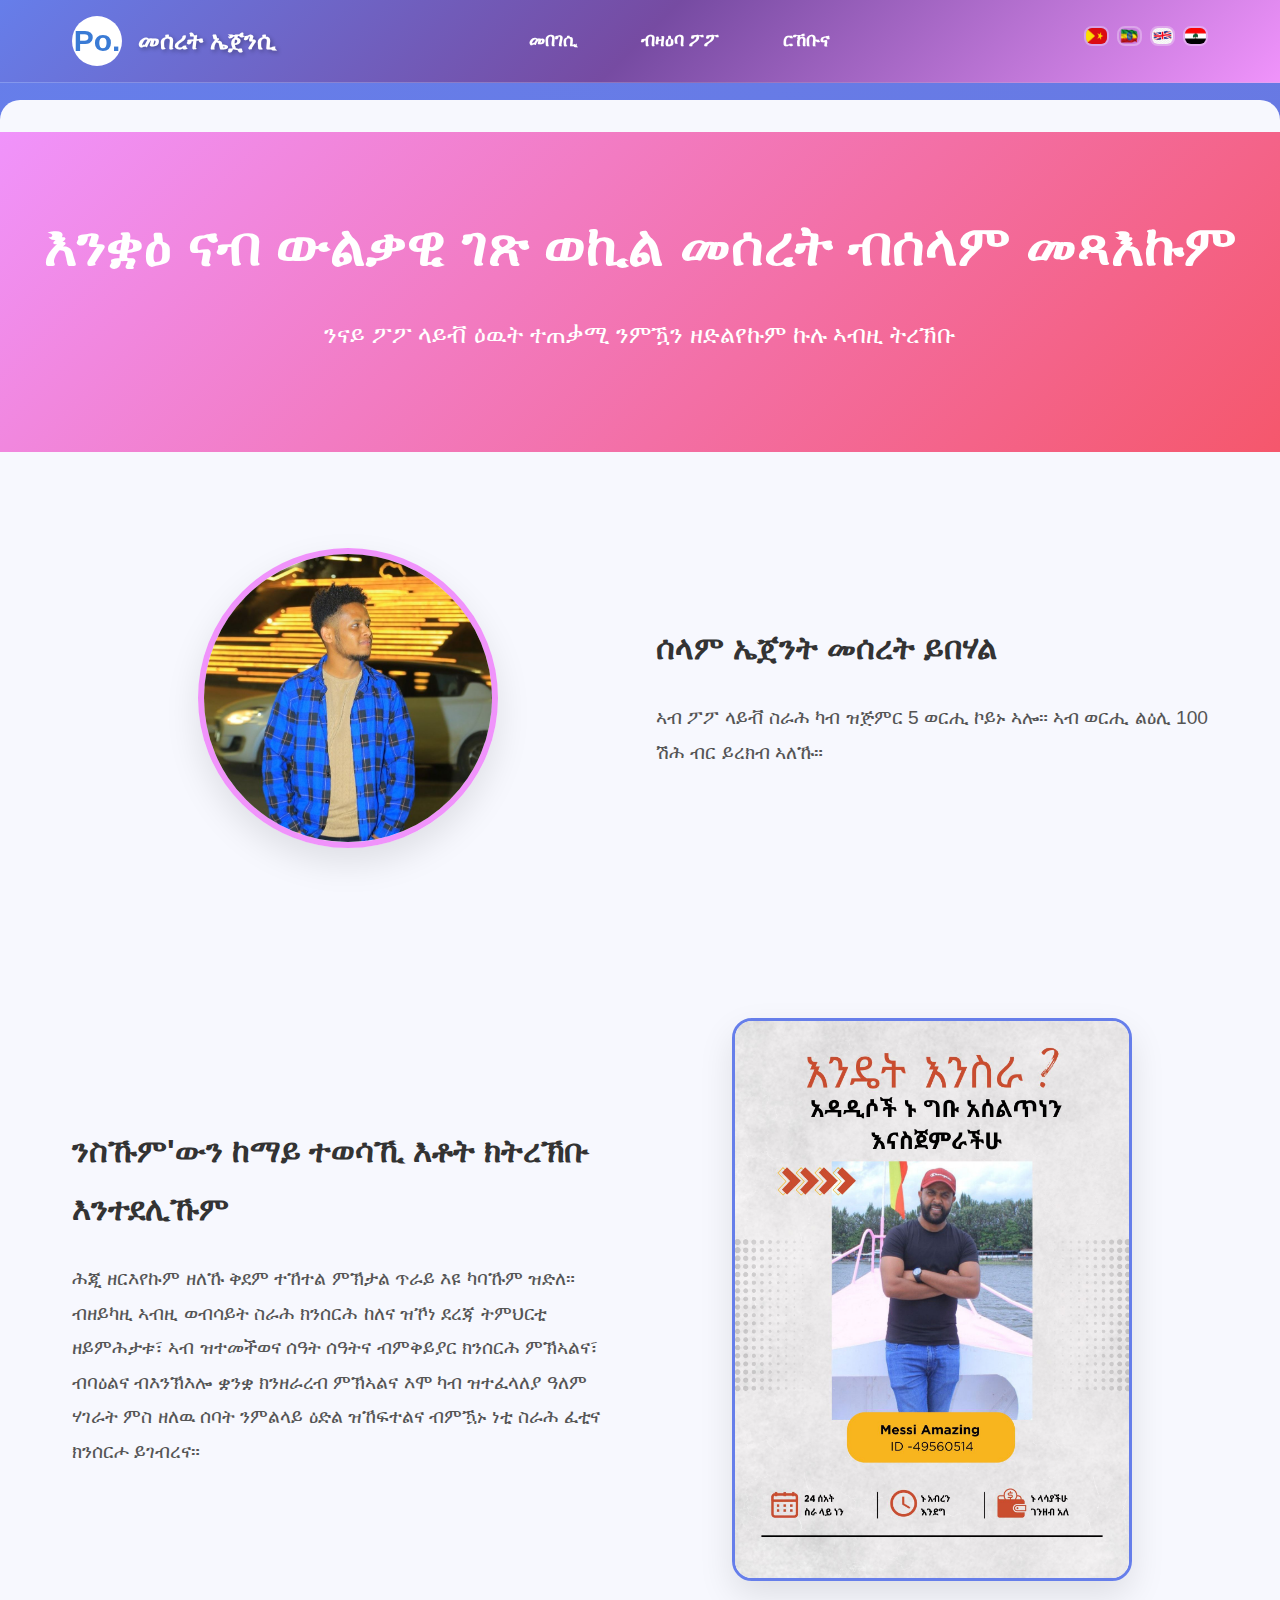
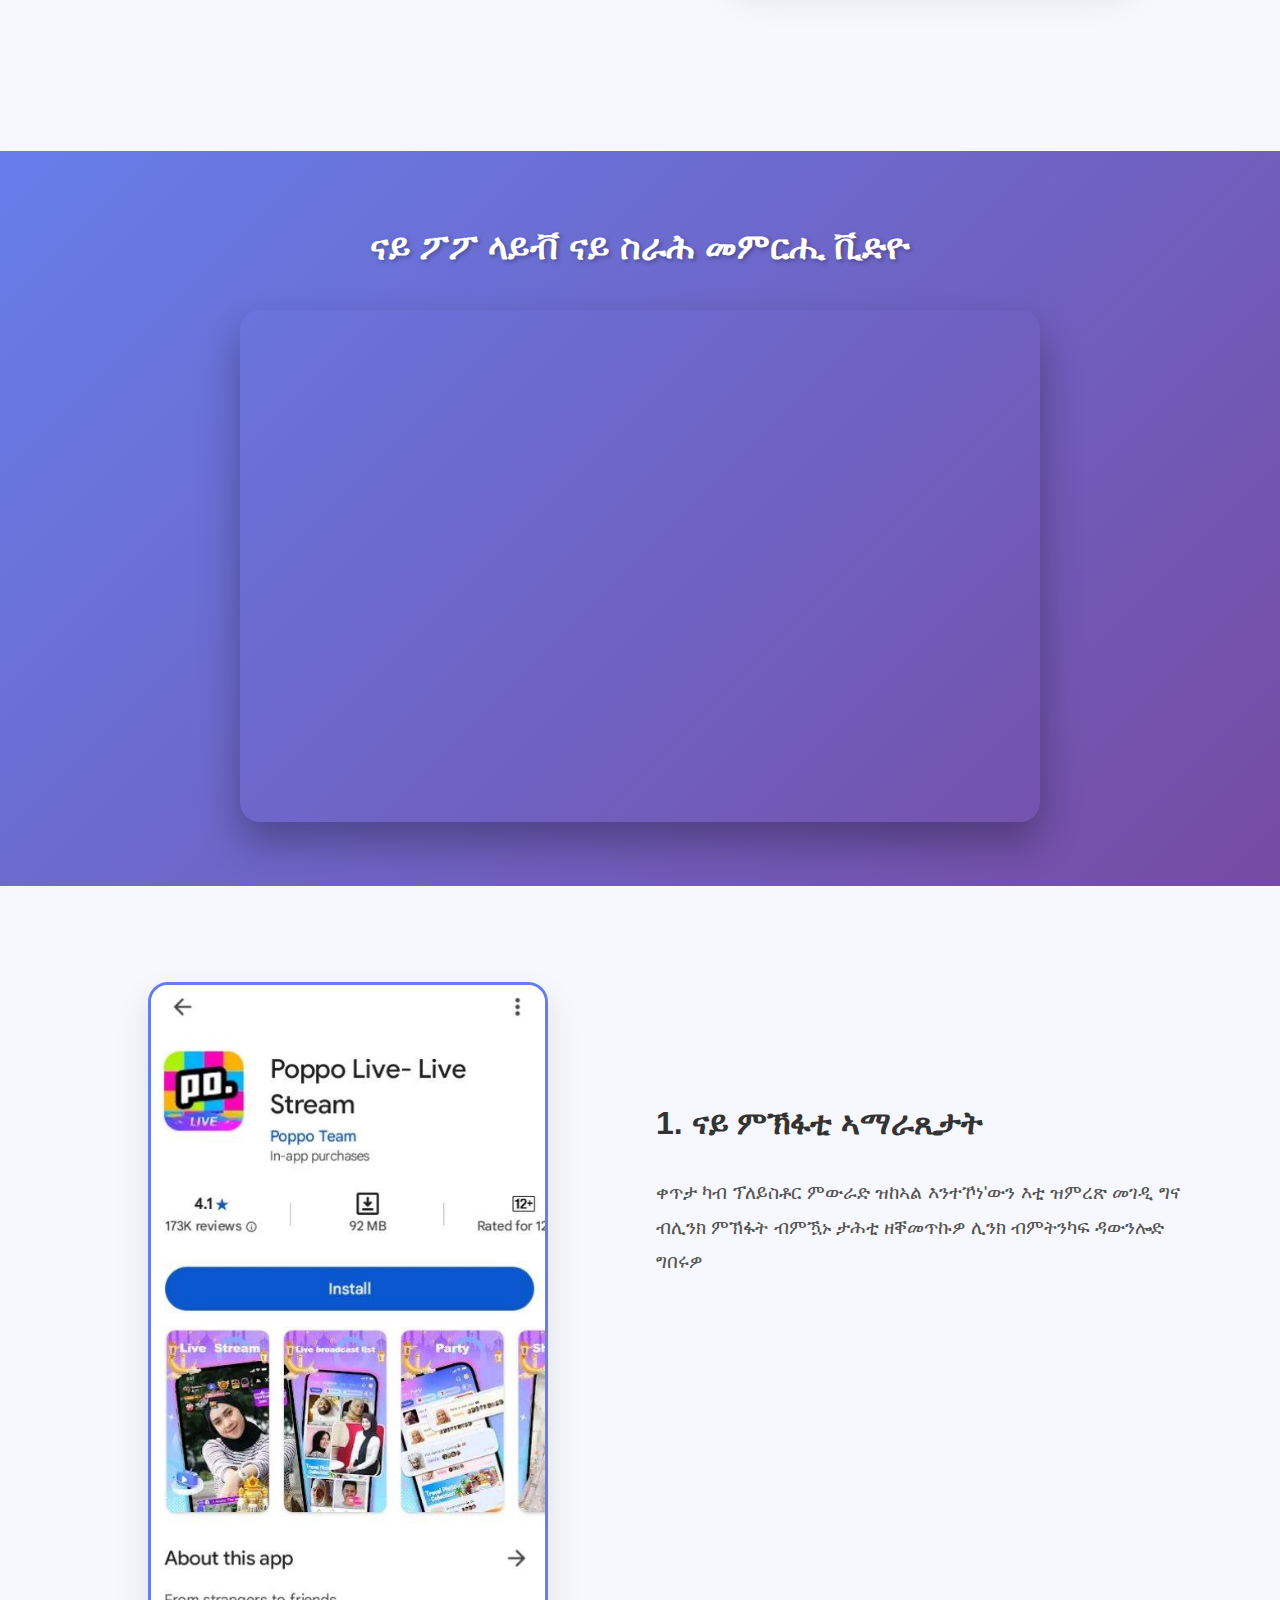
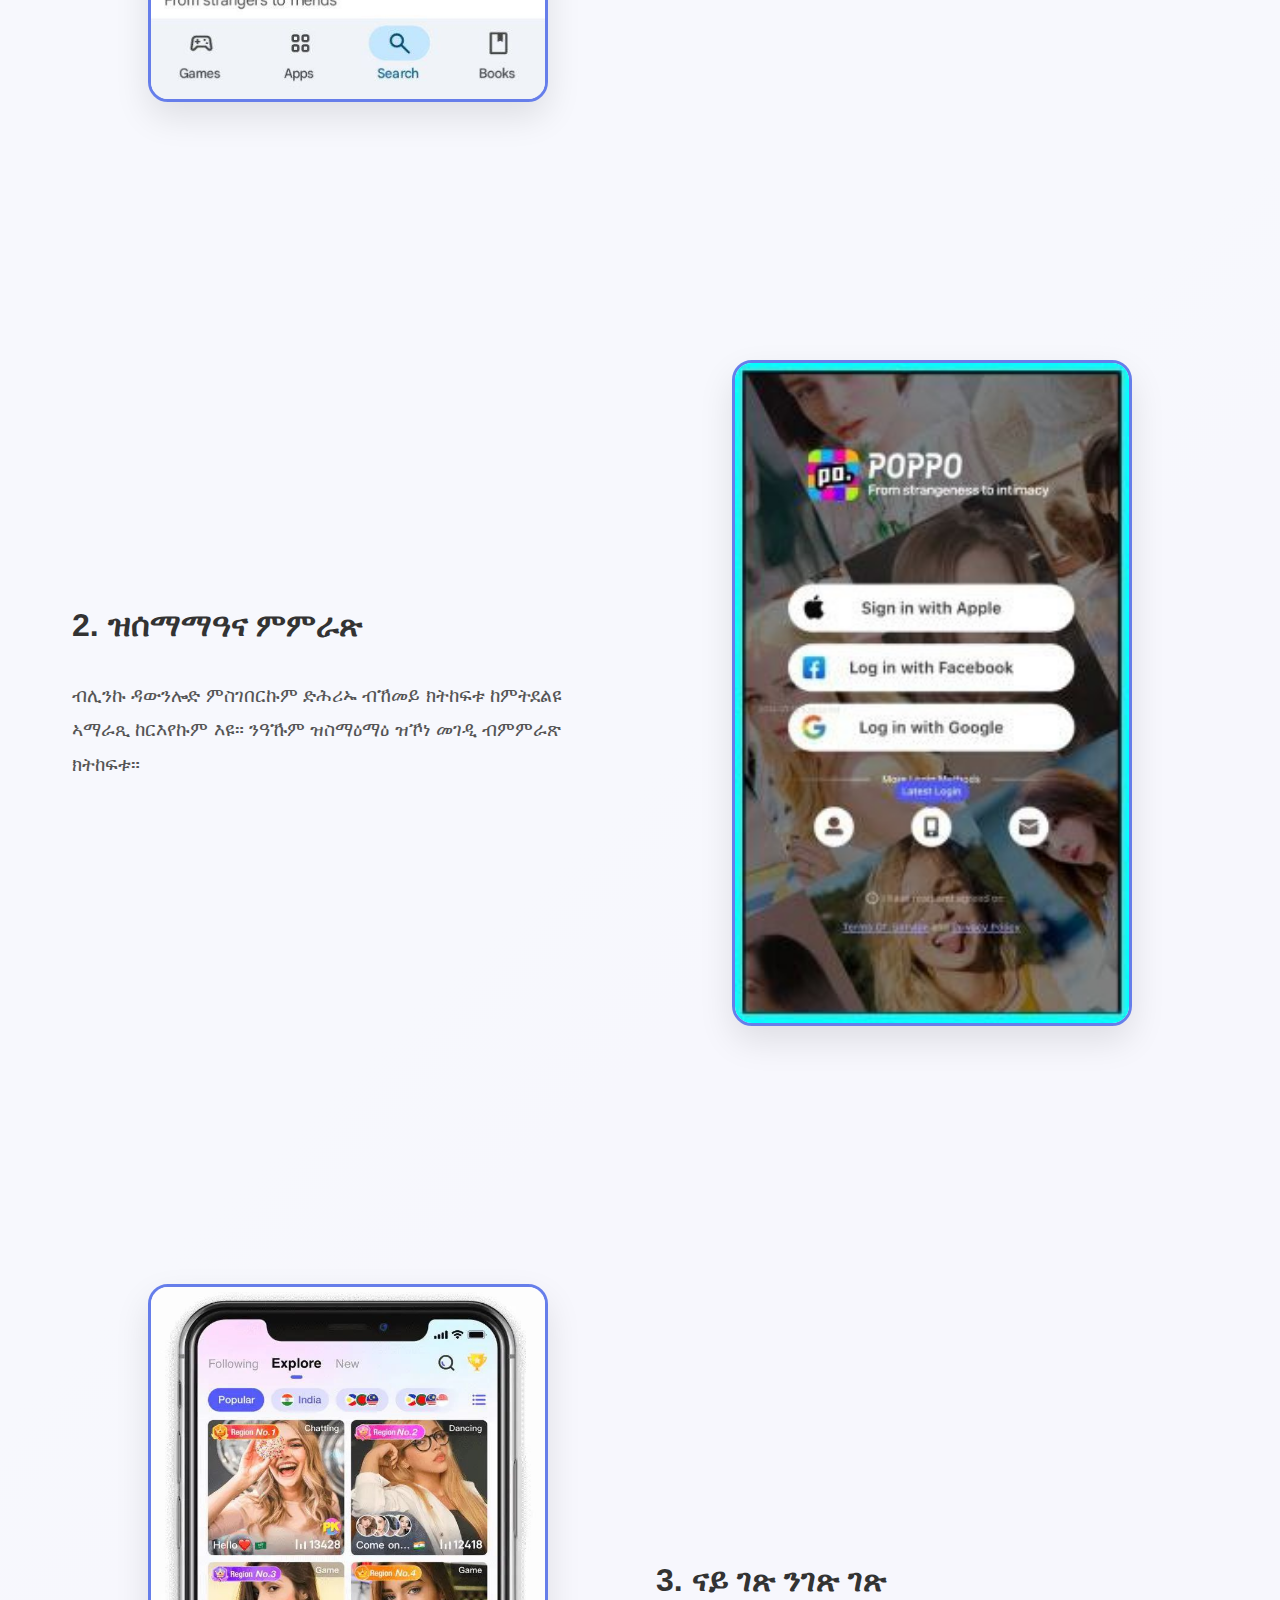
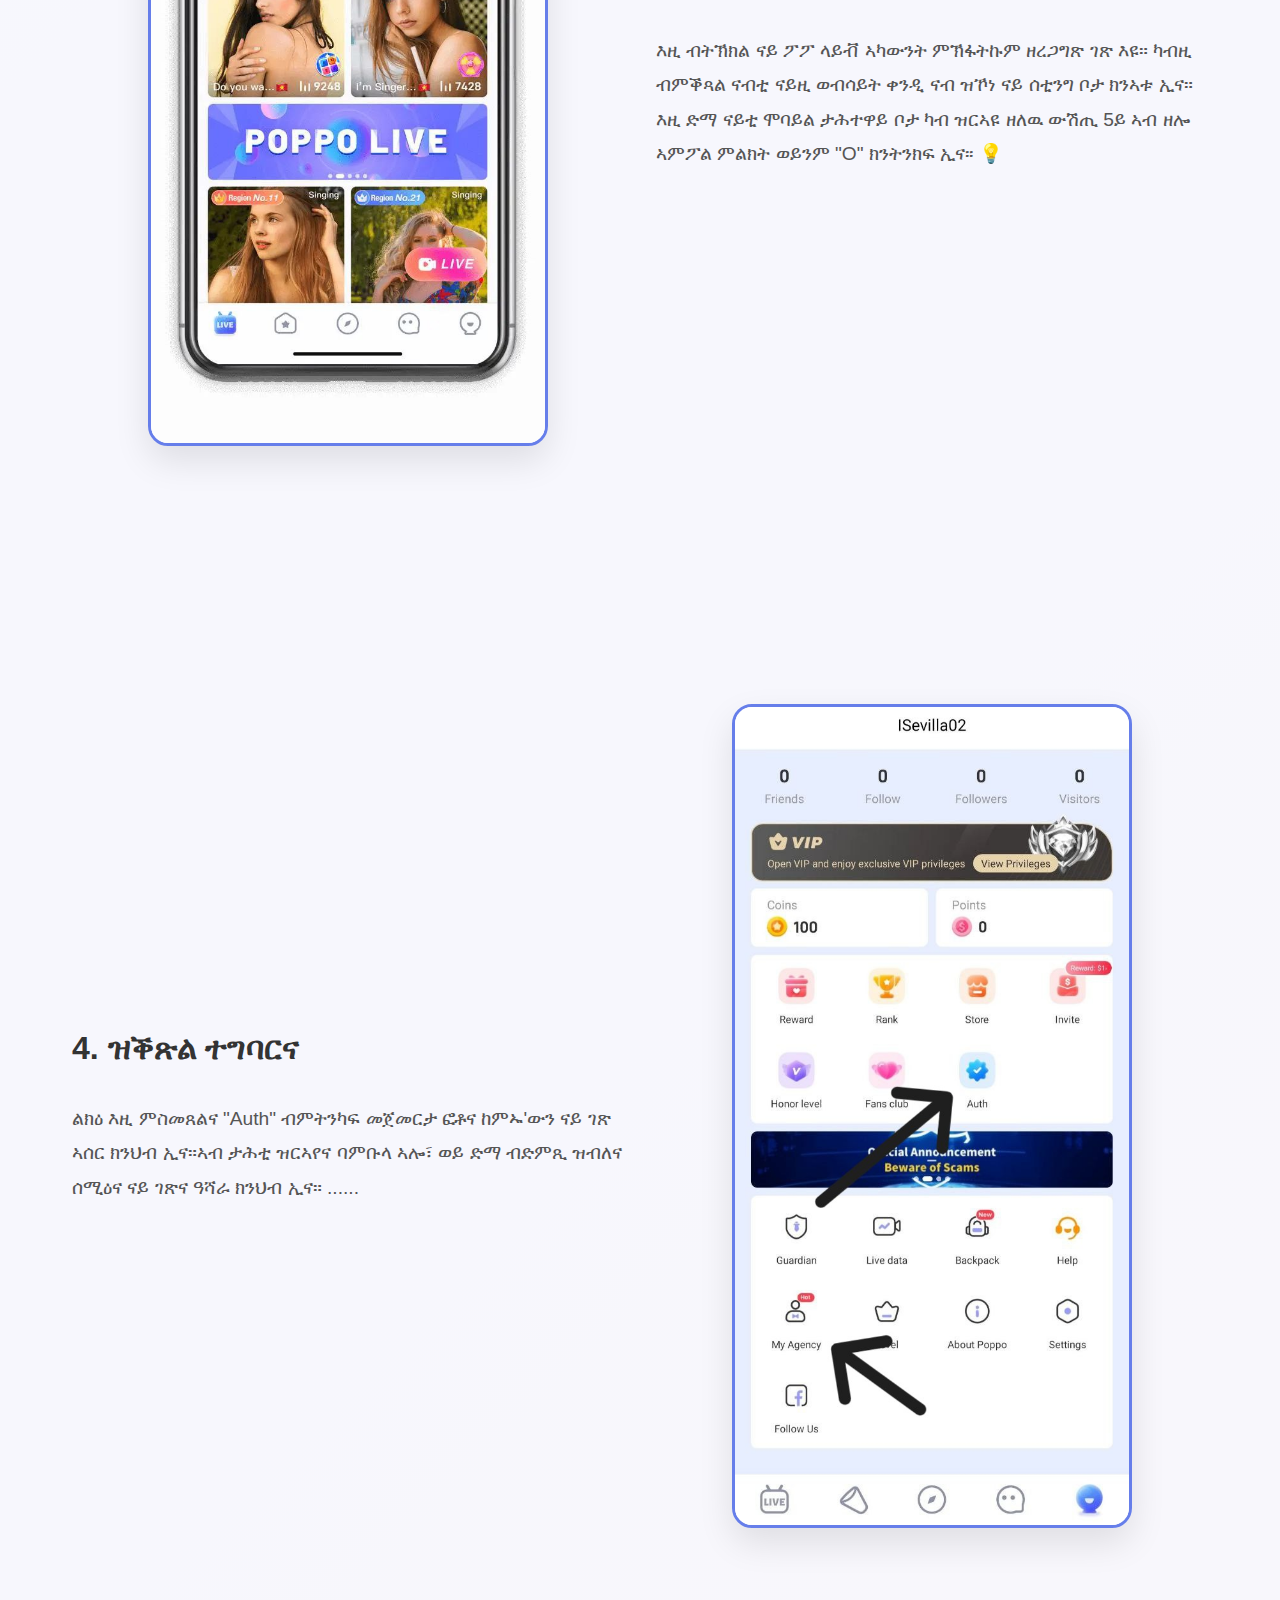
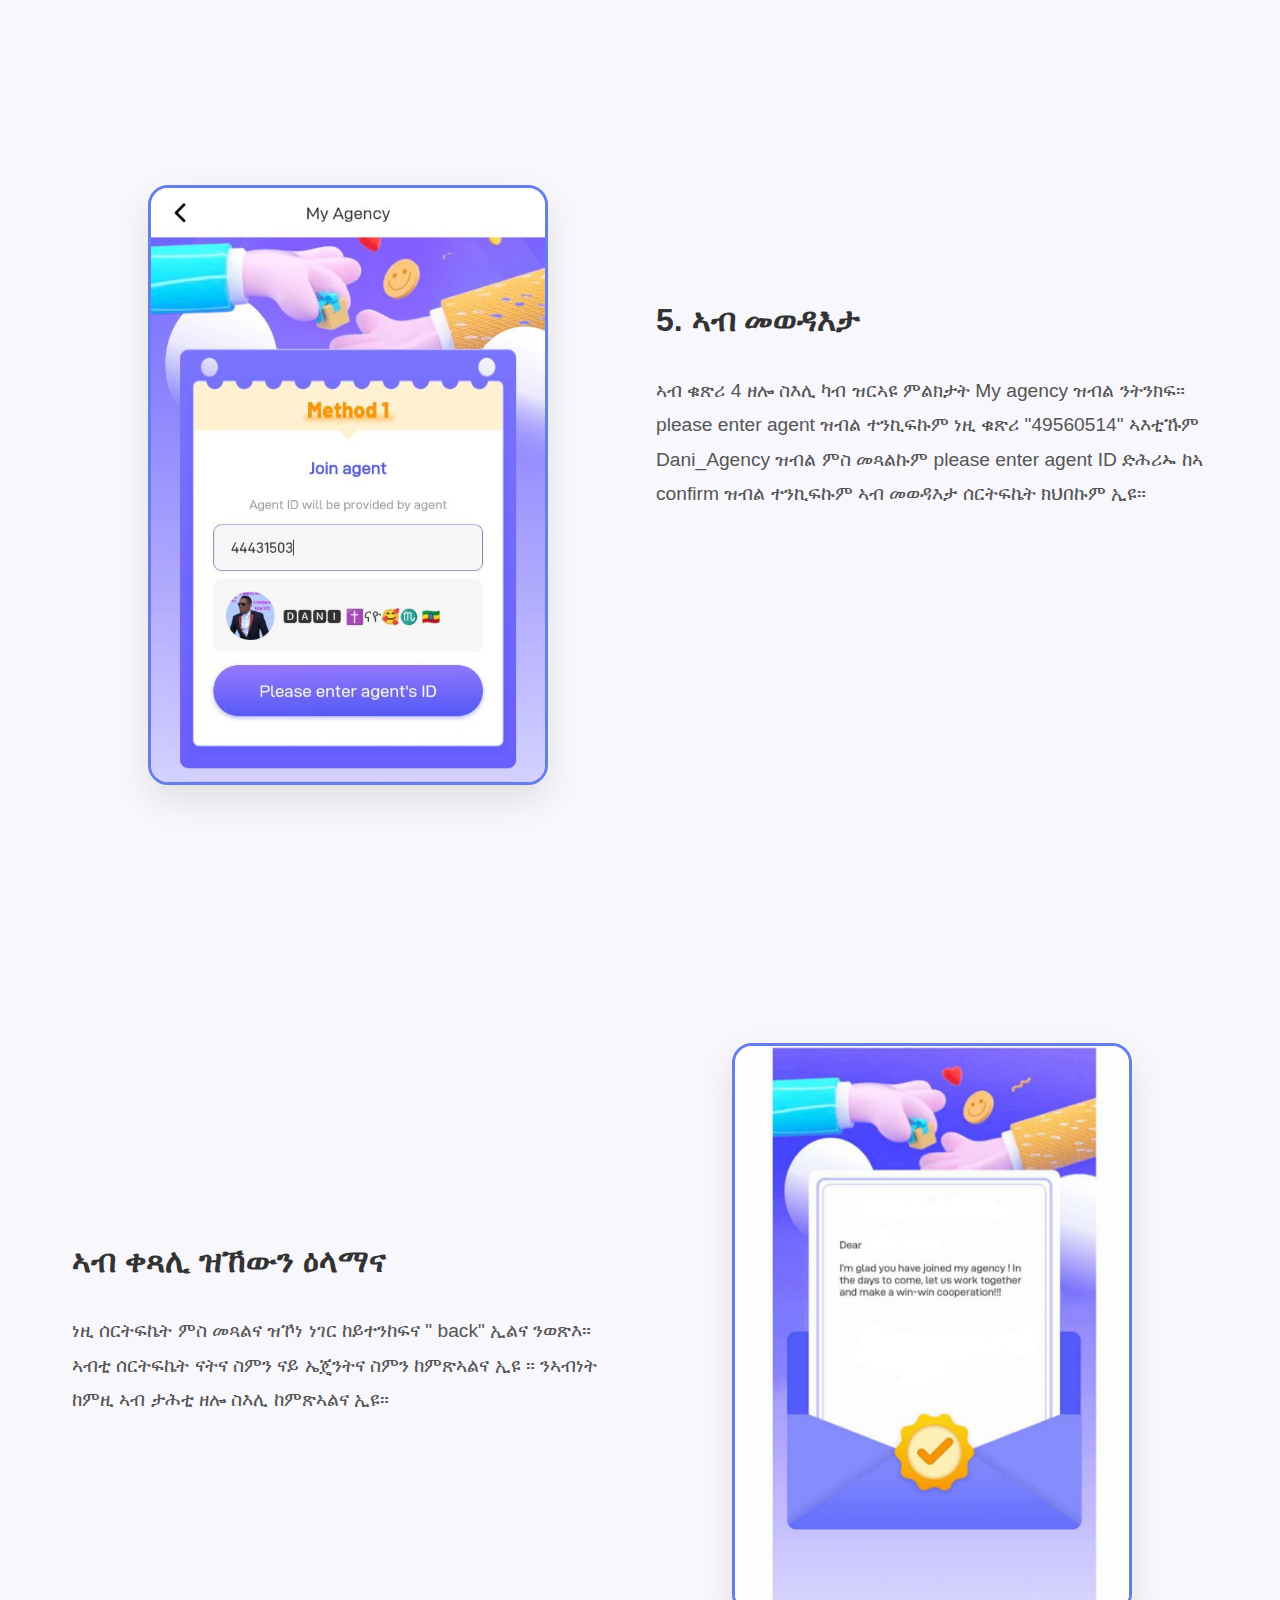
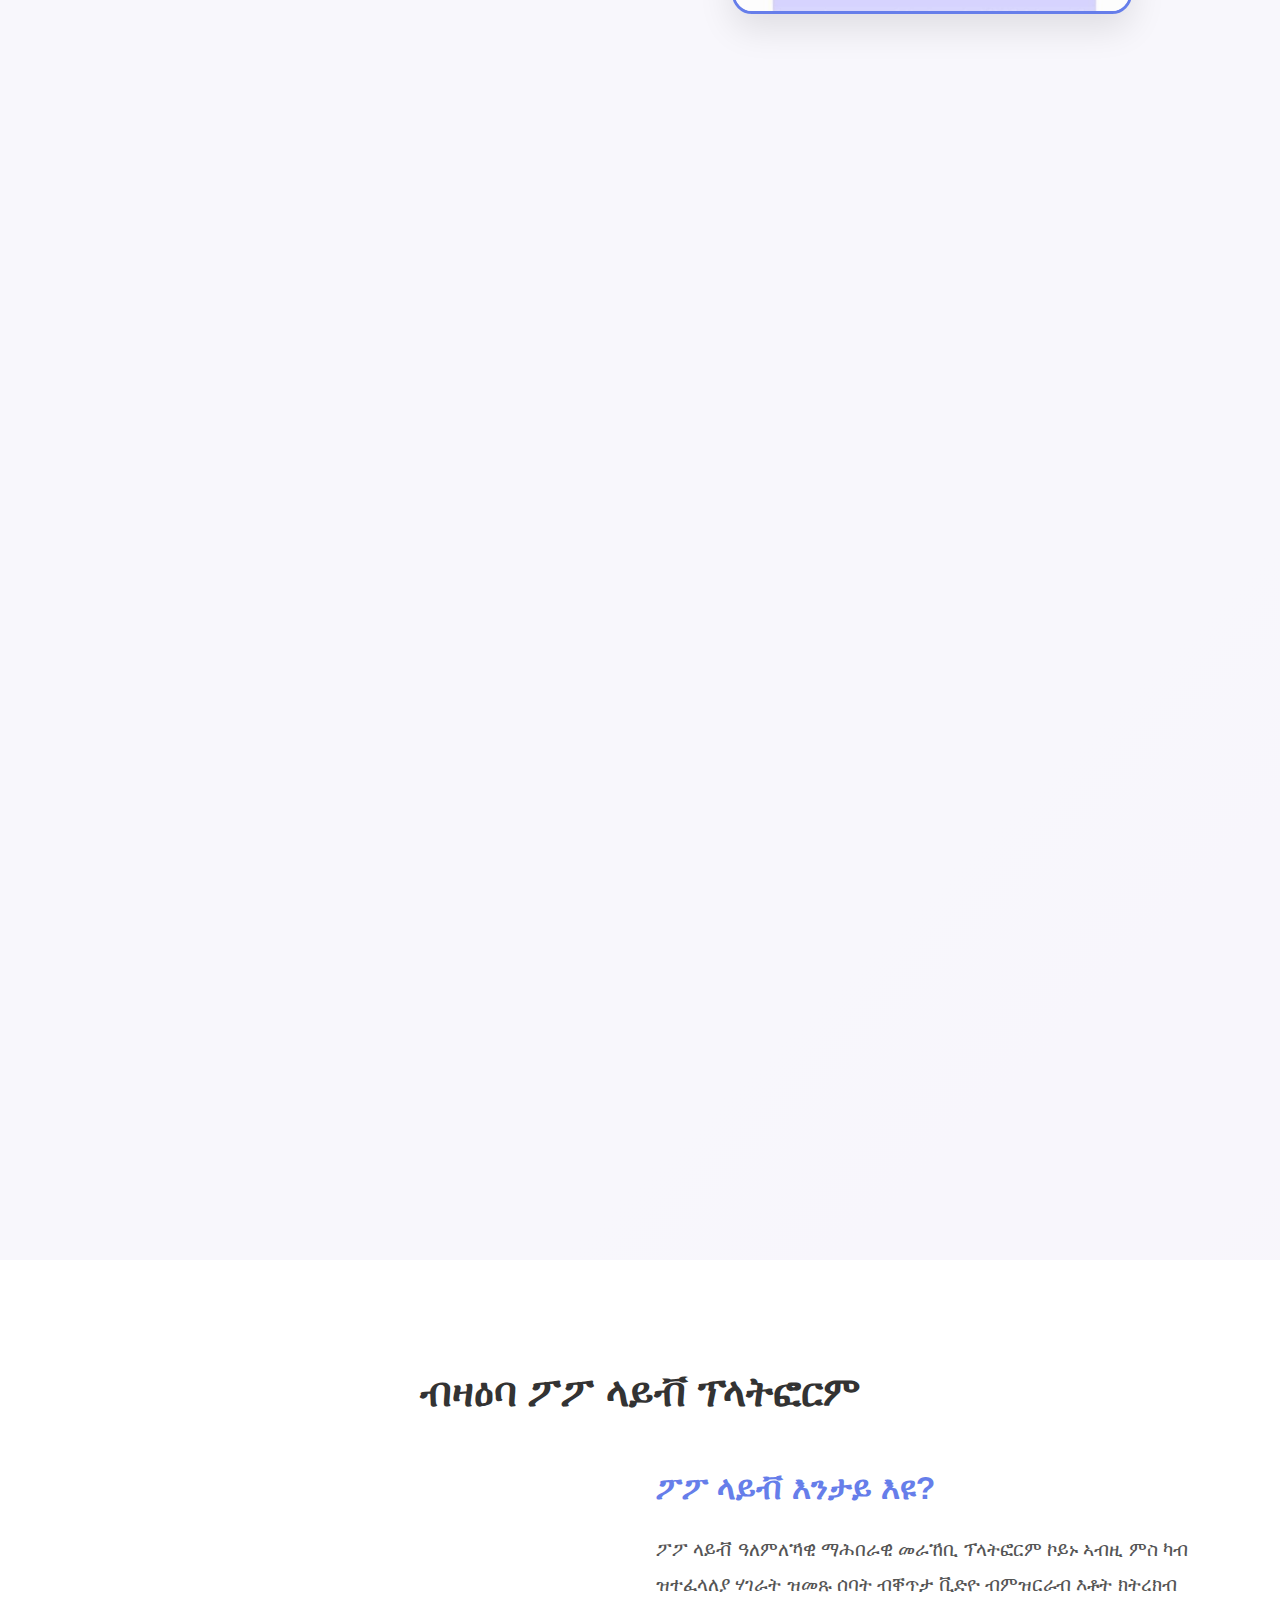
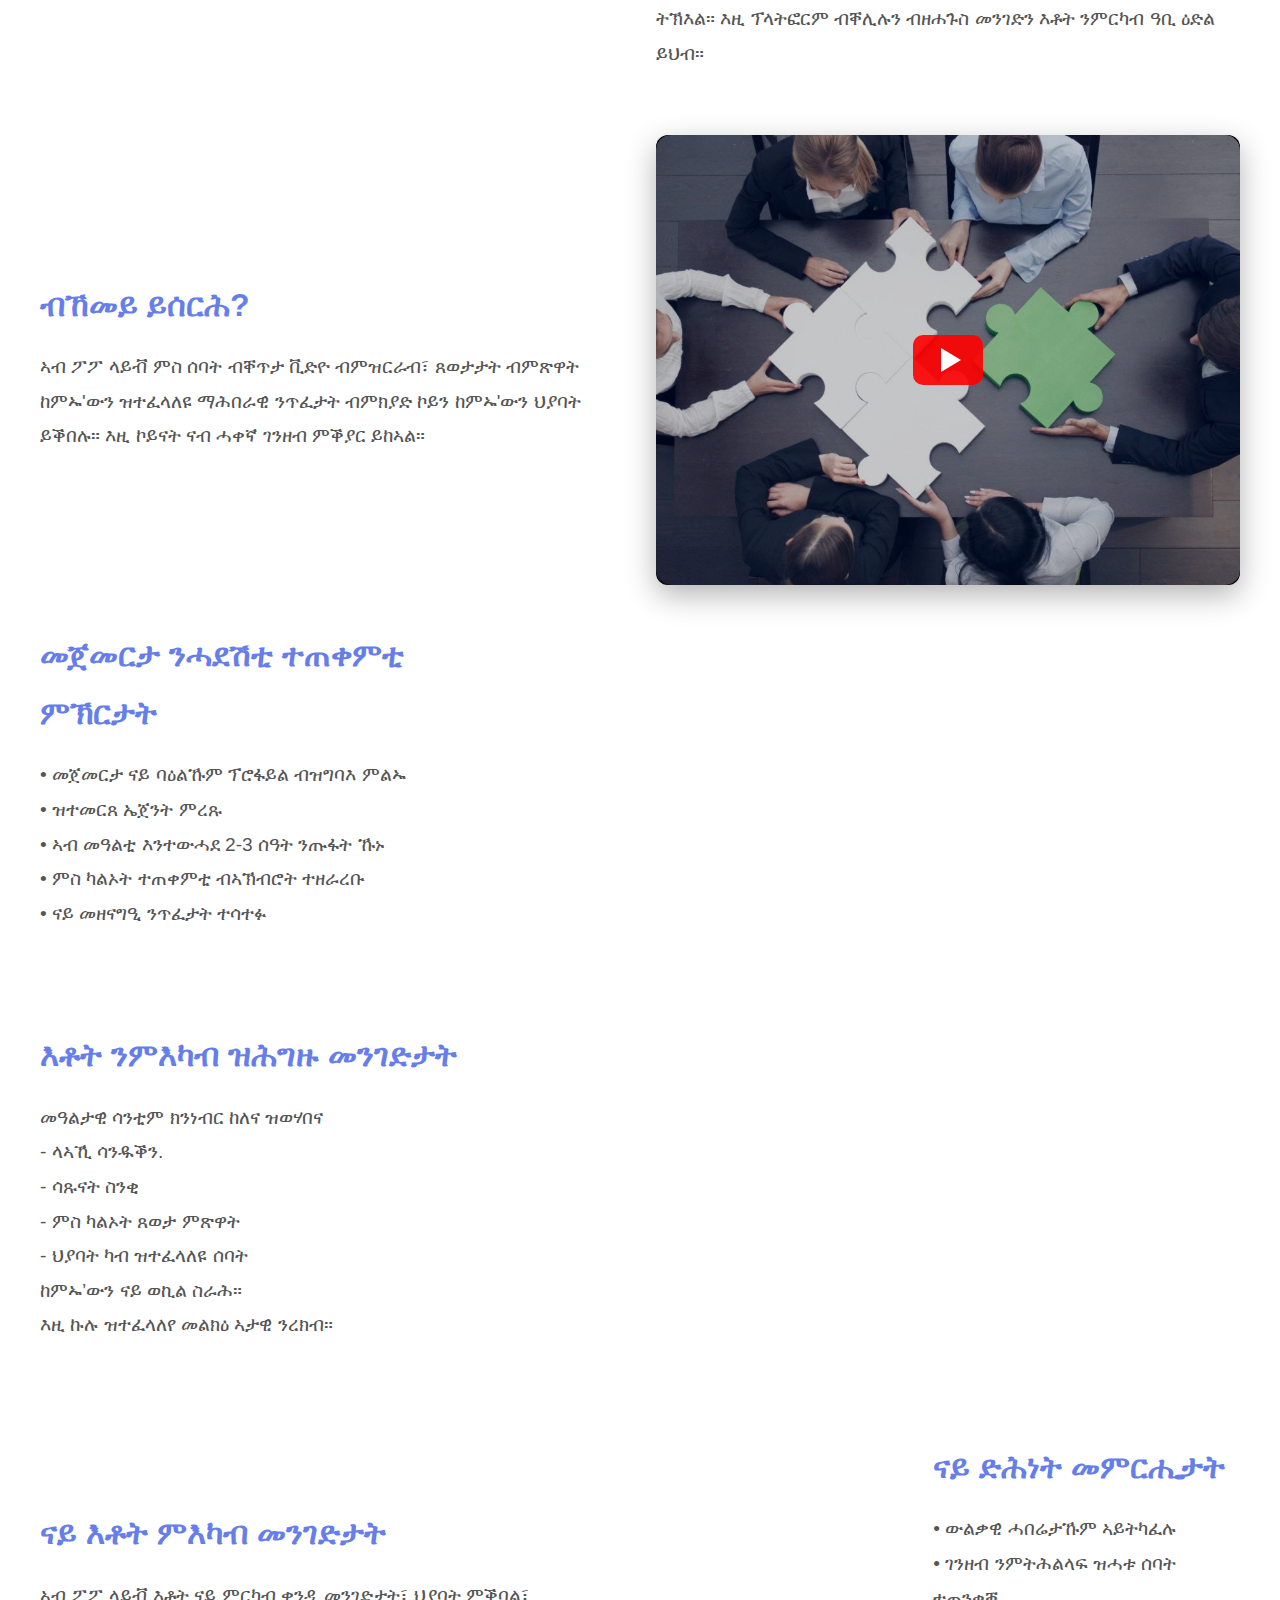
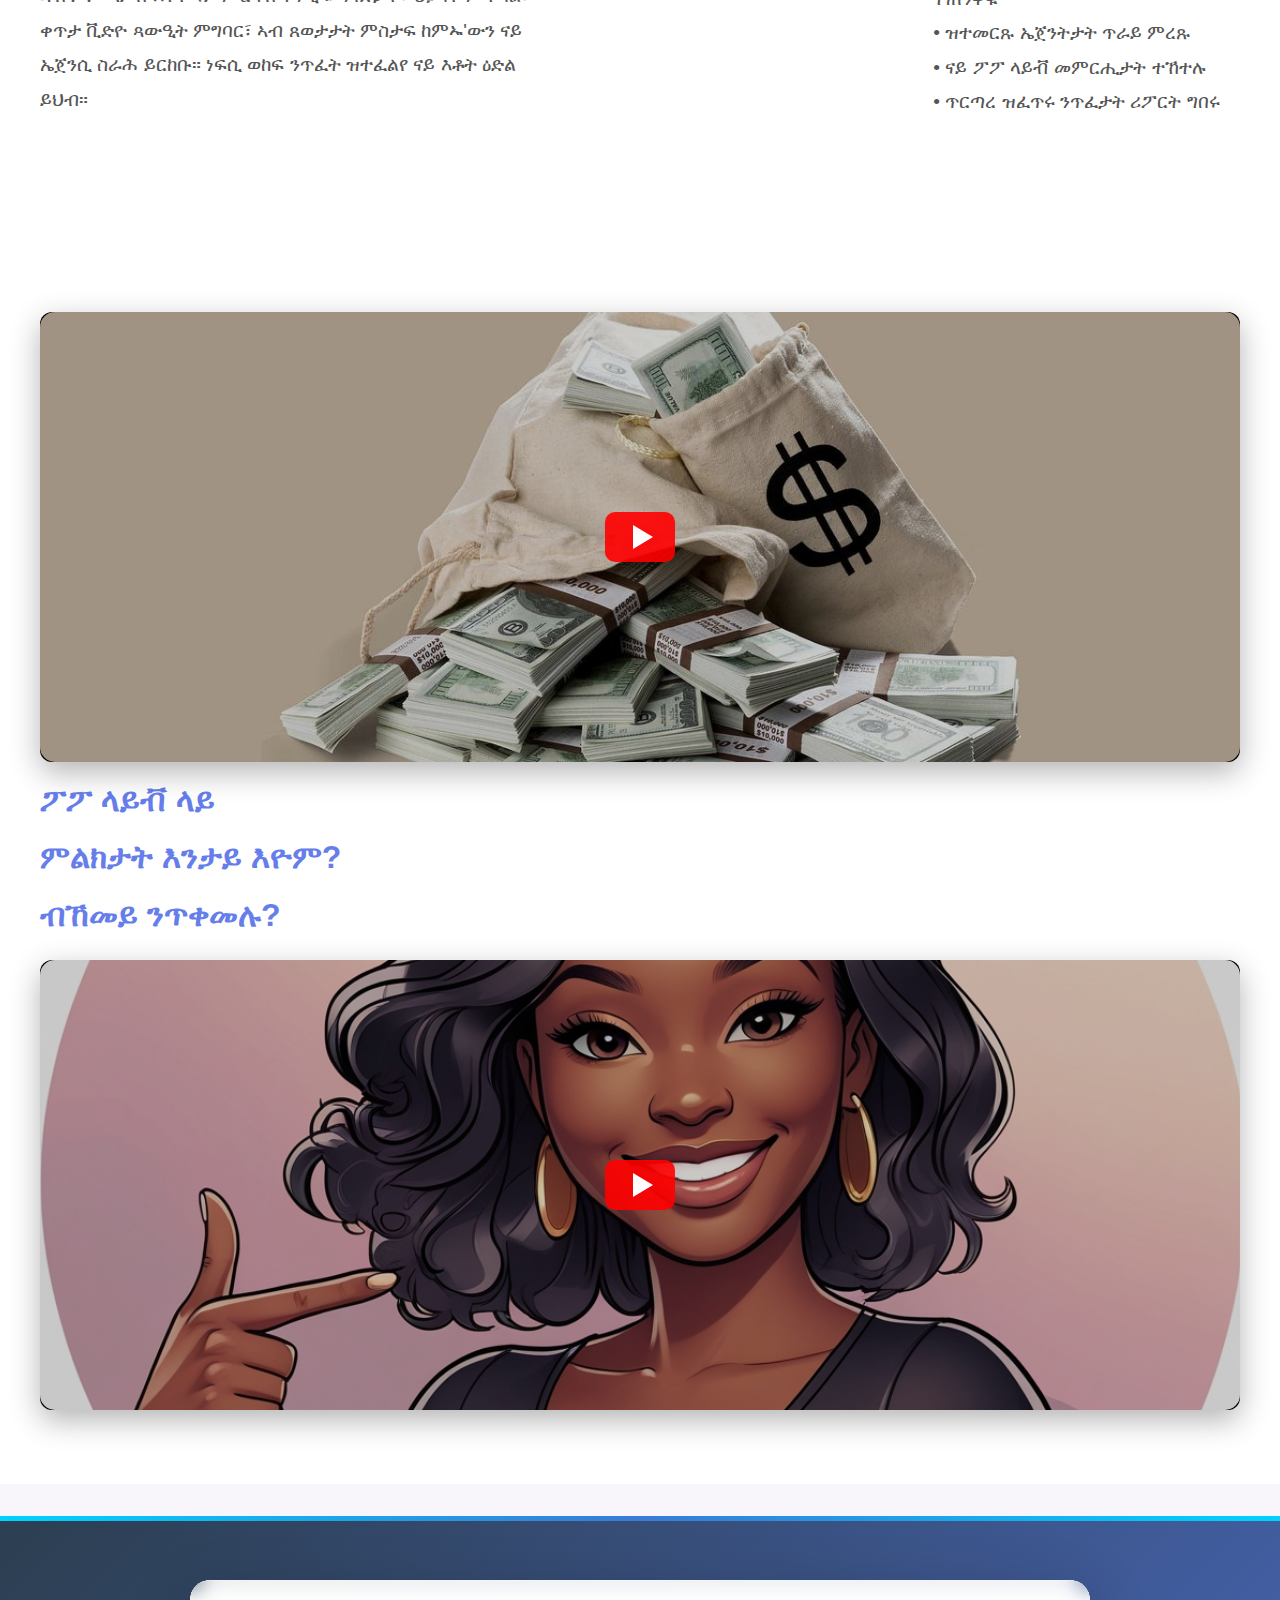
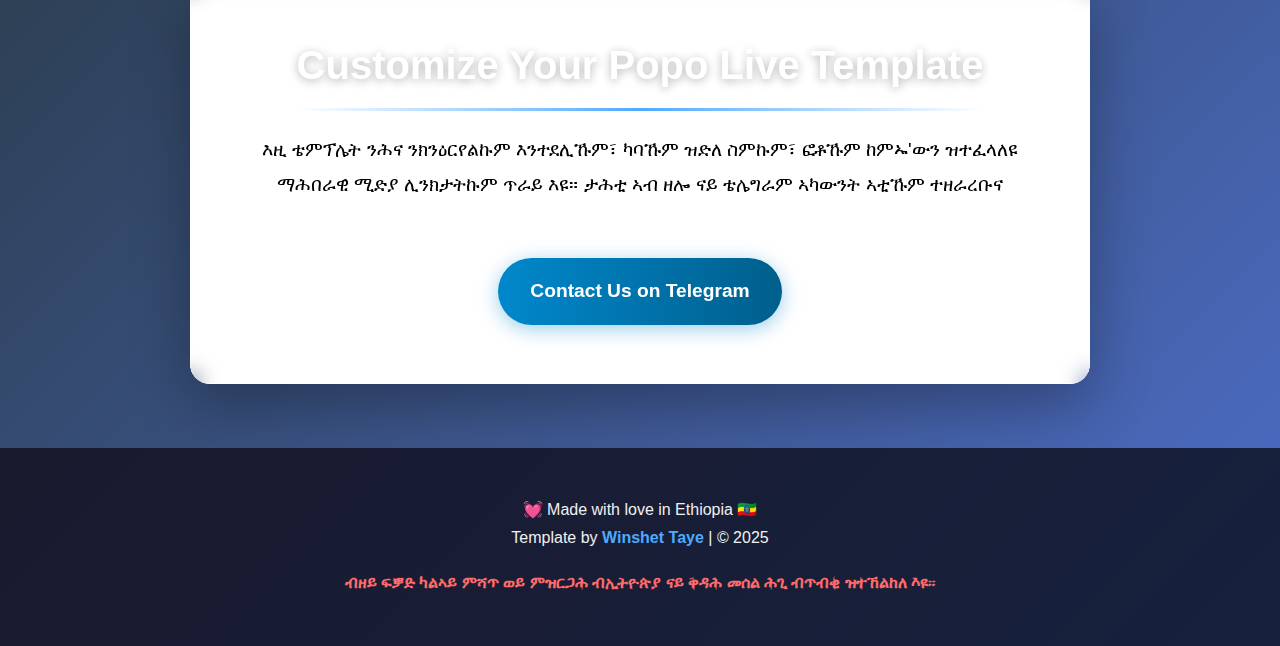
<file: DANI2/index.html>
<!DOCTYPE html>
<html lang="ti">
<head>
    <meta charset="UTF-8">
    <meta name="viewport" content="width=device-width, initial-scale=1.0">
    <meta name="description" content="Professional Popo Live Agent Template. Contact @Betty4win on Telegram to buy or request edits.">
    <meta name="keywords" content="Popo Live, Agent Template, Betty4win, Telegram, Ethiopia, Website Template">
    <meta name="author" content="Winshet Taye - @Betty4win on Telegram">
    <link rel="stylesheet" href="https://cdnjs.cloudflare.com/ajax/libs/font-awesome/6.5.0/css/all.min.css">
    <link href="https://cdn.jsdelivr.net/npm/aos@2.3.4/dist/aos.css" rel="stylesheet">
    <link rel="icon" type="image/png" href="image/icon.png">
    <title>Popo Live Agent Danny Template</title>
    <link rel="stylesheet" href="css/style.css">
</head>
<body>
    <!-- Advanced Header -->
    <header class="header">
        <div class="header-container">
            <div class="logo">
                <div class="logo-icon">
                    <!--<i class="fas fa-star"></i>-->
                    <h3 class="po">Po.</h3>           
                </div>
                <div class="logo-text">መሰረት ኤጀንሲ</div>
            </div>
            
            <nav class="nav-links" id="nav-links">
                <a href="#home" onclick="showHome()">መበገሲ</a>
                <a href="#about-poppo" onclick="showAboutPoppo()">ብዛዕባ ፖፖ</a>
                <a href="#contact" onclick="showContact()">ርኸቡና</a>
            </nav>

            <div class="language-switcher">
                <a href="index.html" title="Tigrinya">
                    <img src="image/flag-tigrinya.png" alt="Tigrinya" />
                </a>
                <a href="ama.html" title="Amharic">
                    <img src="image/flag-ethiopia.png" alt="Amharic" />
                </a>
                
                <a href="english.html" title="English">
                    <img src="image/uk.png" alt="English" />
                </a>
                <a href=".html" title="Oromo">
                    <img src="image/flag-oromo.jpg" alt="Oromo" />
             </a>
            </div>

<div class="mobile-menu-toggle" onclick="toggleMobileMenu()">
    <i class="fas fa-bars"></i>
</div>


            <!--<div class="mobile-menu-toggle" onclick="toggleMobileMenu()">
                <span></span>
                <span></span>
                <span></span>
            </div>
        </div>-->
        
    </header>

    <!-- Main Content -->
    <main class="main-content">
        <!-- Home Page -->
        <div id="home-page" class="fade-in">
            <!-- Hero Section -->
            <section class="hero-section">
                <h1 class="hero-title">እንቋዕ ናብ ውልቃዊ ገጽ ወኪል መሰረት ብሰላም መጻእኩም</h1>
                <p class="hero-subtitle">ንናይ ፖፖ ላይቭ ዕዉት ተጠቃሚ ንምዃን ዘድልየኩም ኩሉ ኣብዚ ትረኽቡ</p>
            </section>

            <!-- Existing Sections -->
            <section class="section slide-in-left">
                <div class="content">
                    <div class="image">
                        <img src="image/photo_2025-06-13_15-42-59.jpg" alt="Agent Kamal" />
                    </div>
                    <div class="text">
                        <h2>ሰላም ኤጀንት መሰረት ይበሃል</h2>
                        <p>ኣብ ፖፖ ላይቭ ስራሕ ካብ ዝጅምር 5 ወርሒ ኮይኑ ኣሎ። ኣብ ወርሒ ልዕሊ 100 ሽሕ ብር ይረክብ ኣለኹ።</p>
                    </div>
                </div>
            </section>

            <section class="section reverse slide-in-right">
                <div class="content">
                    <div class="image">
                        <img src="image/photo_2025-06-13_15-43-10.jpg" alt="Success Story" />
                    </div>
                    <div class="text">
                        <h2>ንስኹም'ውን ከማይ ተወሳኺ እቶት ክትረኽቡ እንተደሊኹም</h2>
                        <p>ሕጂ ዘርእየኩም ዘለኹ ቅደም ተኸተል ምኽታል ጥራይ እዩ ካባኹም ዝድለ። ብዘይካዚ ኣብዚ ወብሳይት ስራሕ ክንሰርሕ ከለና ዝኾነ ደረጃ ትምህርቲ ዘይምሕታቱ፣ ኣብ ዝተመችወና ሰዓት ሰዓትና ብምቅይያር ክንሰርሕ ምኽኣልና፣ ብባዕልና ብእንኽእሎ ቋንቋ ክንዘራረብ ምኽኣልና እሞ ካብ ዝተፈላለያ ዓለም ሃገራት ምስ ዘለዉ ሰባት ንምልላይ ዕድል ዝኸፍተልና ብምዃኑ ነቲ ስራሕ ፈቲና ክንሰርሖ ይገብረና።</p>
                    </div>
                </div>
            </section>

            <!-- Video Section -->
            <section class="video-section">
                <h2 class="video-title">ናይ ፖፖ ላይቭ ናይ ስራሕ መምርሒ ቪድዮ</h2>
                <div class="video-container">
                    <!-- <div class="youtube-thumbnail-placeholder">
                        <img src="image/photo_2025-06-13_15-43-10.jpg" alt="ናይ ፖፖ ላይቭ ናይ ስራሕ መምርሒ ቪድዮ">
                        <div class="youtube-play-button"></div>
                    </div> -->
 <iframe width="560" height="315" 
  src="https://www.youtube.com/embed/jEiHu-OryZg" 
  title="YouTube video player" 
  frameborder="0" 
  allow="accelerometer; autoplay; clipboard-write; encrypted-media; gyroscope; picture-in-picture; web-share" 
  referrerpolicy="strict-origin-when-cross-origin" 
  allowfullscreen>
</iframe>


                </div>
            </section>

            <!-- Continue with existing sections -->
            <section class="section slide-in-left">
                <div class="content">
                    <div class="image">
                        <img src="image/1gaw.jpg" alt="Start Work" />
                    </div>
                    <div class="text">
                        <h2>1. ናይ ምኽፋቲ ኣማራጺታት</h2>
                        <p>ቀጥታ ካብ ፕለይስቶር ምውራድ ዝከኣል እንተኾነ'ውን እቲ ዝምረጽ መገዲ ግና ብሊንክ ምኽፋት ብምዃኑ ታሕቲ ዘቐመጥኩዎ ሊንክ ብምትንካፍ ዳውንሎድ ግበሩዎ</p>
                        <div class="fancy-buttons" data-aos="zoom-in" data-aos-duration="800">
                            <a href="https://h5.vshowapi.com/inviteNew/share/?c=poppo&link_id=6474294&user_id=49560514&temp_type=1&sys_temp_id=0" class="fancy-btn color1" target="_blank">የPoppo Live ሊንክ </a>
                            <a href="https://h5.vshowapi.com/inviteNew/share/?c=poppo&link_id=1863132&user_id=49560514&temp_type=1&sys_temp_id=2" class="fancy-btn color2" target="_blank">የPoppo Live ሊንክ</a>
                            <a href="https://h5.vshowapi.com/inviteNew/share/?c=poppo&link_id=4028759&user_id=49560514&temp_type=1&sys_temp_id=1" class="fancy-btn color3" target="_blank">የPoppo Live ሊንክ</a>
                            <a href="https://h5.vshowapi.com/inviteNew/share/?c=poppo&link_id=2860494&user_id=49560514&temp_type=1&sys_temp_id=4" class="fancy-btn color4" target="_blank">የPoppo Live ሊንክ</a>
                        </div>
                    </div>
                </div>
                <div class="video-link-container" data-aos="fade-up" data-aos-delay="300">
                    <a href="https://youtube.com/shorts/8sjEoYiQiYM?si=BIUlknuluEtBRKzH " class="video-link-btn" target="_blank">
                        <i class="fab fa-youtube"></i> ናይ ተወሳኺ ሓበሬታ ቪድዮ
                    </a>
                </div>
            </section>

            <section class="section reverse slide-in-right">
                <div class="content">
                    <div class="image">
                        <img src="image/login.jpg" alt="Login Options" />
                    </div>
                    <div class="text">
                        <h2>2. ዝሰማማዓና ምምራጽ</h2>
                        <p>ብሊንኩ ዳውንሎድ ምስገበርኩም ድሕሪኡ ብኸመይ ክትከፍቱ ከምትደልዩ ኣማራጺ ከርእየኩም እዩ። ንዓኹም ዝስማዕማዕ ዝኾነ መገዲ ብምምራጽ ክትከፍቱ።</p>
                    </div>
                </div>
                <div class="video-link-container" data-aos="fade-up" data-aos-delay="300">
                    <a href="https://youtube.com/shorts/gF_Q6rmOGqg?si=ALlgGvxceIO7dsKh" class="video-link-btn" target="_blank">
                        <i class="fab fa-youtube"></i> ናይ ሎግኢን ምርጫ ቪድዮ
                    </a>
                </div>
            </section>

            <section class="section slide-in-left reverse-on-mobile">
                <div class="content">
                    <div class="image">
                        <img src="image/sekefte .jpg">
                    </div>
                    <div class="text">
                        <h2>3. ናይ ገጽ ንገጽ ገጽ</h2>
                        <p>እዚ ብትኽክል ናይ ፖፖ ላይቭ ኣካውንት ምኽፋትኩም ዘረጋግጽ ገጽ እዩ። ካብዚ ብምቕጻል ናብቲ ናይዚ ወብሳይት ቀንዲ ናብ ዝኾነ ናይ ሰቲንግ ቦታ ክንኣቱ ኢና። እዚ ድማ ናይቲ ሞባይል ታሕተዋይ ቦታ ካብ ዝርኣዩ ዘለዉ ውሽጢ 5ይ ኣብ ዘሎ ኣምፖል ምልክት ወይንም "O" ክንትንክፍ ኢና፡፡ 💡</p>
                    </div>
                </div>
                <div class="video-link-container" data-aos="fade-up" data-aos-delay="300">
                    <a href="https://youtube.com/shorts/IdT9jSo7Ch0?si=aviIRzYUwG-0HGdP" class="video-link-btn" target="_blank" >
                        <i class="fab fa-youtube"></i> ናይ ገጽ ንገጽ ገጽ ኣጠቓቕማ ቪድዮ
                    </a>
                </div>
            </section>

            <section class="section reverse slide-in-right">
                <div class="content">
                    <div class="image">
                        <img src="image/setting.jpg" alt="Settings" />
                    </div>
                    <div class="text">
                        <h2>4. ዝቕጽል ተግባርና</h2>
                        <p>ልክዕ እዚ ምስመጸልና "Auth" ብምትንካፍ መጀመርታ ፎቶና ከምኡ'ውን ናይ ገጽ ኣሰር ክንህብ ኢና።ኣብ ታሕቲ ዝርኣየና ባምቡላ ኣሎ፣ ወይ ድማ ብድምጺ ዝብለና ሰሚዕና ናይ ገጽና ዓሻራ ክንህብ ኢና። ...... </p>
                    </div>
                </div>
                <div class="video-link-container" data-aos="fade-up" data-aos-delay="300">
                    <a href="https://youtube.com/shorts/I2cn1sibNLM?si=-gvctUmn_GtxgPSq" class="video-link-btn" target="_blank">
                        <i class="fab fa-youtube"></i> ናይ ገጽ ንገጽ ዓሻራ
                    </a>
                </div>
            </section>

            <section class="section slide-in-left">
                <div class="content">
                    <div class="image">
                        <img src="image/photo_2025-06-24_23-49-40.jpg" alt="Final Step" />
                    </div>
                    <div class="text">
                        <h2>5. ኣብ መወዳእታ</h2>
                        <p>ኣብ ቁጽሪ 4 ዘሎ ስእሊ ካብ ዝርኣዩ ምልክታት My agency ዝብል ንትንክፍ። please enter agent  ዝብል ተንኪፍኩም ነዚ ቁጽሪ "49560514" ኣእቲኹም Dani_Agency ዝብል ምስ መጻልኩም please enter agent ID ድሕሪኡ ከኣ confirm ዝብል ተንኪፍኩም ኣብ መወዳእታ ሰርትፍኬት ክህበኩም ኢዩ።
                           </p>
                        </p>
                        <div class="info-cards">
                            <div class="info-card copy-card" data-aos="fade-right" data-aos-delay="600">
                                <i class="fas fa-id-badge"></i>
                                <!--<h3>ናይ Poppo Live ID</h3>-->
                                <p class="live-id">49560514</p>
                            </div>
                            <!-- <div class="info-card" data-aos="fade-left" data-aos-delay="800">
                                <i class="fas fa-link"></i>
                                <h3>Invitation Link</h3>
                                <p><a href="https://joinluvlive.com/yAsDSZ" class="invitation-link" target="_blank">https://joinluvlive.com/yAsDSZ</a></p>
                            </div> -->
                        </div>
                    </div>
                </div>
                <div class="video-link-container" data-aos="fade-up" data-aos-delay="300">
                    <a href="https://www.youtube.com/shorts/yO-T1UW6MF8" class="video-link-btn" target="_blank">
                        <i class="fab fa-youtube"></i> ምሉእ ናይ ምዝገባ ከይዲ ቪድዮ
                    </a>
                </div>
            </section>

             <section class="section reverse slide-in-right">
                <div class="content">
                    <div class="image">
                        <img src="image/new.jpg" alt="Settings" />
                    </div>
                    <div class="text">
                        <h2>ኣብ ቀጻሊ ዝኸውን ዕላማና</h2>
<p> ነዚ ሰርትፍኬት ምስ መጻልና ዝኾነ ነገር ከይተንከፍና  " back" ኢልና ንወጽእ። ኣብቲ ሰርትፍኬት ናትና ስምን ናይ ኤጄንትና ስምን ከምጽኣልና ኢዩ ። ንኣብነት ከምዚ ኣብ ታሕቲ ዘሎ ስእሊ ከምጽኣልና ኢዩ።   
    </p>

                    </div>
                </div>
               
            </section>

            
            <!-- Agency Registration Section -->
            <section class="edit-offer upgraded-offer" data-aos="fade-up" data-aos-duration="1000">
  <div class="offer-content">
    <div class="offer-header" data-aos="fade-down">
      <h2>ቀጥታ ኤጀንት ንምዃን ተግባራዊ መምርሒታት</h2>
      <p>እዚ መምርሒታት ተኸቲልኩም ብቐሊሉ ወኪል ኹኑ።</p>
    </div>
    <div class="offer-body">
      <div class="offer-steps-grid">
        <div class="step-card" data-aos="zoom-in" data-aos-delay="100">
          <div class="step-number">1</div>
          <div class="icon-wrapper"><i class="fas fa-copy"></i></div>
          <p>ናይ ፖፖ ኣይዲኹም ካብ ፕሮፋይል ቅዳሕ ግበሩ</p>
        </div>
        <div class="step-card" data-aos="zoom-in" data-aos-delay="200">
          <div class="step-number">2</div>
          <div class="icon-wrapper"><i class="fas fa-link"></i></div>
          <p>"Agency Registration" Link ጠውቑ</p>
        </div>
        <div class="step-card" data-aos="zoom-in" data-aos-delay="300">
          <div class="step-number">3</div>
          <div class="icon-wrapper"><i class="fas fa-key"></i></div>
          <p>መለለዪኹም ኣእትዉ ከምኡ'ውን "Get" ጠውቑ</p>
        </div>
        <div class="step-card" data-aos="zoom-in" data-aos-delay="400">
          <div class="step-number">4</div>
          <div class="icon-wrapper"><i class="fas fa-paper-plane"></i></div>
          <p>Verification Code ኣእትዉ ከምኡ'ውን "Submit" በሉ</p>
        </div>
      </div>
     <div class="offer-image" data-aos="fade-left" data-aos-delay="600">
       <img src="image/ali-yemegbalet-photo.jpg" alt="Screenshot">
     </div>
   </div>

<div class="offer-cta" data-aos="fade-up" data-aos-delay="500" style="text-align: center;">
      <a href="https://h5.vshowapi.com/guild/agency_invite/register?inviter_id=49560514&c=poppo" class="fancy-btn gradient-btn" target="_blank"style="display: inline-block; text-align: center; padding: 12px 24px; background: linear-gradient(to right, #f72585, #7209b7); color: white; border-radius: 8px; font-weight: bold; text-decoration: none;"> Agency Registration  Link </a> </div>
    
<div class="video-link-container" data-aos="fade-up" data-aos-delay="700" style="margin-top: 1.5rem;">
      <a href=" https://www.youtube.com/watch?v=1aeM523VELU " class="video-link-btn" target="_blank">
          <i class="fab fa-youtube"> ኤጀንት ንምዃን </i> 
      </a>
    </div>

    </div>
  </div>
</section>
        </div>

      

        <!-- About Poppo Page -->
        <div id="about-poppo-page" class="about-poppo active">
            <div class="zigzag-container">
                <h1 style="text-align: center; font-size: 2.5rem; margin: 2rem 0; color: #333;">ብዛዕባ ፖፖ ላይቭ ፕላትፎርም</h1>
                
                <div class="zigzag-item slide-in-left">
                    <div class="zigzag-content">
                        <h2>ፖፖ ላይቭ እንታይ እዩ?</h2>
                        <p style="font-size: 1.2rem; line-height: 1.8;">ፖፖ ላይቭ ዓለምለኻዊ ማሕበራዊ መራኸቢ ፕላትፎርም ኮይኑ ኣብዚ ምስ ካብ ዝተፈላለያ ሃገራት ዝመጹ ሰባት ብቐጥታ ቪድዮ ብምዝርራብ እቶት ክትረክብ ትኽእል። እዚ ፕላትፎርም ብቐሊሉን ብዘሐጉስ መንገድን እቶት ንምርካብ ዓቢ ዕድል ይህብ።</p>
                    </div>
                    <div class="zigzag-media">
                       <!-- <img src="image/poppo-intro.jpg" alt="Poppo Live Introduction" />-->
                    </div>
                </div>

                <div class="zigzag-item slide-in-right">
                    <div class="zigzag-content">
                        <h2>ብኸመይ ይሰርሕ?</h2>
                        <p style="font-size: 1.2rem; line-height: 1.8;">ኣብ ፖፖ ላይቭ ምስ ሰባት ብቐጥታ ቪድዮ ብምዝርራብ፣ ጸወታታት ብምጽዋት ከምኡ'ውን ዝተፈላለዩ ማሕበራዊ ንጥፈታት ብምክያድ ኮይን ከምኡ'ውን ህያባት ይቕበሉ። እዚ ኮይናት ናብ ሓቀኛ ገንዘብ ምቕያር ይከኣል።</p>
                    </div>
                    <div class="zigzag-media">
                        <div class="youtube-thumbnail-placeholder">
                            <img src="image/how-we-work.jpg" alt="ብኸመይ ይሰርሕ">
                            <a href="https://www.youtube.com/watch?v=GbS8dlPQu-c " target="_blank"> 
                            <div class="youtube-play-button"></div>
                            </a>
                        </div>
                    </div>
                



                <div class="zigzag-item slide-in-left">
                    <div class="zigzag-content">
                        <h2>መጀመርታ ንሓደሽቲ ተጠቀምቲ ምኽርታት</h2>
                        <p style="font-size: 1.2rem; line-height: 1.8;">• መጀመርታ ናይ ባዕልኹም ፕሮፋይል ብዝግባእ ምልኡ<br>
                        • ዝተመርጸ ኤጀንት ምረጹ<br>
                        • ኣብ መዓልቲ እንተውሓደ 2-3 ሰዓት ንጡፋት ኹኑ<br>
                        • ምስ ካልኦት ተጠቀምቲ ብኣኽብሮት ተዘራረቡ<br>
                        • ናይ መዘናግዒ ንጥፈታት ተሳተፉ</p>
                    </div>
                    <div class="zigzag-media">
                       <!-- <img src="image/tips-beginners.jpg" alt="Tips for Beginners" />-->
                    </div>
                </div>

                <div class="zigzag-item slide-in-right">
                    <div class="zigzag-content">
                        <h2 >እቶት ንምእካብ ዝሕግዙ መንገድታት  </h2>
                        <p style="font-size: 1.2rem; line-height: 1.8;">
                            መዓልታዊ ሳንቲም ክንነብር ከለና ዝወሃበና  <br>
                            - ላኣኺ ሳንዱቕን. <br>
                            - ሳጹናት ስንቂ <br>
                          - ምስ ካልኦት ጸወታ ምጽዋት <br>
                        - ህያባት ካብ ዝተፈላለዩ ሰባት  <br>
                        ከምኡ’ውን ናይ ወኪል ስራሕ። <br>
                        እዚ ኩሉ ዝተፈላለየ መልክዕ ኣታዊ ንረክብ።
                        </p>
                    </div>
                    
                    
                    </div>
                 
                <div class="zigzag-item slide-in-right">
                    <div class="zigzag-content">
                        <h2>ናይ እቶት ምእካብ መንገድታት</h2>
                        <p style="font-size: 1.2rem; line-height: 1.8;">ኣብ ፖፖ ላይቭ እቶት ናይ ምርካብ ቀንዲ መንገድታት፣ ህያባት ምቕባል፣ ቀጥታ ቪድዮ ጻውዒት ምግባር፣ ኣብ ጸወታታት ምስታፍ ከምኡ'ውን ናይ ኤጀንሲ ስራሕ ይርከቡ። ነፍሲ ወከፍ ንጥፈት ዝተፈልየ ናይ እቶት ዕድል ይህብ።</p>
                    </div>
                    

                <div class="zigzag-item slide-in-left">
                    <div class="zigzag-content">
                        <h2>ናይ ድሕነት መምርሒታት</h2>
                        <p style="font-size: 1.2rem; line-height: 1.8;">• ውልቃዊ ሓበሬታኹም ኣይትካፈሉ<br>
                        • ገንዘብ ንምትሕልላፍ ዝሓቱ ሰባት ተጠንቀቑ<br>
                        • ዝተመርጹ ኤጀንትታት ጥራይ ምረጹ<br>
                        • ናይ ፖፖ ላይቭ መምርሒታት ተኸተሉ<br>
                        • ጥርጣረ ዝፈጥሩ ንጥፈታት ሪፖርት ግበሩ</p>
                    </div>
                    

                    <div class="zigzag-media">
                        <!--<img src="image/safety-guidelines.jpg" alt="Safety Guidelines" />-->
                    </div>

                </div>
            </div> <!-- end zigzag-container -->
        </div> <!-- end about-poppo -->
        <div class="zigzag-media">
  <div class="zigzag-media">
                  <div class="youtube-thumbnail-placeholder">
                    <a href="https://www.youtube.com/watch?v=M8MztMI83Tc" target="_blank" >
                      <img src="image/dollar.jpg" >
                      <div class="youtube-play-button"></div>
                      </a> </div>
                      </div>
              
              <div class="zigzag-content">
                <h2>ፖፖ ላይቭ ላይ <br>ምልክታት እንታይ እዮም? <br> ብኸመይ ንጥቀመሉ? </h2>
                  </div>

                  <div class="zigzag-media">
                      <div class="youtube-thumbnail-placeholder">
                        <a href="https://www.youtube.com/watch?v=KH6WHGP7JkM" target="_blank">
                          <img src="image/pro1.jpg" alt="የገቢ አሰባሰብ መንገዶች">
                          <div class="youtube-play-button"></div>
                  <div class="zigzag-media">
                     <!-- <img src="image/pro1.jpg" alt="Safety Guidelines" />-->
                  </div>
                  </div>
              </div>
          </div> <!-- end zigzag-container -->
      </div> <!-- end about-poppo -->
     

        <!-- FAQ Section -->
        <section class="faq-section" data-aos="fade-up">
            <h2>ብተደጋጋሚ ዝሕተቱ ሕቶታት (FAQ)</h2>
            <div class="accordion">
                <details>
                    <summary>ፖፖ ላይቭ እንታይ እዩ?</summary>
                    <p>ፖፖ ላይቭ ዓለምለኻዊ ቀጥታ ቪድዮ መራኸቢ ፕላትፎርም እዩ፤ ኣብዚ ብቐጥታ ቪድዮ ብምስማር ገንዘብ ምርካብ ይከኣል።</p>
                </details>
                
                <details>
                    <summary>ገንዘብ ብኸመይ ይመሓላለፍ?</summary>
                    <p>ፖፖ ላይቭ ኣብ ሓቀኛ ትካላት ዝለኣኾ ኮይን ናብ ብር ምቅያር ይከኣል፣ ዝተላእከ ገንዘብ ብቐጥታ የረጋግጹ።</p>
                </details>
                <details>
                    <summary>ናይ ሓደሽቲ ተጠቀምቲ ምኽርታት?</summary>
                    <p>ፕሮፋይልኩም ብዝግባእ ምልኡ፣ ዝተመርጸ ኤጀንት ምረጹ፣ ናብራኹም ቁጽጽር ይግበር።</p>
                </details>
            </div>
            
        </section>
        <!-- Important Info Section -->
        <!--<section class="faq-section" data-aos="fade-up">
            <h2>ኣገዳሲ ሓበሬታ</h2>
            <div class="content">
                <ul style="list-style: disc; margin-left: 2rem; color: white;">
                    <li>እዚ ፕላትፎርም ኣብ ኢትዮጵያ ተቐባልነት ዘለዎም ሞያውያን ይጥቀም።</li>
                    <li>ውልቃዊ ሓበሬታኹም ብምርካብ ይመሃሩ።</li>
                    <li>ቀጥታ ቪድዮ ብምስባኽ ብትኽክል ይርድኣኩም።</li>
                </ul>
            </div>
        </section>-->
        </div>





        <!-- Contact Page -->
        <div id="contact-page" class="contact-page contact-section">
            <div class="contact-container" data-aos="fade-in">
                <div class="contact-header" data-aos="fade-down">
                    <img src="image/photo_2025-06-13_15-42-59.jpg" alt="Agent Kamal" class="contact-avatar" data-aos="zoom-in" />
                    <div class="contact-title">
                        <h4 data-aos="fade-right">ንኽትረኽቡኒ</h3>
                        <p data-aos="fade-left">ኤጀንት መሰረት - ናይ ፖፖ ላይቭ ሞያዊ</p>
                    </div>
                </div>

                
                <div class="contact-info">
                    <h2 style="text-align: center; margin-bottom: 2rem; color: #333;" data-aos="fade-up">ናይ ርክብ መስመራት</h2>
                    
                    <div class="contact-grid">
                        <div class="contact-item" data-aos="fade-up" data-aos-delay="100">
                            <span class="icon-circle"><i class="fas fa-phone"></i></span>
                            <h3>ስልኪ</h3>
                            <p>+251777350911</p>
                        </div>
                        
                        <div class="contact-item" data-aos="fade-up" data-aos-delay="200">
                            <span class="icon-circle"><i class="fab fa-telegram"></i></span>
                            <h3>ቴሌግራም</h3>
                            <a href="https://t.me/dani9340" target="_blank">Dani Telegram</a>
                        </div>
                        
                        <div class="contact-item" data-aos="fade-up" data-aos-delay="300">
                            <span class="icon-circle"><i class="fab fa-youtube"></i></span>
                            <h3>ዩቲዩብ</h3>
                            <a href="https://youtube.com/@danimultimedia93?si=B6S5UTY2zQfekq_o" target="_blank">Dani YouTube</a>
                        </div>
                        
                        <div class="contact-item" data-aos="fade-up" data-aos-delay="400">
                            <span class="icon-circle"><i class="fab fa-tiktok"></i></span>
                            <h3>ቲክቶክ</h3>
                            <a href="https://www.tiktok.com/@messi.amazing0?_t=ZM-8xrs24HLVDk&_r=1" target="_blank">Meseret Tiktok</a>
                        </div>

                          <div class="contact-item" data-aos="fade-up" data-aos-delay="400">
                            <span class="icon-circle"><i class="fab fa-tiktok"></i></span>
                            <h3>ቲክቶክ</h3>
                            <a href="https://www.tiktok.com/@messi.amazing0?_t=ZM-8xrs24HLVDk&_r=1" target="_blank">meseret Tiktok</a>
                        </div>
                        
                        <div class="contact-item" data-aos="fade-up" data-aos-delay="500">
                            <span class="icon-circle"><i class="fab fa-facebook"></i></span>
                            <h3>ፌስቡክ</h3>
                            <a href="https://www.facebook.com/share/16VzAtMJdQ/" target="_blank">Meseret Facebook</a>
                        </div>

                      <div class="contact-item" data-aos="fade-up" data-aos-delay="600">
                            <span class="icon-circle"><i class="icon fas fa-envelope"></i></span>
                            <h3>ኢሜል</h3>
                            <a href="mailto:abdigonfa27@gmail.com" target="_blank">Dani Gmail</a>
                        </div>
                    
                        <div class="contact-item" data-aos="fade-up" data-aos-delay="600">
                            <span class="icon-circle"><i class="fab fa-whatsapp"></i></span>
                            <h3>ዋትሳፕ</h3>
                            <a href="https://wa.me/+251777350911" target="_blank">Dani Whatsapp</a>
                        </div>
                    
                </div>
            </div>
        </div>
    </main>

                
              
    <!-- Template Owner Contact Section -->
    <section class="template-contact-section">
        <div class="contact-container">
            <div class="contact-content">
                <h2 class="contact-title">Customize Your Popo Live Template</h2>
                <p class="amharic-text">እዚ ቴምፕሌት ንሕና ንክንዕርየልኩም እንተደሊኹም፣ ካባኹም ዝድለ ስምኩም፣ ፎቶኹም ከምኡ'ውን ዝተፈላለዩ ማሕበራዊ ሚድያ ሊንክታትኩም ጥራይ እዩ። ታሕቲ ኣብ ዘሎ ናይ ቴሌግራም ኣካውንት ኣቲኹም ተዘራረቡና</p>
                <a href="https://t.me/dani9340" class="telegram-contact-btn">Contact Us on Telegram</a>
            </div>
        </div>
    </section>

    <!-- Footer -->
    <footer class="site-footer">
        <p><span style="animation: beat 1s infinite;">💓</span> Made with love in Ethiopia 🇪🇹</p>
        <p>Template by <a href="https://t.me/ethi0W0rk" target="_blank">Winshet Taye</a> | © 2025</p>
        <div style="margin-top: 1rem; color: #ff6b6b; font-weight: bold;">
            ብዘይ ፍቓድ ካልኣይ ምሻጥ ወይ ምዝርጋሕ ብኢትዮጵያ ናይ ቅዳሕ መሰል ሕጊ ብጥብቂ ዝተኸልከለ እዩ።
        </div>
    </footer>

    <script src="https://cdn.jsdelivr.net/npm/aos@2.3.4/dist/aos.js"></script>
    <script>
        // Initialize AOS
        AOS.init({
            duration: 1000,
            once: true
        });

        // Mobile menu toggle
        function toggleMobileMenu() {
            const navLinks = document.getElementById('nav-links');
            navLinks.classList.toggle('active');
        }

        // Page navigation
        function showHome() {
            document.getElementById('home-page').style.display = 'block';
            document.getElementById('about-poppo-page').classList.remove('active');
            document.getElementById('contact-page').classList.remove('active');
            
            // Close mobile menu
            document.getElementById('nav-links').classList.remove('active');
            
            // Scroll to top
            window.scrollTo({ top: 0, behavior: 'smooth' });
        }

        function showAboutPoppo() {
            document.getElementById('home-page').style.display = 'none';
            document.getElementById('about-poppo-page').classList.add('active');
            document.getElementById('contact-page').classList.remove('active');
            
            // Close mobile menu
            document.getElementById('nav-links').classList.remove('active');
            
            // Scroll to top
            window.scrollTo({ top: 0, behavior: 'smooth' });
        }

        function showContact() {
            document.getElementById('home-page').style.display = 'none';
            document.getElementById('about-poppo-page').classList.remove('active');
            document.getElementById('contact-page').classList.add('active');
            
            // Close mobile menu
            document.getElementById('nav-links').classList.remove('active');
            
            // Scroll to top
            window.scrollTo({ top: 0, behavior: 'smooth' });
        }

        // Smooth scroll for anchor links
        document.querySelectorAll('a[href^="#"]').forEach(anchor => {
            anchor.addEventListener('click', function (e) {
                e.preventDefault();
                const target = document.querySelector(this.getAttribute('href'));
                if (target) {
                    target.scrollIntoView({
                        behavior: 'smooth',
                        block: 'start'
                    });
                }
            });
        });

        // Disable right-click and keyboard shortcuts
        document.addEventListener('contextmenu', function(e) {
            e.preventDefault();
        });

        document.addEventListener('keydown', function(e) {
            if (e.key === 'F12' || 
                (e.ctrlKey && e.shiftKey && (e.key === 'I' || e.key === 'J')) ||
                (e.ctrlKey && e.key === 'U')) {
                e.preventDefault();
            }
        });

        // Add scroll animations
        window.addEventListener('scroll', function() {
            const elements = document.querySelectorAll('.slide-in-left, .slide-in-right');
            elements.forEach(element => {
                const elementTop = element.getBoundingClientRect().top;
                const elementVisible = 150;
                
                if (elementTop < window.innerHeight - elementVisible) {
                    element.style.opacity = '1';
                    element.style.transform = 'translateX(0)';
                }
            });
        });

        // Copy Poppo Live ID on card click
        document.querySelectorAll('.copy-card').forEach(card => {
            card.addEventListener('click', () => {
                const idText = card.querySelector('.live-id').textContent.trim();
                navigator.clipboard.writeText(idText).then(() => {
                    card.classList.add('copied');
                    setTimeout(() => card.classList.remove('copied'), 1500);
                });
            });
        });
    </script>
</body>
</html>
</file>
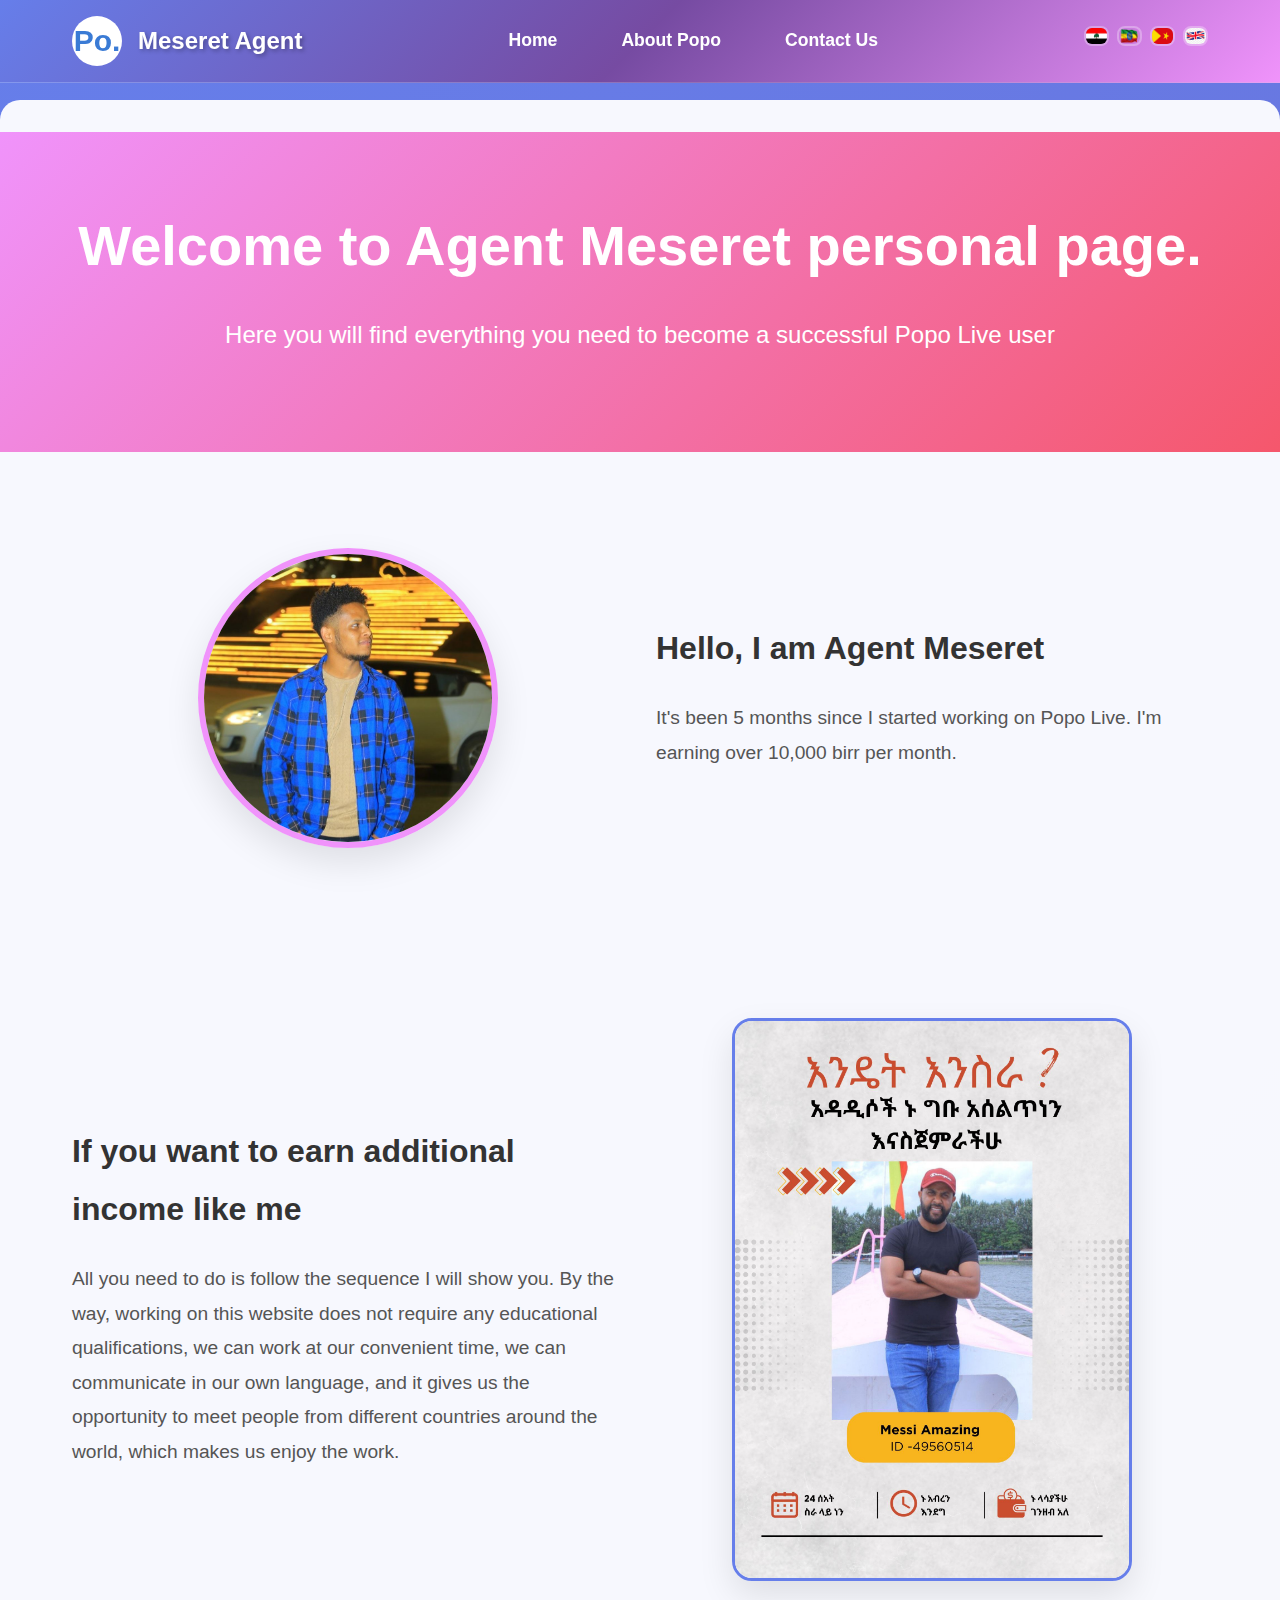
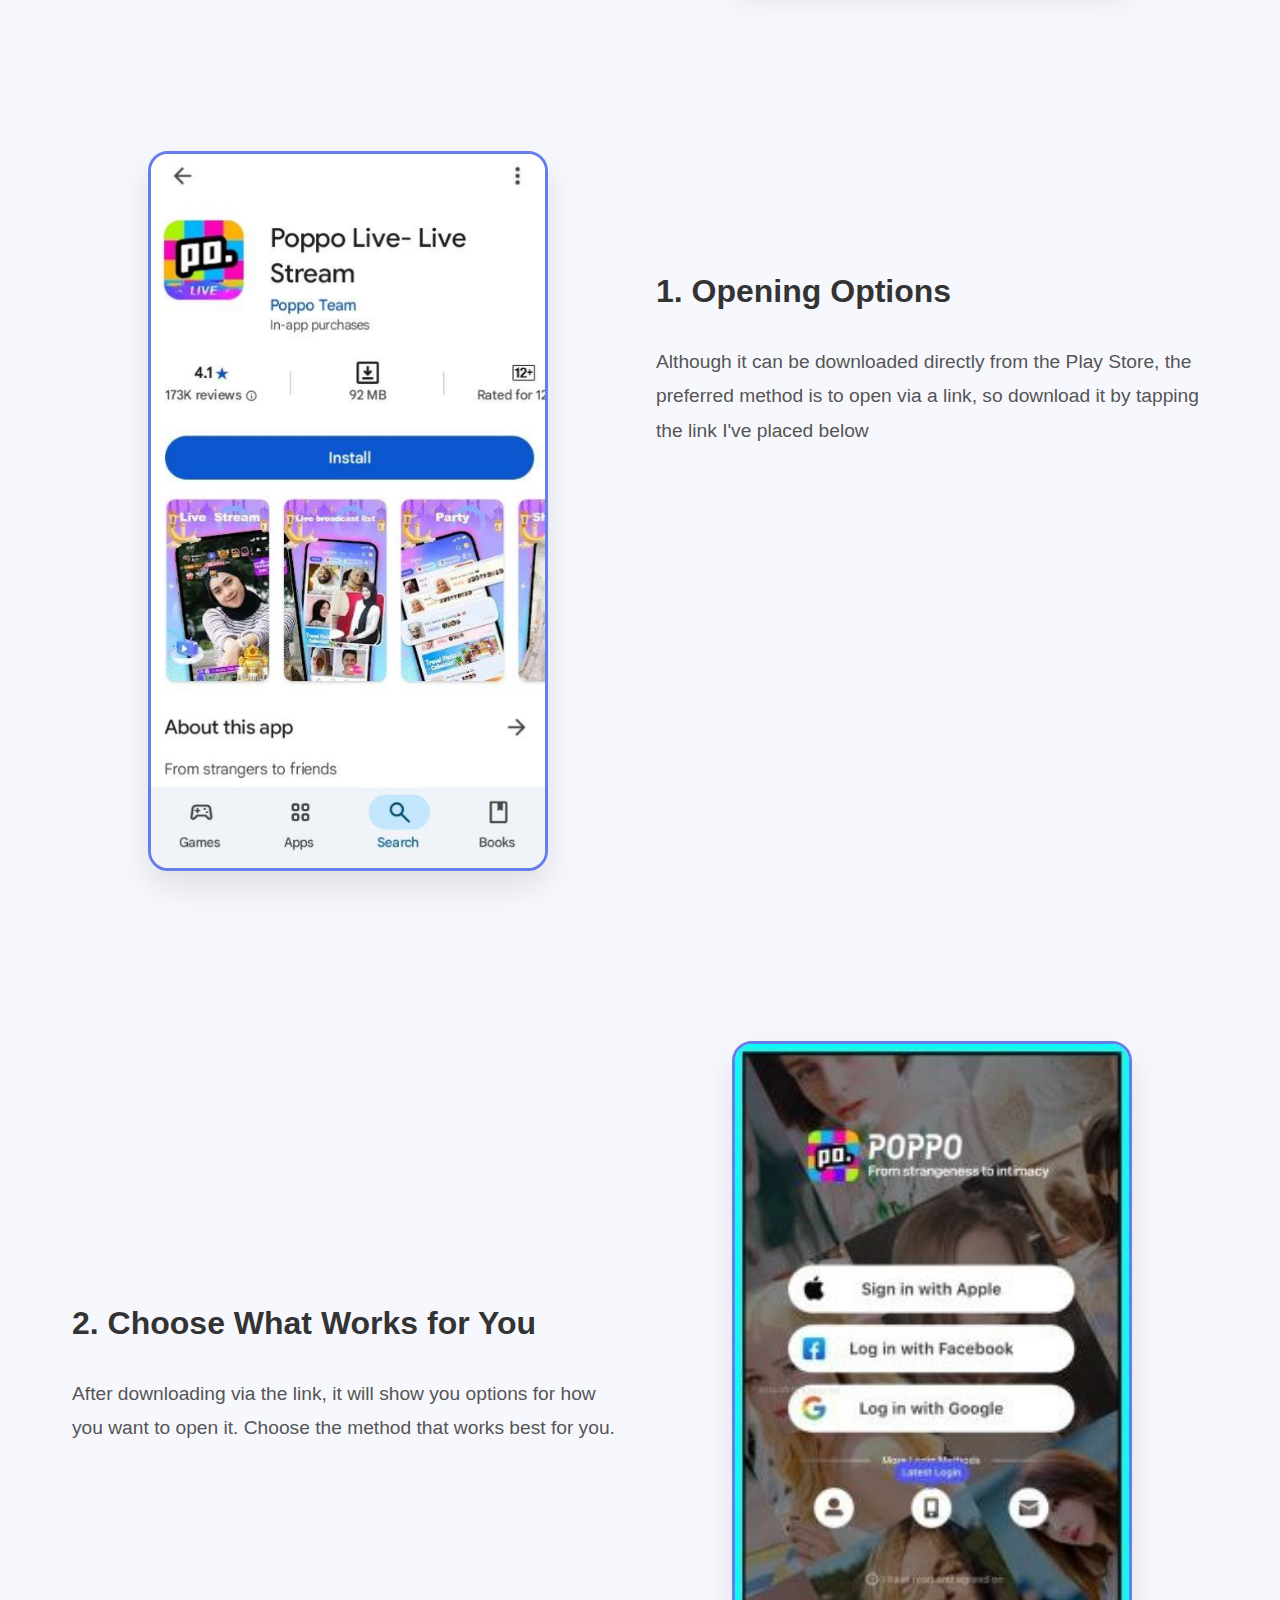
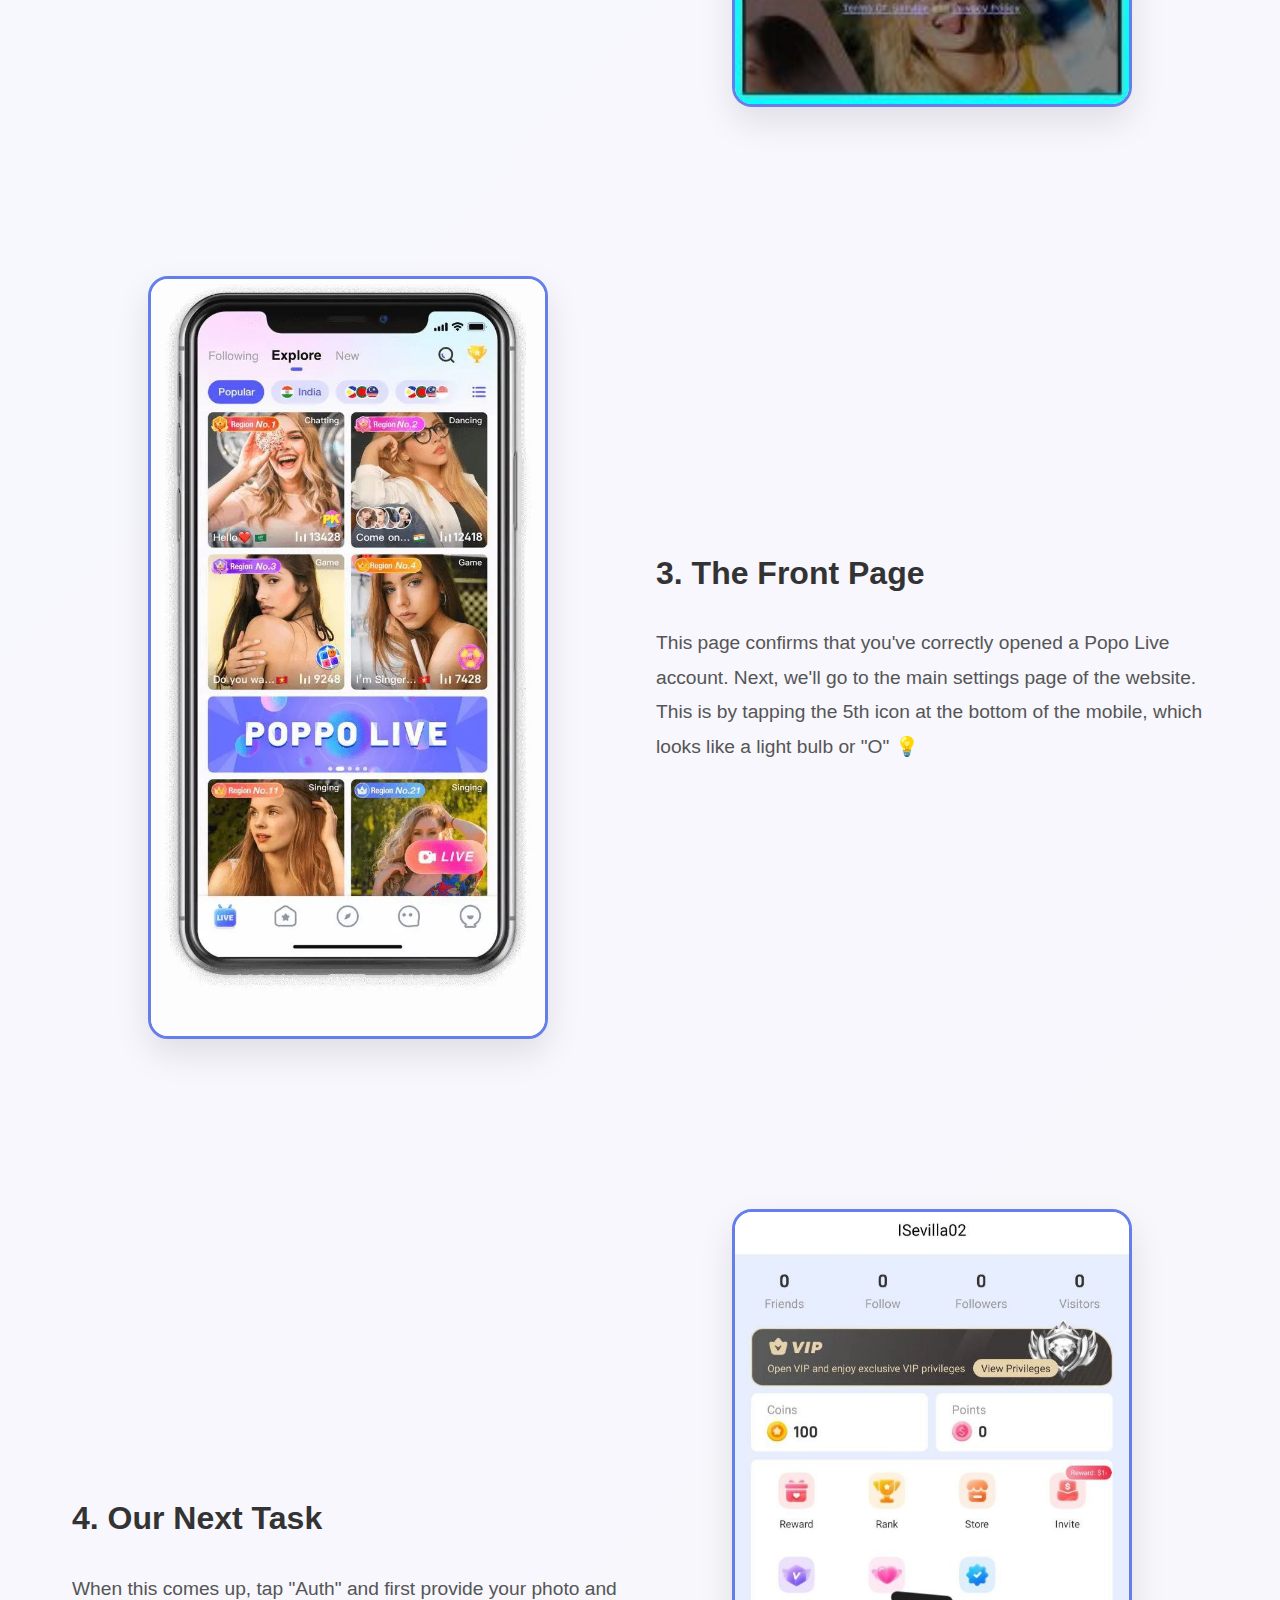
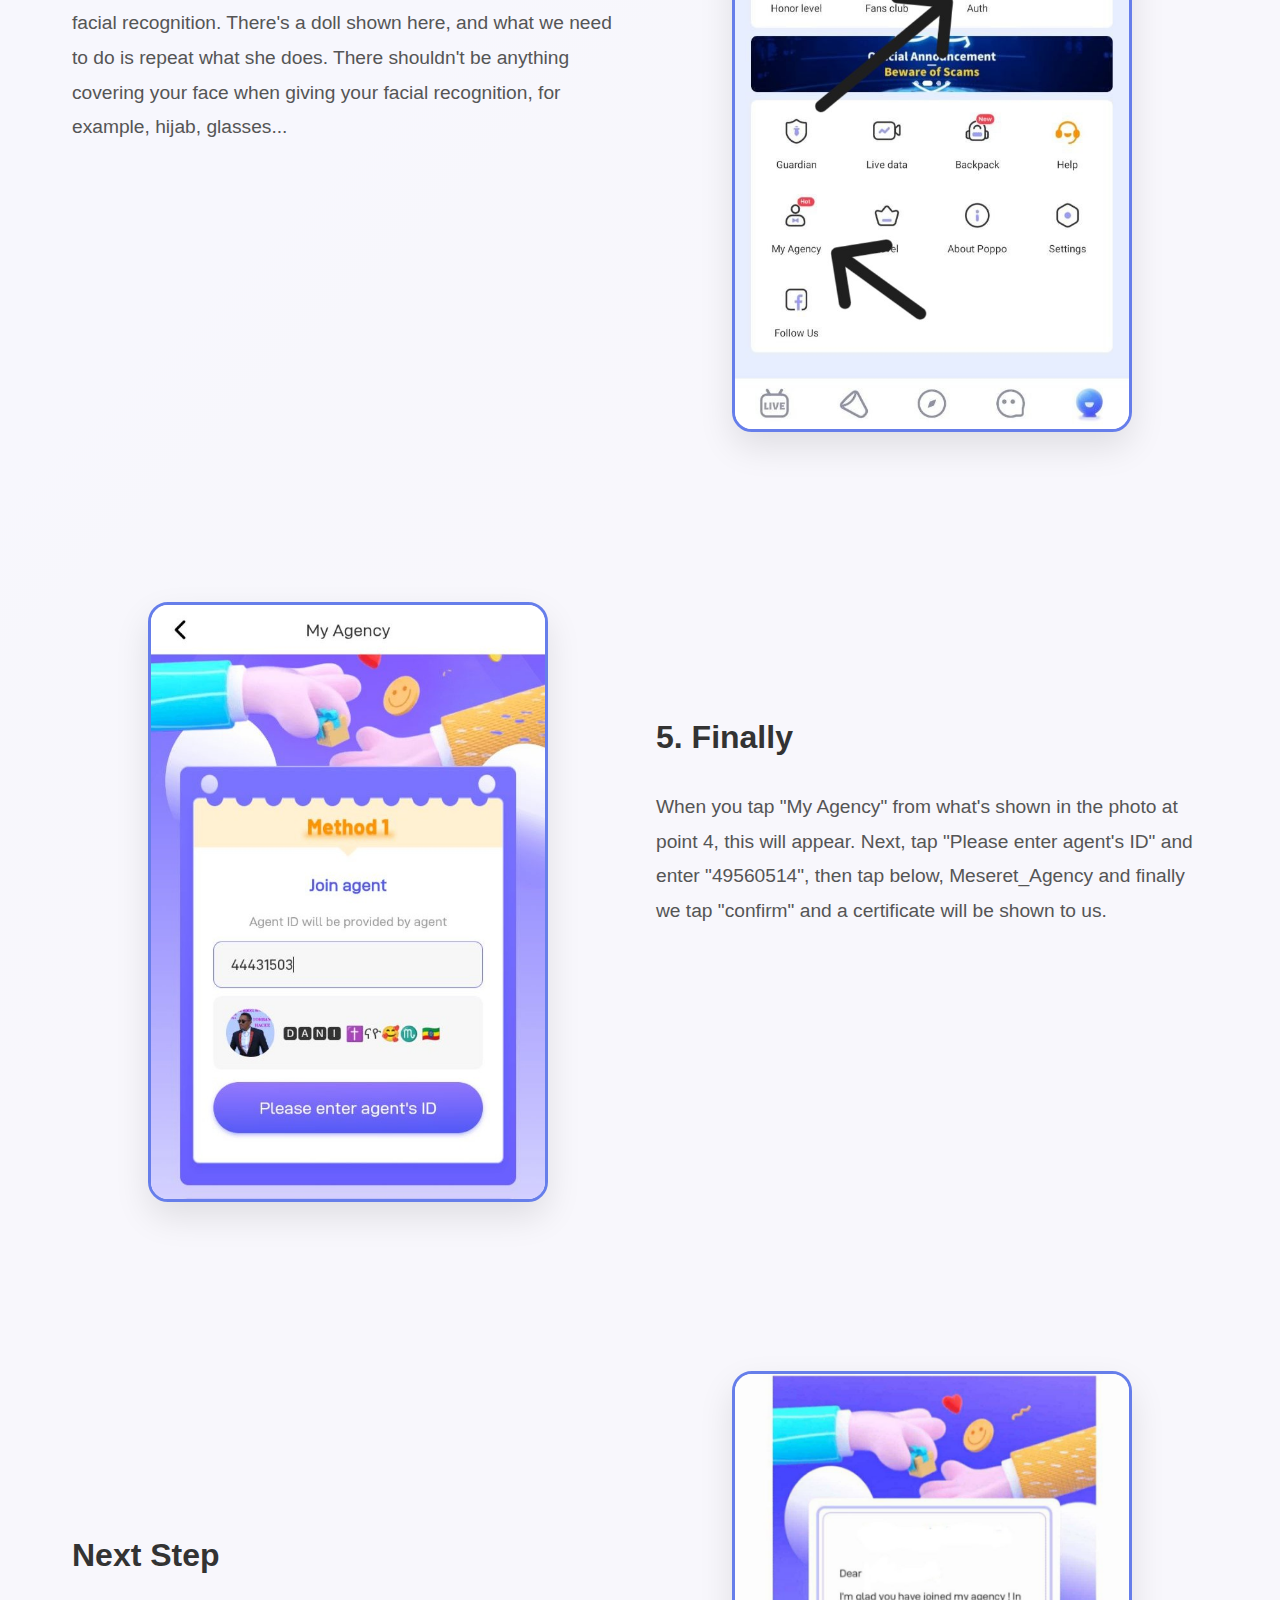
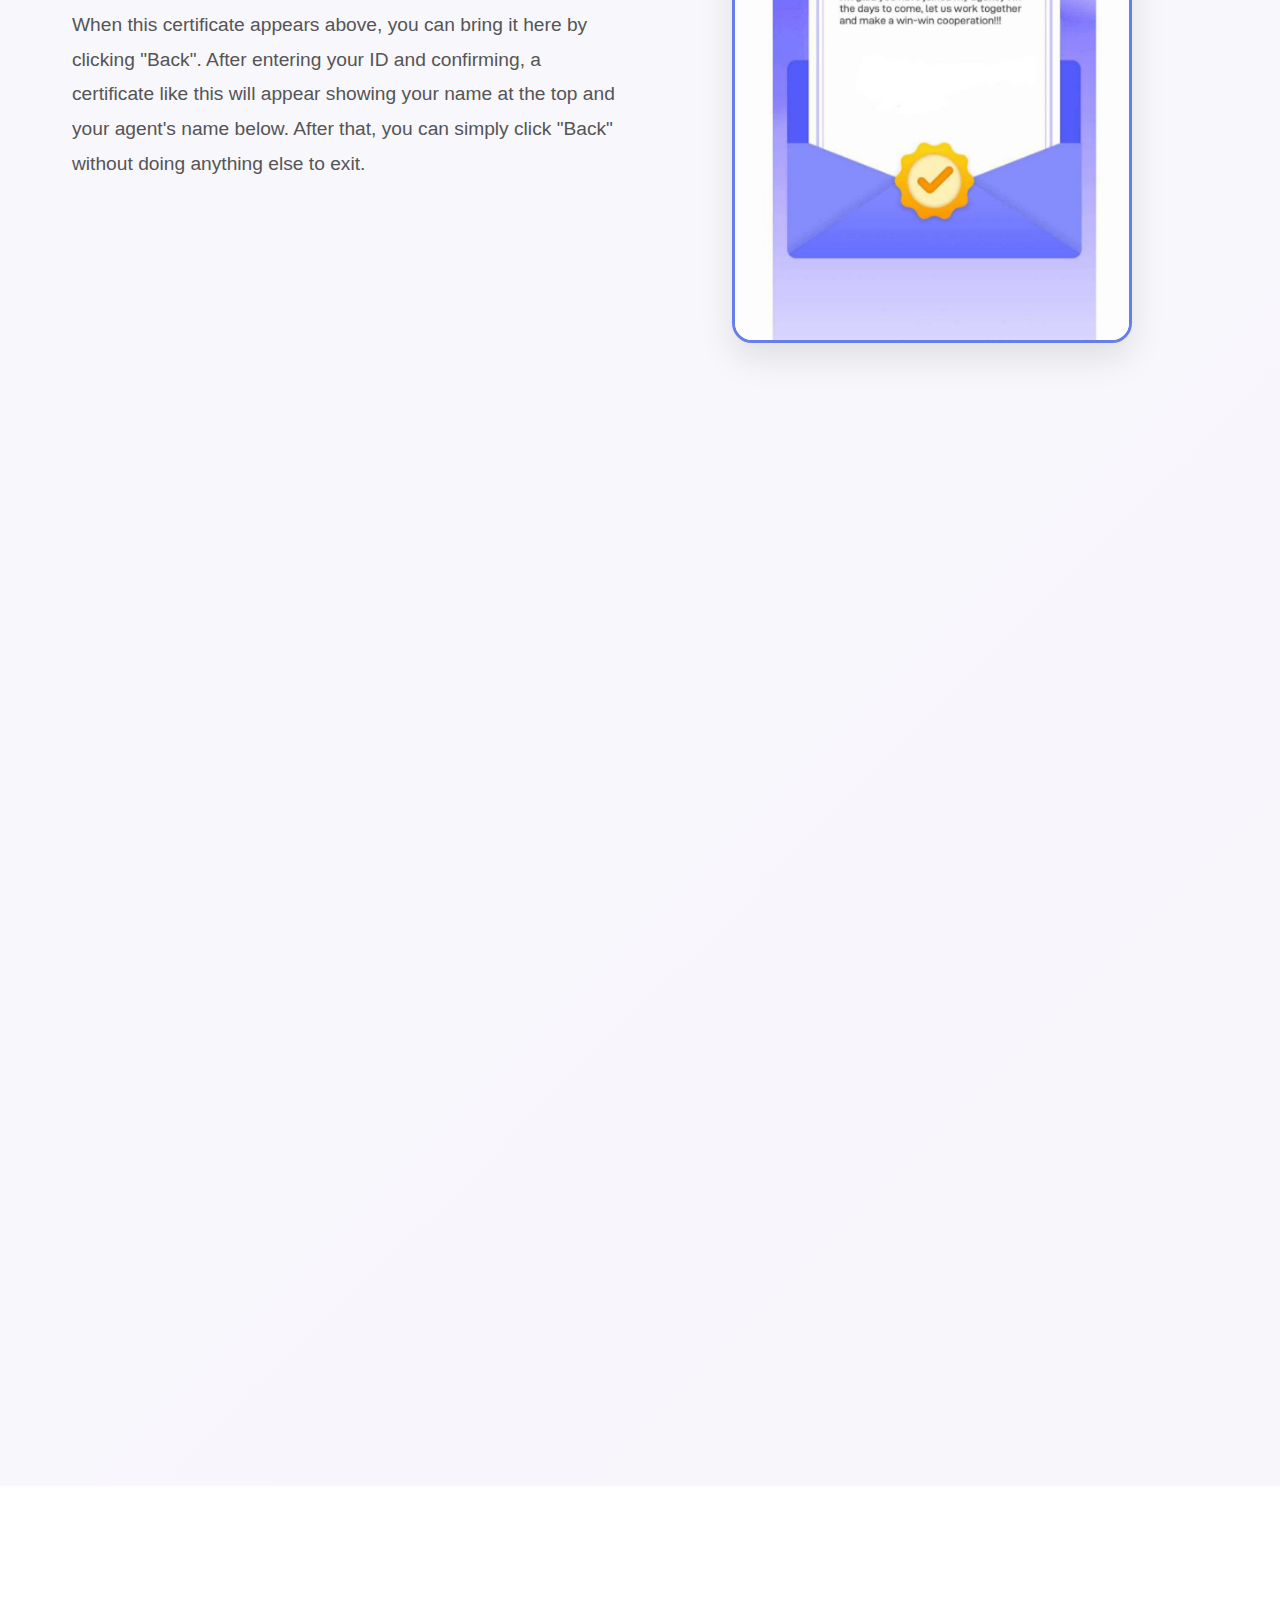
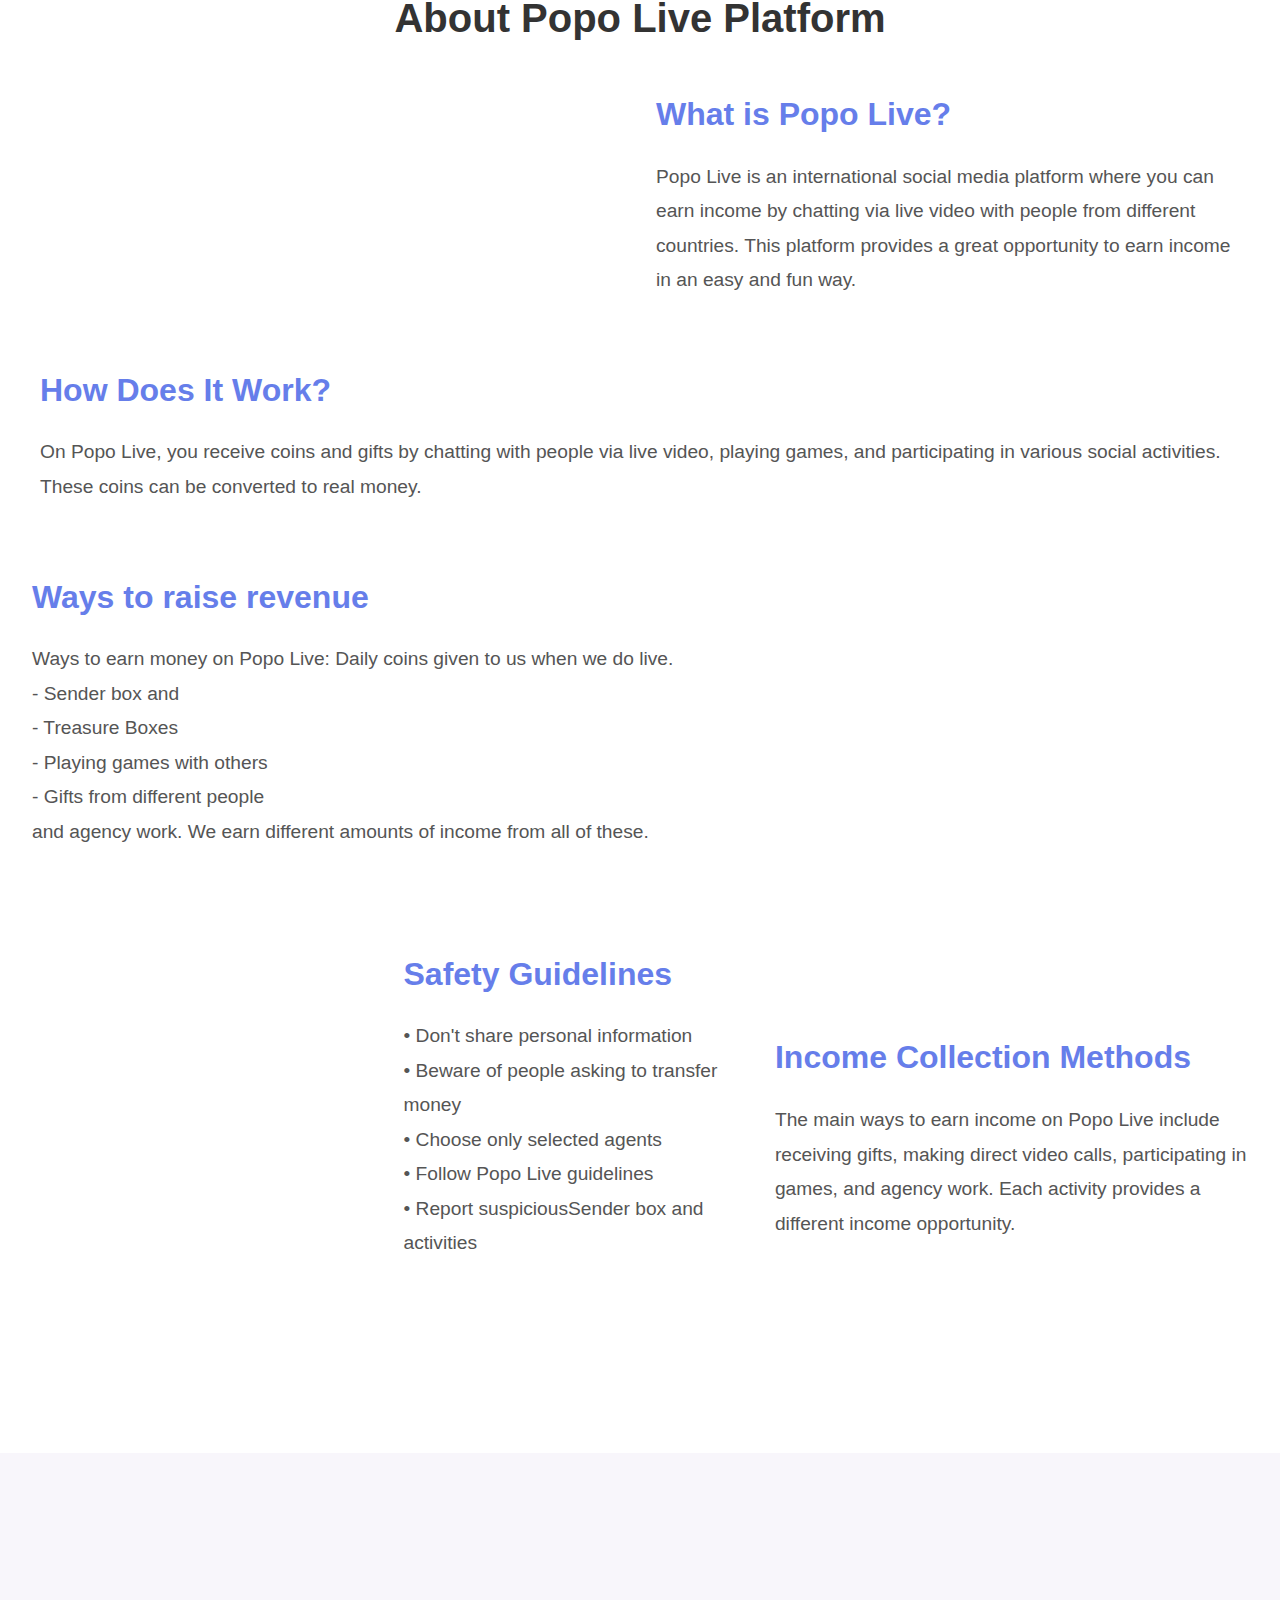
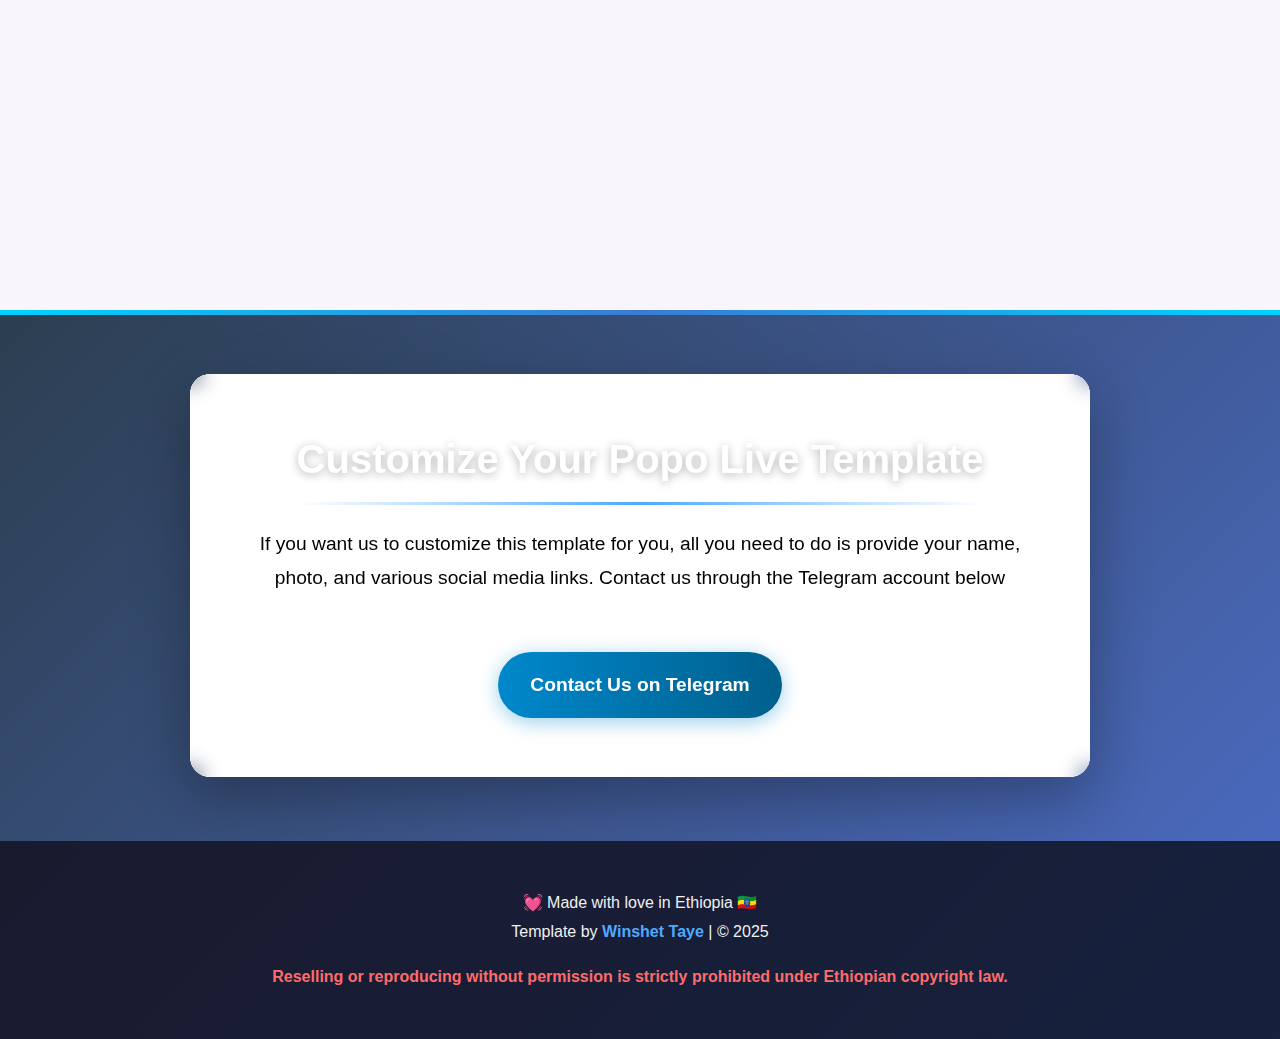
<file: DANI2/english.html>
<!DOCTYPE html>

<html lang="en">

<head>

<meta charset="UTF-8">

<meta name="viewport" content="width=device-width, initial-scale=1.0">

<meta name="description" content="Professional Popo Live Agent Template. Contact @Betty4win on Telegram to buy or request edits.">

<meta name="keywords" content="Popo Live, Agent Template, Betty4win, Telegram, Ethiopia, Website Template">

<meta name="author" content="Winshet Taye - @Betty4win on Telegram">

<link rel="stylesheet" href="https://cdnjs.cloudflare.com/ajax/libs/font-awesome/6.5.0/css/all.min.css">

<link href="https://cdn.jsdelivr.net/npm/aos@2.3.4/dist/aos.css" rel="stylesheet">

<link rel="icon" type="image/png" href="image/icon.png">

<title>Popo Live Agent Meseret Template</title>

<link rel="stylesheet" href="css/style.css">

</head>

<body>

<!-- Advanced Header -->

<header class="header">

<div class="header-container">

<div class="logo">

<div class="logo-icon">

<!--<i class="fas fa-star"></i>-->
<h3 class="po">Po.</h3>

</div>

<div class="logo-text">Meseret Agent</div>

</div>

        <nav class="nav-links" id="nav-links">
            <a href="#home" onclick="showHome()">Home</a>
            <a href="#about-poppo" onclick="showAboutPoppo()">About Popo</a>
            <a href="#contact" onclick="showContact()">Contact Us</a>
        </nav>

        <div class="language-switcher">
         <a href="index.html" title="Oromo">
                <img src="image/flag-oromo.jpg" alt="Oromo" />
            </a>

            <a href="ama.html" title="Amharic">
                <img src="image/flag-ethiopia.png" alt="Amharic" />
            </a>
            <a href="tigrigna.html" title="Tigrinya">
                <img src="image/flag-tigrinya.png" alt="Tigrinya" />
            </a>
           
            <a href="english.html" title="English">
                    <img src="image/uk.png" alt="English" />
                </a>
        </div>

    <div class="mobile-menu-toggle" onclick="toggleMobileMenu()">
    <i class="fas fa-bars"></i>
</div>
    
        <!--<div class="mobile-menu-toggle" onclick="toggleMobileMenu()">
            <span></span>
            <span></span>
            <span></span>
        </div>
    </div>-->
</header>

<!-- Main Content -->
<main class="main-content">
    <!-- Home Page -->
    <div id="home-page" class="fade-in">
        <!-- Hero Section -->
        <section class="hero-section">
            <h1 class="hero-title">Welcome to Agent Meseret personal page.</h1>
            <p class="hero-subtitle">Here you will find everything you need to become a successful Popo Live user</p>
        </section>

        <!-- Existing Sections -->
        <section class="section slide-in-left">
            <div class="content">
                <div class="image">
                    <img src="image/photo_2025-06-13_15-42-59.jpg" alt="Agent Kamal" />
                </div>
                <div class="text">
                    <h2>Hello, I am Agent Meseret</h2>
                    <p>It's been 5 months since I started working on Popo Live. I'm earning over 10,000 birr per month.</p>
                </div>
            </div>
        </section>

        <section class="section reverse slide-in-right">
            <div class="content">
                <div class="image">
                    <img src="image/photo_2025-06-13_15-43-10.jpg" alt="Success Story" />
                </div>
                <div class="text">
                    <h2>If you want to earn additional income like me</h2>
                    <p>All you need to do is follow the sequence I will show you. By the way, working on this website does not require any educational qualifications, we can work at our convenient time, we can communicate in our own language, and it gives us the opportunity to meet people from different countries around the world, which makes us enjoy the work.</p>
                </div>
            </div>
        </section>

        <!-- Video Section -->
        <!--<section class="video-section">
            <h2 class="video-title">Popo Live Work Guide Video</h2>
            <div class="video-container">
                <div class="youtube-thumbnail-placeholder">
                    <img src="image/photo_2025-06-13_15-43-10.jpg" alt="Popo Live Work Guide Video">
                    <div class="youtube-play-button"></div>
                </div>
            </div>
        </section>-->

        <!-- Continue with existing sections -->
        <section class="section slide-in-left">
            <div class="content">
                <div class="image">
                    <img src="image/1gaw.jpg" alt="Start Work" />
                </div>
                <div class="text">
                    <h2>1. Opening Options</h2>
                    <p>Although it can be downloaded directly from the Play Store, the preferred method is to open via a link, so download it by tapping the link I've placed below</p>
                     <div class="fancy-buttons" data-aos="zoom-in" data-aos-duration="800">
                            <a href="https://h5.vshowapi.com/inviteNew/share/?c=poppo&link_id=6474294&user_id=49560514&temp_type=1&sys_temp_id=0" class="fancy-btn color1" target="_blank">Poppo Live Link </a>
                            <a href="https://h5.vshowapi.com/inviteNew/share/?c=poppo&link_id=1863132&user_id=49560514&temp_type=1&sys_temp_id=2" class="fancy-btn color2" target="_blank">Poppo Live Link</a>
                            <a href="https://h5.vshowapi.com/inviteNew/share/?c=poppo&link_id=4028759&user_id=49560514&temp_type=1&sys_temp_id=1" class="fancy-btn color3" target="_blank">Poppo Live Link</a>
                            <a href="https://h5.vshowapi.com/inviteNew/share/?c=poppo&link_id=2860494&user_id=49560514&temp_type=1&sys_temp_id=4" class="fancy-btn color4" target="_blank">Poppo Live Link</a>
                        </div>
                </div>
            </div>
           <!-- <div class="video-link-container" data-aos="fade-up" data-aos-delay="300">
                <a href="javascript:void(0)" class="video-link-btn" onclick="alert('Video coming soon, please wait')">
                    <i class="fab fa-youtube"></i> Additional Information Video
                </a>
            </div>-->
        </section>

        <section class="section reverse slide-in-right">
            <div class="content">
                <div class="image">
                    <img src="image/login.jpg" alt="Login Options" />
                </div>
                <div class="text">
                    <h2>2. Choose What Works for You</h2>
                    <p>After downloading via the link, it will show you options for how you want to open it. Choose the method that works best for you.</p>
                </div>
            </div>
            <!--<div class="video-link-container" data-aos="fade-up" data-aos-delay="300">
                <a href="javascript:void(0)" class="video-link-btn" onclick="alert('Video coming soon, please wait')">
                    <i class="fab fa-youtube"></i> Login Options Video
                </a>
            </div>-->
        </section>

        <section class="section slide-in-left reverse-on-mobile">
            <div class="content">
                <div class="image">
                    <img src="image/sekefte .jpg">
                </div>
                <div class="text">
                    <h2>3. The Front Page</h2>
                    <p>This page confirms that you've correctly opened a Popo Live account. Next, we'll go to the main settings page of the website. This is by tapping the 5th icon at the bottom of the mobile, which looks like a light bulb or "O"  💡</p>
                </div>
            </div>
            <!--<div class="video-link-container" data-aos="fade-up" data-aos-delay="300">
                <a href="javascript:void(0)" class="video-link-btn" onclick="alert('Video coming soon, please wait')">
                    <i class="fab fa-youtube"></i> Front Page Usage Video
                </a>
            </div>-->
        </section>

        <section class="section reverse slide-in-right">
            <div class="content">
                <div class="image">
                    <img src="image/setting.jpg" alt="Settings" />
                </div>
                <div class="text">
                    <h2>4. Our Next Task</h2>
                    <p>When this comes up, tap "Auth" and first provide your photo and facial recognition. There's a doll shown here, and what we need to do is repeat what she does. There shouldn't be anything covering your face when giving your facial recognition, for example, hijab, glasses...</p>
                </div>
            </div>
            <!--<div class="video-link-container" data-aos="fade-up" data-aos-delay="300">
                <a href="javascript:void(0)" class="video-link-btn" onclick="alert('Video coming soon, please wait')">
                    <i class="fab fa-youtube"></i> Facial Recognition Registration Video
                </a>
            </div>-->
        </section>

        <section class="section slide-in-left">
            <div class="content">
                <div class="image">
                    <img src="image/photo_2025-06-24_23-49-40.jpg" alt="Final Step" />
                </div>
                <div class="text">
                    <h2>5. Finally</h2>
                    <p>When you tap "My Agency" from what's shown in the photo at point 4, this will appear. Next, tap "Please enter agent's 
                        ID" and enter "49560514",  then tap  below,  Meseret_Agency  and finally we tap "confirm" and a certificate will be shown to us.</p>
                    </p>
                    <div class="info-cards">
                        <div class="info-card copy-card" data-aos="fade-right" data-aos-delay="600">
                            <i class="fas fa-id-badge"></i>
                            <!--<h3>Poppo Live ID</h3>-->
                            <p class="live-id">49560514</p>
                        </div>
                        <!-- <div class="info-card" data-aos="fade-left" data-aos-delay="800">
                            <i class="fas fa-link"></i>
                            <h3>Invitation Link</h3>
                            <p><a href="https://joinluvlive.com/yAsDSZ" class="invitation-link" target="_blank">https://joinluvlive.com/yAsDSZ</a></p>
                        </div> -->
                    </div>
                </div>
            </div>
            <!--<div class="video-link-container" data-aos="fade-up" data-aos-delay="300">
                <a href="javascript:void(0)" class="video-link-btn" onclick="alert('Video coming soon, please wait')">
                    <i class="fab fa-youtube"></i> Full Registration Process Video
                </a>
            </div>-->
        </section>

 </section>
        <section class="section reverse slide-in-right">
            <div class="content">
                <div class="image">
                    <img src="image/new.jpg" alt="Settings" />
                </div>
                <div class="text">
                    <h2>Next Step</h2>
<p>When this certificate appears above, you can bring it here by clicking "Back". After entering your ID and confirming, a certificate like this will appear showing your name at the top and your agent's name below. After that, you can simply click "Back" without doing anything else to exit.</p>

                </div>
            </div>
            <!--<div class="video-link-container" data-aos="fade-up" data-aos-delay="300">
                <a href="javascript:void(0)" class="video-link-btn" onclick="alert('Video coming soon, please wait')">
                    <i class="fab fa-youtube"></i> Facial Recognition Registration Video
                </a>
            </div>-->
        </section>


        <!-- Agency Registration Section -->
        <section class="edit-offer upgraded-offer" data-aos="fade-up" data-aos-duration="1000">
<div class="offer-content">

<div class="offer-header" data-aos="fade-down">

<h2>Practical Guidelines to Become a Direct Agent</h2>

<p>Follow these guidelines to easily become an agent.</p>

</div>

<div class="offer-body">

<div class="offer-steps-grid">

<div class="step-card" data-aos="zoom-in" data-aos-delay="100">

<div class="step-number">1</div>

<div class="icon-wrapper"><i class="fas fa-copy"></i></div>

<p>Copy your Popo ID from your profile</p>

</div>

<div class="step-card" data-aos="zoom-in" data-aos-delay="200">

<div class="step-number">2</div>

<div class="icon-wrapper"><i class="fas fa-link"></i></div>

<p>Click the "Agency Registration" Link</p>

</div>

<div class="step-card" data-aos="zoom-in" data-aos-delay="300">

<div class="step-number">3</div>

<div class="icon-wrapper"><i class="fas fa-key"></i></div>

<p>Enter your ID and click "Get"</p>

</div>

<div class="step-card" data-aos="zoom-in" data-aos-delay="400">

<div class="step-number">4</div>

<div class="icon-wrapper"><i class="fas fa-paper-plane"></i></div>

<p>Enter the Verification Code and click "Submit"</p>

</div>

</div>

<div class="offer-image" data-aos="fade-left" data-aos-delay="600">

<img src="image/ali-yemegbalet-photo.jpg" alt="Screenshot">

</div>

</div>

<div class="offer-cta" data-aos="fade-up" data-aos-delay="500" style="text-align: center;">
      <a href="https://h5.vshowapi.com/guild/agency_invite/register?inviter_id=49560514&c=poppo" class="fancy-btn gradient-btn" target="_blank"style="display: inline-block; text-align: center; padding: 12px 24px; background: linear-gradient(to right, #f72585, #7209b7); color: white; border-radius: 8px; font-weight: bold; text-decoration: none;"> Agency Registration  Link </a> </div>

<!--<div class="video-link-container" data-aos="fade-up" data-aos-delay="700" style="margin-top: 1.5rem;">

<a href="javascript:void(0)" class="video-link-btn" onclick="alert('Video coming soon, please wait')">

<i class="fab fa-youtube"></i> Full Agent Registration Video

</a>

</div>-->

</div>

</section>

</div>

     <!-- About Poppo Page -->
    <div id="about-poppo-page" class="about-poppo active">
        <div class="zigzag-container">
            <h1 style="text-align: center; font-size: 2.5rem; margin: 2rem 0; color: #333;">About Popo Live Platform</h1>
            
            <div class="zigzag-item slide-in-left">
                <div class="zigzag-content">
                    <h2>What is Popo Live?</h2>
                    <p style="font-size: 1.2rem; line-height: 1.8;">Popo Live is an international social media platform where you can earn income by chatting via live video with people from different countries. This platform provides a great opportunity to earn income in an easy and fun way.</p>
                </div>
                <div class="zigzag-media">
                    <!--<img src="image/poppo-intro.jpg" alt="Poppo Live Introduction" />-->
                </div>
            </div>

            <div class="zigzag-item slide-in-right">
                <div class="zigzag-content">
                    <h2>How Does It Work?</h2>
                    <p style="font-size: 1.2rem; line-height: 1.8;">On Popo Live, you receive coins and gifts by chatting with people via live video, playing games, and participating in various social activities. These coins can be converted to real money.</p>
                </div>
               <!--<div class="zigzag-media">
                    <div class="youtube-thumbnail-placeholder">
                        <img src="image/1.jpg" alt="How It Works">
                        <div class="youtube-play-button"></div>
                    </div>
                </div>-->
            
</div>
</div>


           
            <div class="zigzag-item slide-in-right">
                <div class="zigzag-content">
                    <h2>Income Collection Methods</h2>
                    <p style="font-size: 1.2rem; line-height: 1.8;">The main ways to earn income on Popo Live include receiving gifts, making direct video calls, participating in games, and agency work. Each activity provides a different income opportunity.</p>
                </div>

                <div class="zigzag-item slide-in-right">
                    <div class="zigzag-content">
                        <h2>Ways to raise revenue</h2>
                        <p style="font-size: 1.2rem; line-height: 1.8;">
                           Ways to earn money on Popo Live: Daily coins given to us when we do live. <br>
                            - Sender box and <br>
                            - Treasure Boxes <br>
                          - Playing games with others <br>
                        - Gifts from different people <br>
and agency work. We earn different amounts of income from all of these.
                        </p>
                    </div>
                    
                    
                    </div>
                

            <div class="zigzag-item slide-in-left">
                <div class="zigzag-content">
                    <h2>Safety Guidelines</h2>
                    <p style="font-size: 1.2rem; line-height: 1.8;">• Don't share personal information<br>
                    • Beware of people asking to transfer money<br>
                    • Choose only selected agents<br>
                    • Follow Popo Live guidelines<br>
                    • Report suspiciousSender box and activities</p>
                </div>

               <!-- <div class="zigzag-media">
                    <div class="youtube-thumbnail-placeholder">
                        <img src="image/new1.jpg" alt="Income Collection Methods">
                        <div class="youtube-play-button"></div>
                    </div>
                </div>
            </div>-->

                <div class="zigzag-media">
                    <!--<img src="image/safety-guidelines.jpg" alt="Safety Guidelines" /> -->
                </div>
            </div>
        </div> <!-- end zigzag-container -->
    </div> <!-- end about-poppo -->
    <!--<div class="video-link-container" data-aos="fade-up" data-aos-delay="700" style="margin-top: 1.5rem;">
        <a href="javascript:void(0)" class="video-link-btn" onclick="alert('ቪድዮው በቅርብ ይመጣል፤ እባክዎ ይጠብቁ')">
            <i class="fab fa-youtube"> Useful ideas </i> 
        </a>
      </div> -->
      
      
      <!--<div class="zigzag-content">
        <h2>Popo Live <br> What are the symptoms? <br> How do we use it? </h2>
          </div>

          <div class="zigzag-media">
              <div class="youtube-thumbnail-placeholder">
                  <img src="image/new1.jpg" alt="የገቢ አሰባሰብ መንገዶች">
                  <div class="youtube-play-button"></div>
          <div class="zigzag-media">
              <img src="image/safety-guidelines.jpg" alt="Safety Guidelines"/>
          </div>
      </div>
      </div>-->
      </div>
  </div> <!-- end zigzag-container -->
</div> <!-- end about-poppo-->           



    <!-- FAQ Section -->
    <section class="faq-section" data-aos="fade-up">
        <h2>Frequently Asked Questions (FAQ)</h2>
        <div class="accordion">
            <details>
                <summary>What is Popo Live?</summary>
                <p>Popo Live is an international live video streaming platform where you can earn money by broadcasting live video.</p>
            </details>
            
            <details>
                <summary>How is money transferred?</summary>
                <p>Popo Live can convert coins sent by real institutions into birr; directly confirm the sent money.</p>
            </details>
            <details>
                <summary>Tips for new users?</summary>
                <p>Fill in your profile properly, choose a selected agent, let the controller reach your life.</p>
            </details>
        </div>
    </section>
    <!-- Important Info Section -->
    <!--<section class="faq-section" data-aos="fade-up">
        <h2>Important Information</h2>
        <div class="content">
            <ul style="list-style: disc; margin-left: 2rem; color: white;">
                <li>This platform uses professionals accepted in Ethiopia.</li>
                <li>Study by obtaining your personal information.</li>
                <li>You can properly enter by preaching live video.</li>
            </ul>
        </div>
    </section>-->
    </div>



    <!-- Contact Page -->
    <div id="contact-page" class="contact-page contact-section">
        <div class="contact-container" data-aos="fade-in">
            <div class="contact-header" data-aos="fade-down">
                <img src="image/photo_2025-06-13_15-42-59.jpg" alt="Agent Kamal" class="contact-avatar" data-aos="zoom-in" />
                <div class="contact-title">
                    <h3 data-aos="fade-right">Contact Me</h3>
                    <p data-aos="fade-left">Agent Meseret - Popo Live Professional</p>
                </div>
            </div>
            
            <div class="contact-info">
                <h2 style="text-align: center; margin-bottom: 2rem; color: #333;" data-aos="fade-up">Contact Methods</h2>
                
                       <div class="contact-grid">
                        <div class="contact-item" data-aos="fade-up" data-aos-delay="100">
                            <span class="icon-circle"><i class="fas fa-phone"></i></span>
                            <h3>Phone</h3>
                            <p>+251777350911</p>
                        </div>
                        
                        <div class="contact-item" data-aos="fade-up" data-aos-delay="200">
                            <span class="icon-circle"><i class="fab fa-telegram"></i></span>
                            <h3>Telegram</h3>
                            <a href="https://t.me/dani9340" target="_blank">Meseret Telegram</a>
                        </div>
                        
                        <div class="contact-item" data-aos="fade-up" data-aos-delay="300">
                            <span class="icon-circle"><i class="fab fa-youtube"></i></span>
                            <h3>YouTube</h3>
                            <a href="https://youtube.com/@danimultimedia93?si=B6S5UTY2zQfekq_o" target="_blank">Meseret Whatsapp</a>
                        </div>
                        
                        <div class="contact-item" data-aos="fade-up" data-aos-delay="400">
                            <span class="icon-circle"><i class="fab fa-tiktok"></i></span>
                            <h3>Tiktok</h3>
                            <a href="https://www.tiktok.com/@dani11995?_t=ZM-8xZ42vRfS00&_r=1" target="_blank">Meseret Tiktok</a>
                        </div>

                          <div class="contact-item" data-aos="fade-up" data-aos-delay="400">
                            <span class="icon-circle"><i class="fab fa-tiktok"></i></span>
                            <h3>Tiktok</h3>
                            <a href="https://www.tiktok.com/@danimultimedia?_t=ZM-8xZ44pUG8KE&_r=1" target="_blank">Meseret Tiktok</a>
                        </div>
                        
                        <div class="contact-item" data-aos="fade-up" data-aos-delay="500">
                            <span class="icon-circle"><i class="fab fa-facebook"></i></span>
                            <h3>Facebook</h3>
                            <a href="https://facebook.com/profile.php?id=61556378225440" target="_blank">Meseret Facebook</a>
                        </div>

                      <div class="contact-item" data-aos="fade-up" data-aos-delay="600">
                            <span class="icon-circle"><i class="icon fas fa-envelope"></i></span>
                            <h3>Gmail</h3>
                            <a href="mailto:abdigonfa27@gmail.com" target="_blank">Meseret Gmail</a>
                        </div>
                    
                        <div class="contact-item" data-aos="fade-up" data-aos-delay="600">
                            <span class="icon-circle"><i class="fab fa-whatsapp"></i></span>
                            <h3>Whatsapp</h3>
                            <a href="https://wa.me/+251777350911" target="_blank">Meseret Whatsapp</a>
                        </div>
                    
                </div>
            </div>
        </div>
    </main>

<!-- Template Owner Contact Section -->
<section class="template-contact-section">
    <div class="contact-container">
        <div class="contact-content">
            <h2 class="contact-title">Customize Your Popo Live Template</h2>
            <p class="amharic-text">If you want us to customize this template for you, all you need to do is provide your name, photo, and various social media links. Contact us through the Telegram account below</p>
            <a href="https://t.me/dani9340" class="telegram-contact-btn">Contact Us on Telegram</a>
        </div>
    </div>
</section>

<!-- Footer -->
<footer class="site-footer">
    <p><span style="animation: beat 1s infinite;">💓</span> Made with love in Ethiopia 🇪🇹</p>
    <p>Template by <a href="https://t.me/ethi0W0rk" target="_blank">Winshet Taye</a> | © 2025</p>
    <div style="margin-top: 1rem; color: #ff6b6b; font-weight: bold;">
        Reselling or reproducing without permission is strictly prohibited under Ethiopian copyright law.
    </div>
</footer>

<script src="https://cdn.jsdelivr.net/npm/aos@2.3.4/dist/aos.js"></script>
<script>
    // Initialize AOS
    AOS.init({
        duration: 1000,
        once: true
    });

    // Mobile menu toggle
    function toggleMobileMenu() {
        const navLinks = document.getElementById('nav-links');
        navLinks.classList.toggle('active');
    }

    // Page navigation
    function showHome() {
        document.getElementById('home-page').style.display = 'block';
        document.getElementById('about-poppo-page').classList.remove('active');
        document.getElementById('contact-page').classList.remove('active');
        
        // Close mobile menu
        document.getElementById('nav-links').classList.remove('active');
        
        // Scroll to top
        window.scrollTo({ top: 0, behavior: 'smooth' });
    }

    function showAboutPoppo() {
        document.getElementById('home-page').style.display = 'none';
        document.getElementById('about-poppo-page').classList.add('active');
        document.getElementById('contact-page').classList.remove('active');
        
        // Close mobile menu
        document.getElementById('nav-links').classList.remove('active');
        
        // Scroll to top
        window.scrollTo({ top: 0, behavior: 'smooth' });
    }

    function showContact() {
        document.getElementById('home-page').style.display = 'none';
        document.getElementById('about-poppo-page').classList.remove('active');
        document.getElementById('contact-page').classList.add('active');
        
        // Close mobile menu
        document.getElementById('nav-links').classList.remove('active');
        
        // Scroll to top
        window.scrollTo({ top: 0, behavior: 'smooth' });
    }

    // Smooth scroll for anchor links
    document.querySelectorAll('a[href^="#"]').forEach(anchor => {
        anchor.addEventListener('click', function (e) {
            e.preventDefault();
            const target = document.querySelector(this.getAttribute('href'));
            if (target) {
                target.scrollIntoView({
                    behavior: 'smooth',
                    block: 'start'
                });
            }
        });
    });

    // Disable right-click and keyboard shortcuts
    document.addEventListener('contextmenu', function(e) {
        e.preventDefault();
    });

    document.addEventListener('keydown', function(e) {
        if (e.key === 'F12' || 
            (e.ctrlKey && e.shiftKey && (e.key === 'I' || e.key === 'J')) ||
            (e.ctrlKey && e.key === 'U')) {
            e.preventDefault();
        }
    });

    // Add scroll animations
    window.addEventListener('scroll', function() {
        const elements = document.querySelectorAll('.slide-in-left, .slide-in-right');
        elements.forEach(element => {
            const elementTop = element.getBoundingClientRect().top;
            const elementVisible = 150;
            
            if (elementTop < window.innerHeight - elementVisible) {
                element.style.opacity = '1';
                element.style.transform = 'translateX(0)';
            }
        });
    });

    // Copy Poppo Live ID on card click
    document.querySelectorAll('.copy-card').forEach(card => {
        card.addEventListener('click', () => {
            const idText = card.querySelector('.live-id').textContent.trim();
            navigator.clipboard.writeText(idText).then(() => {
                card.classList.add('copied');
                setTimeout(() => card.classList.remove('copied'), 1500);
            });
        });
    });
</script>
</body>

</html>
</file>
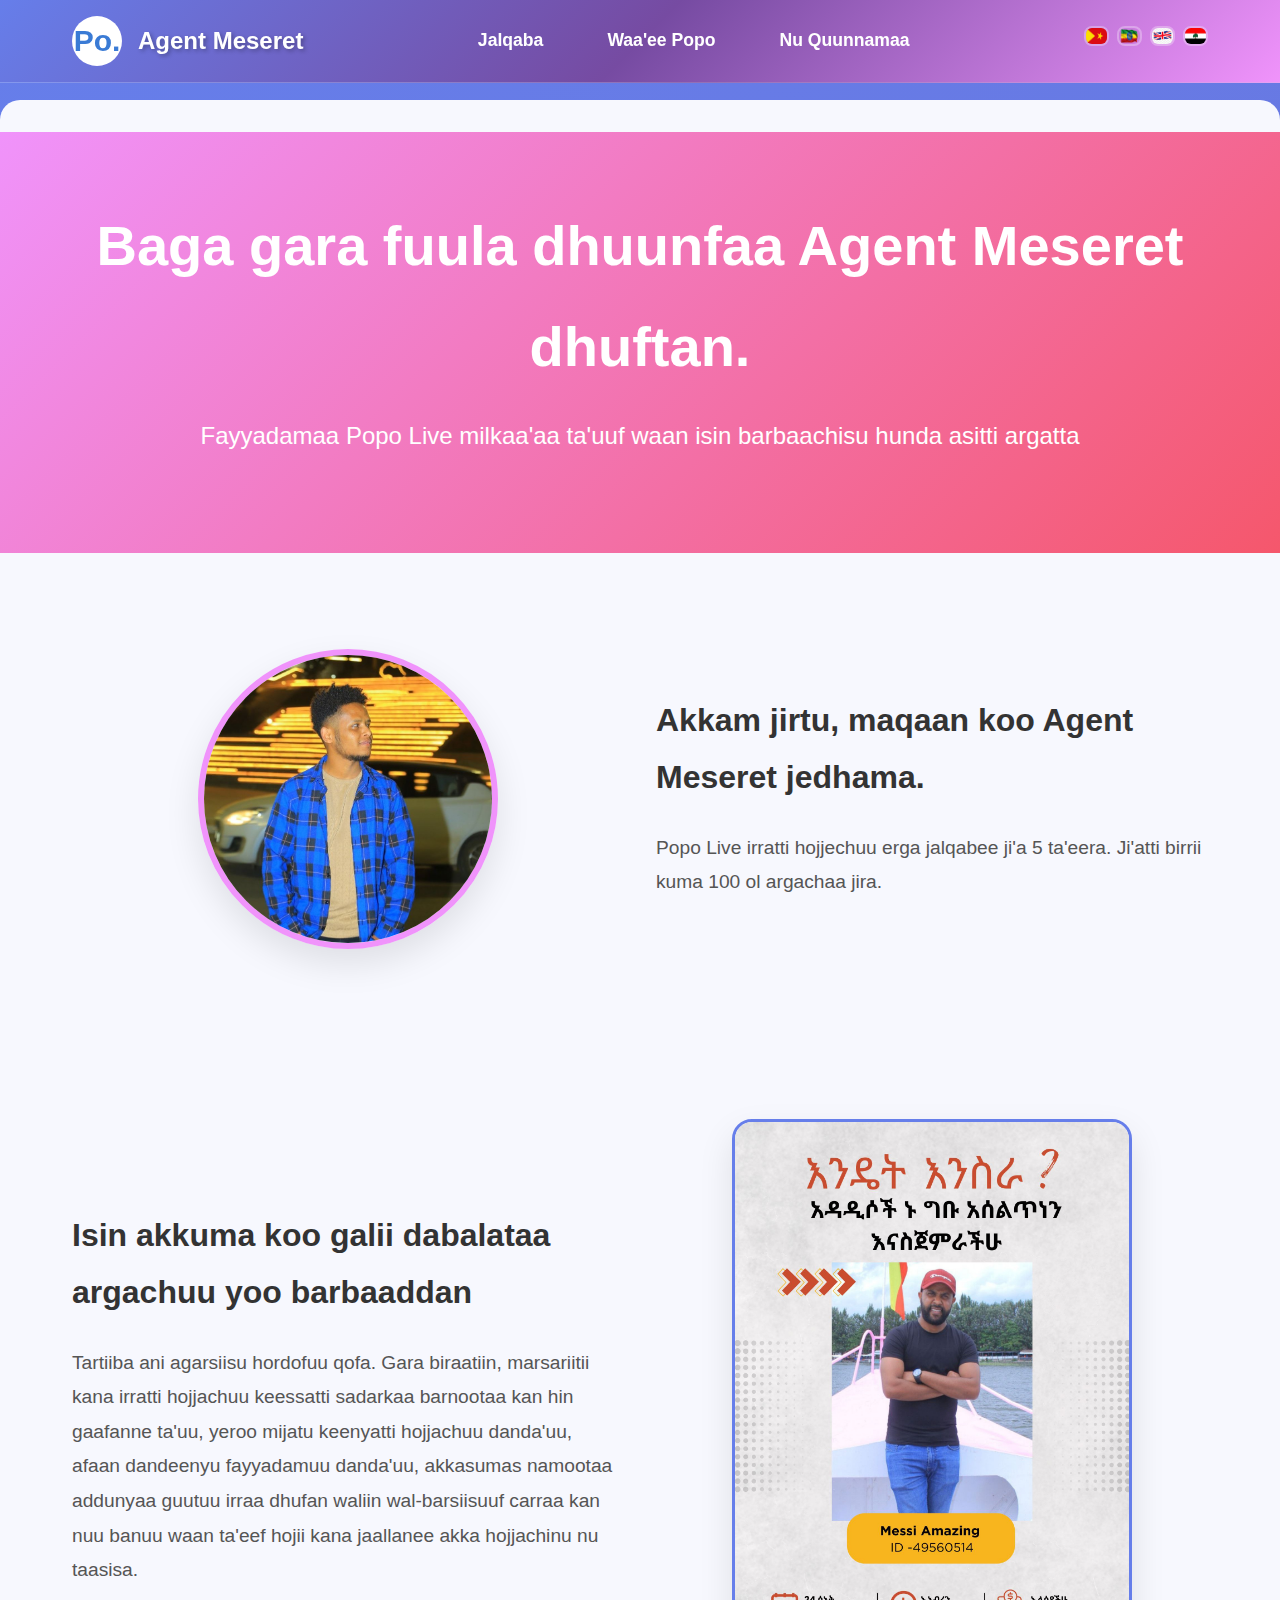
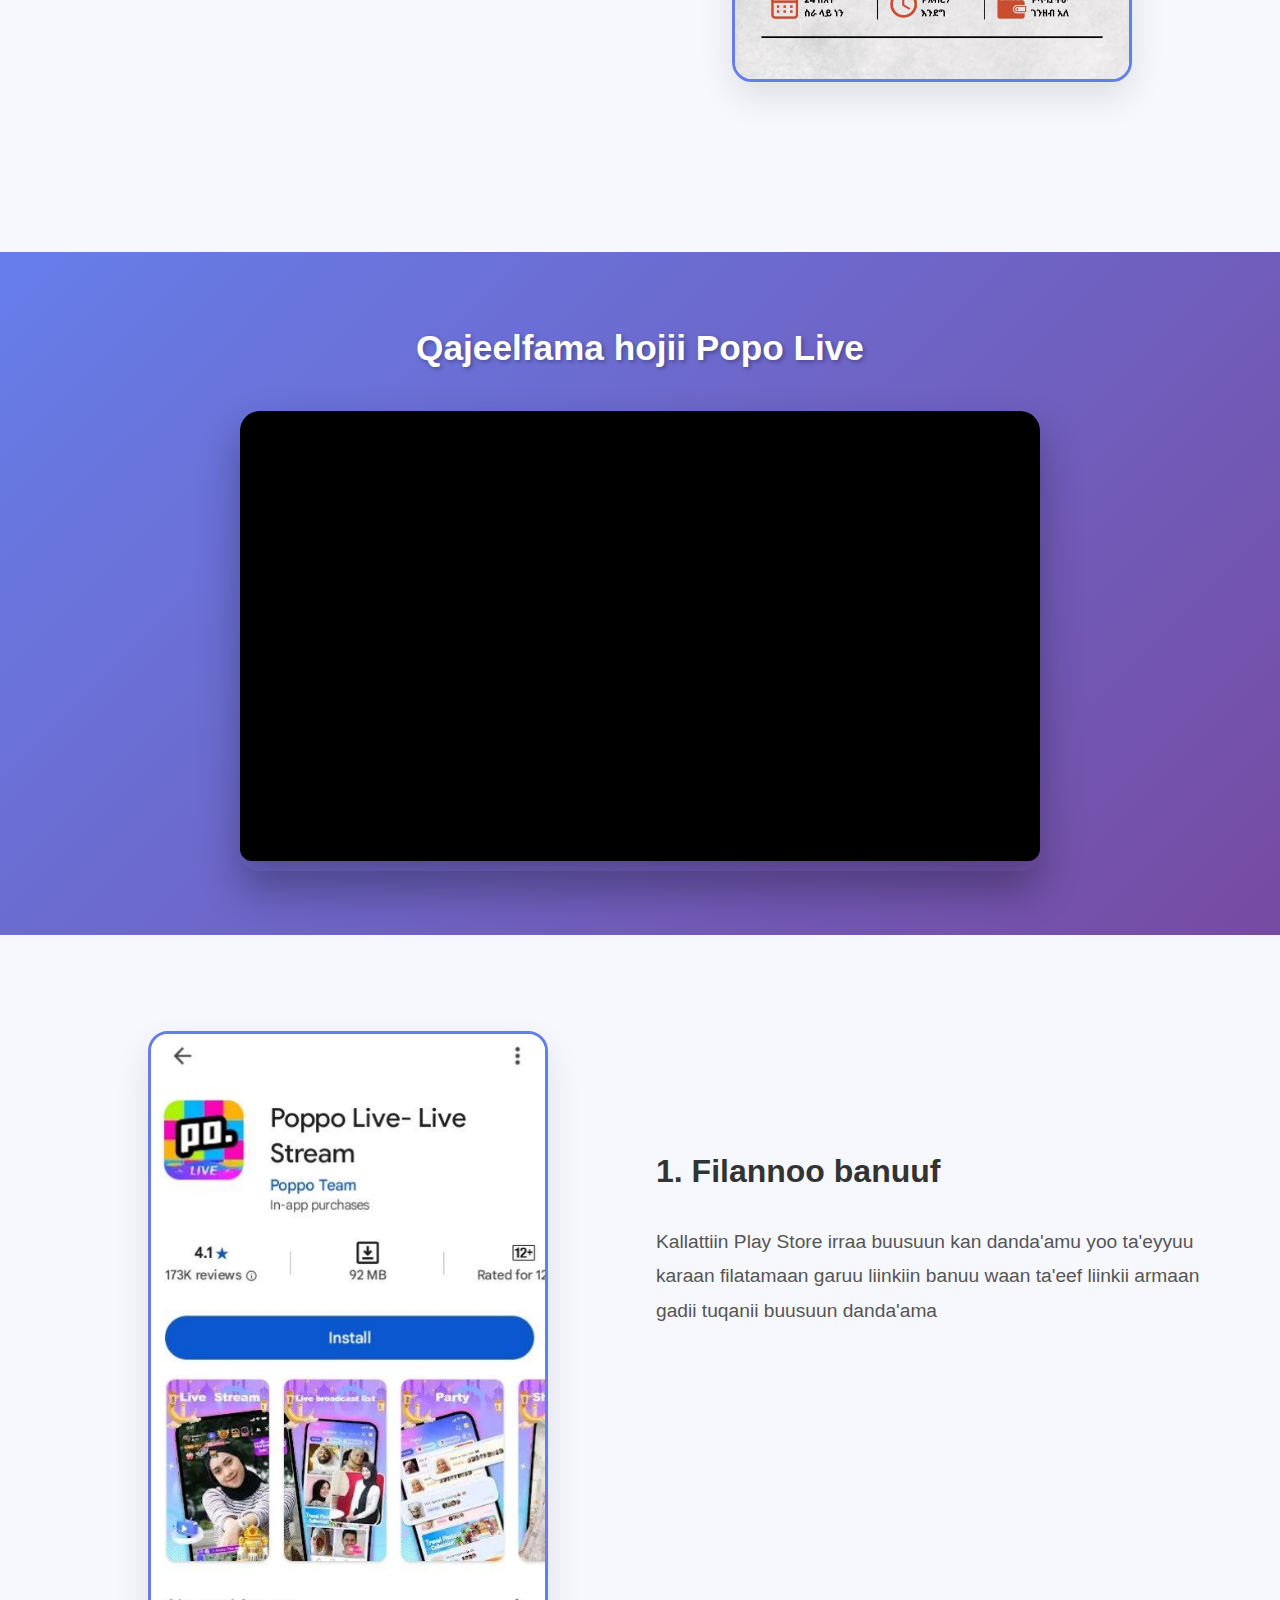
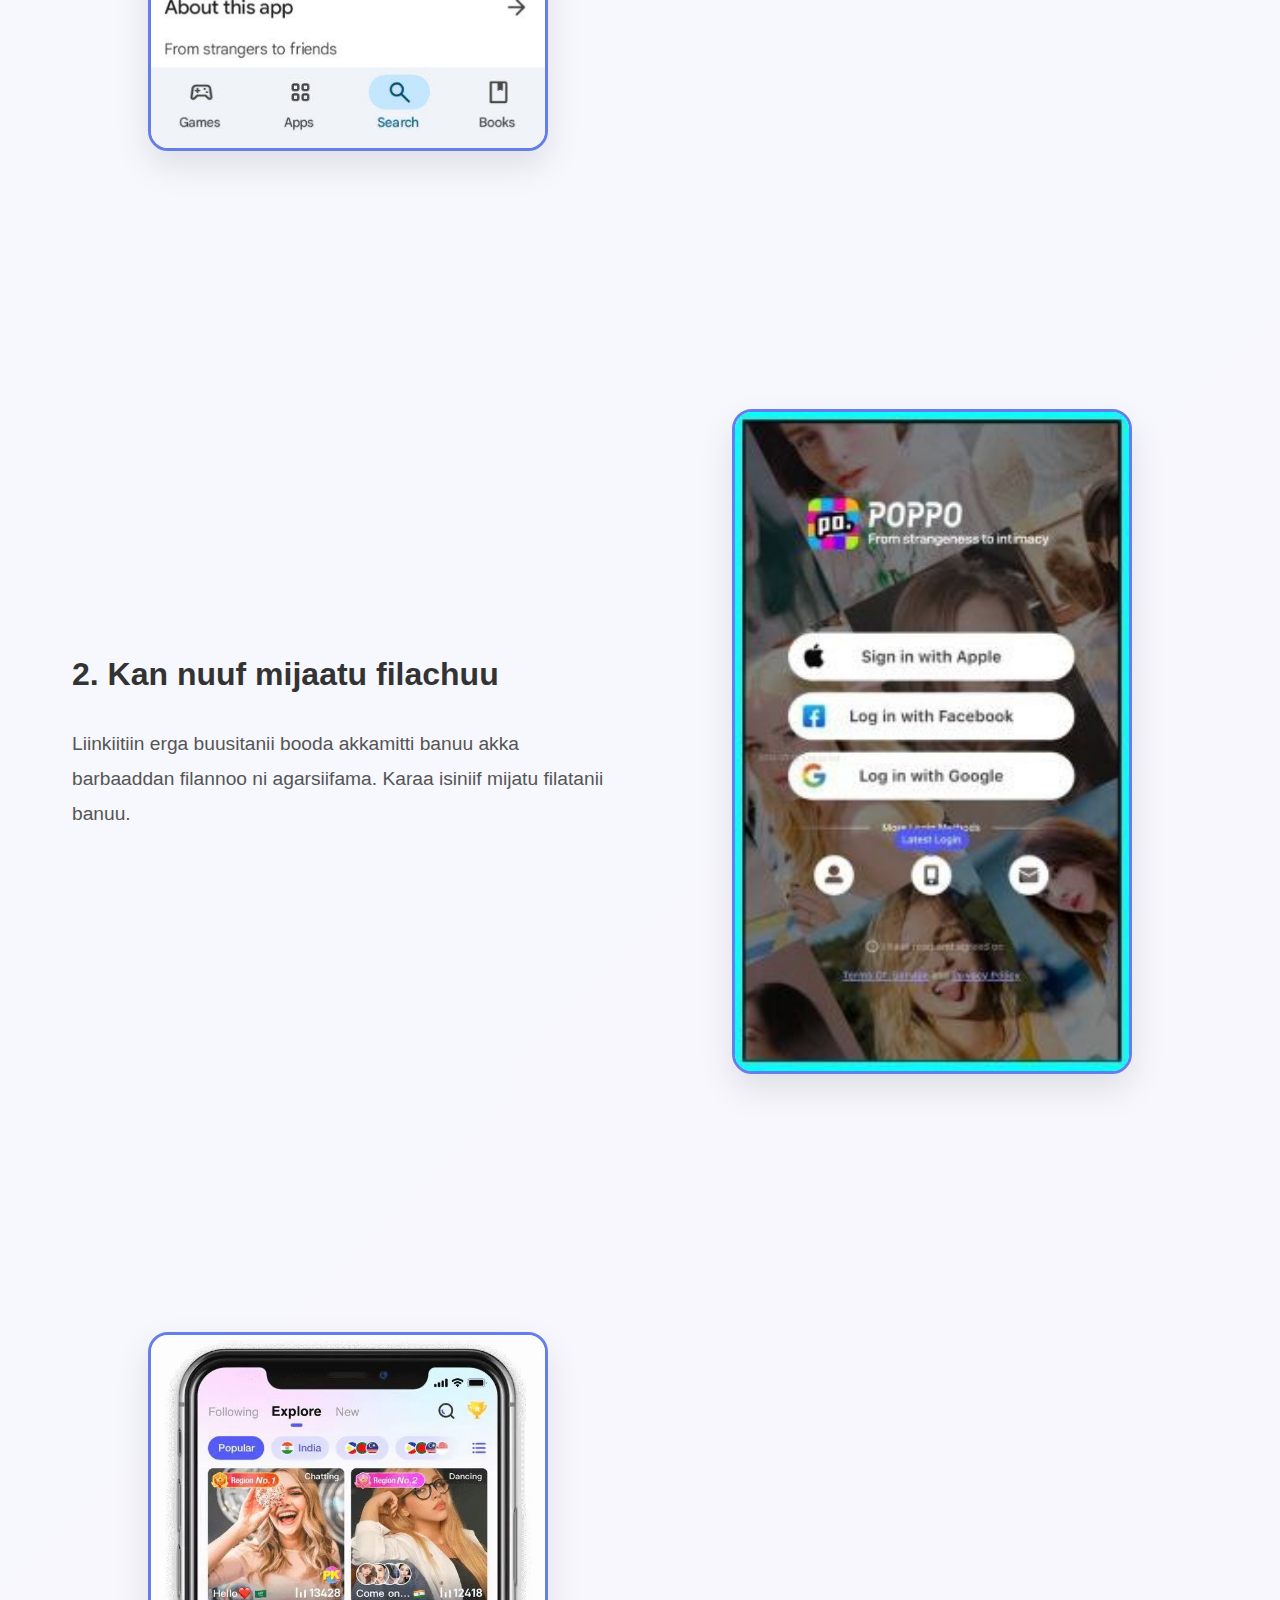
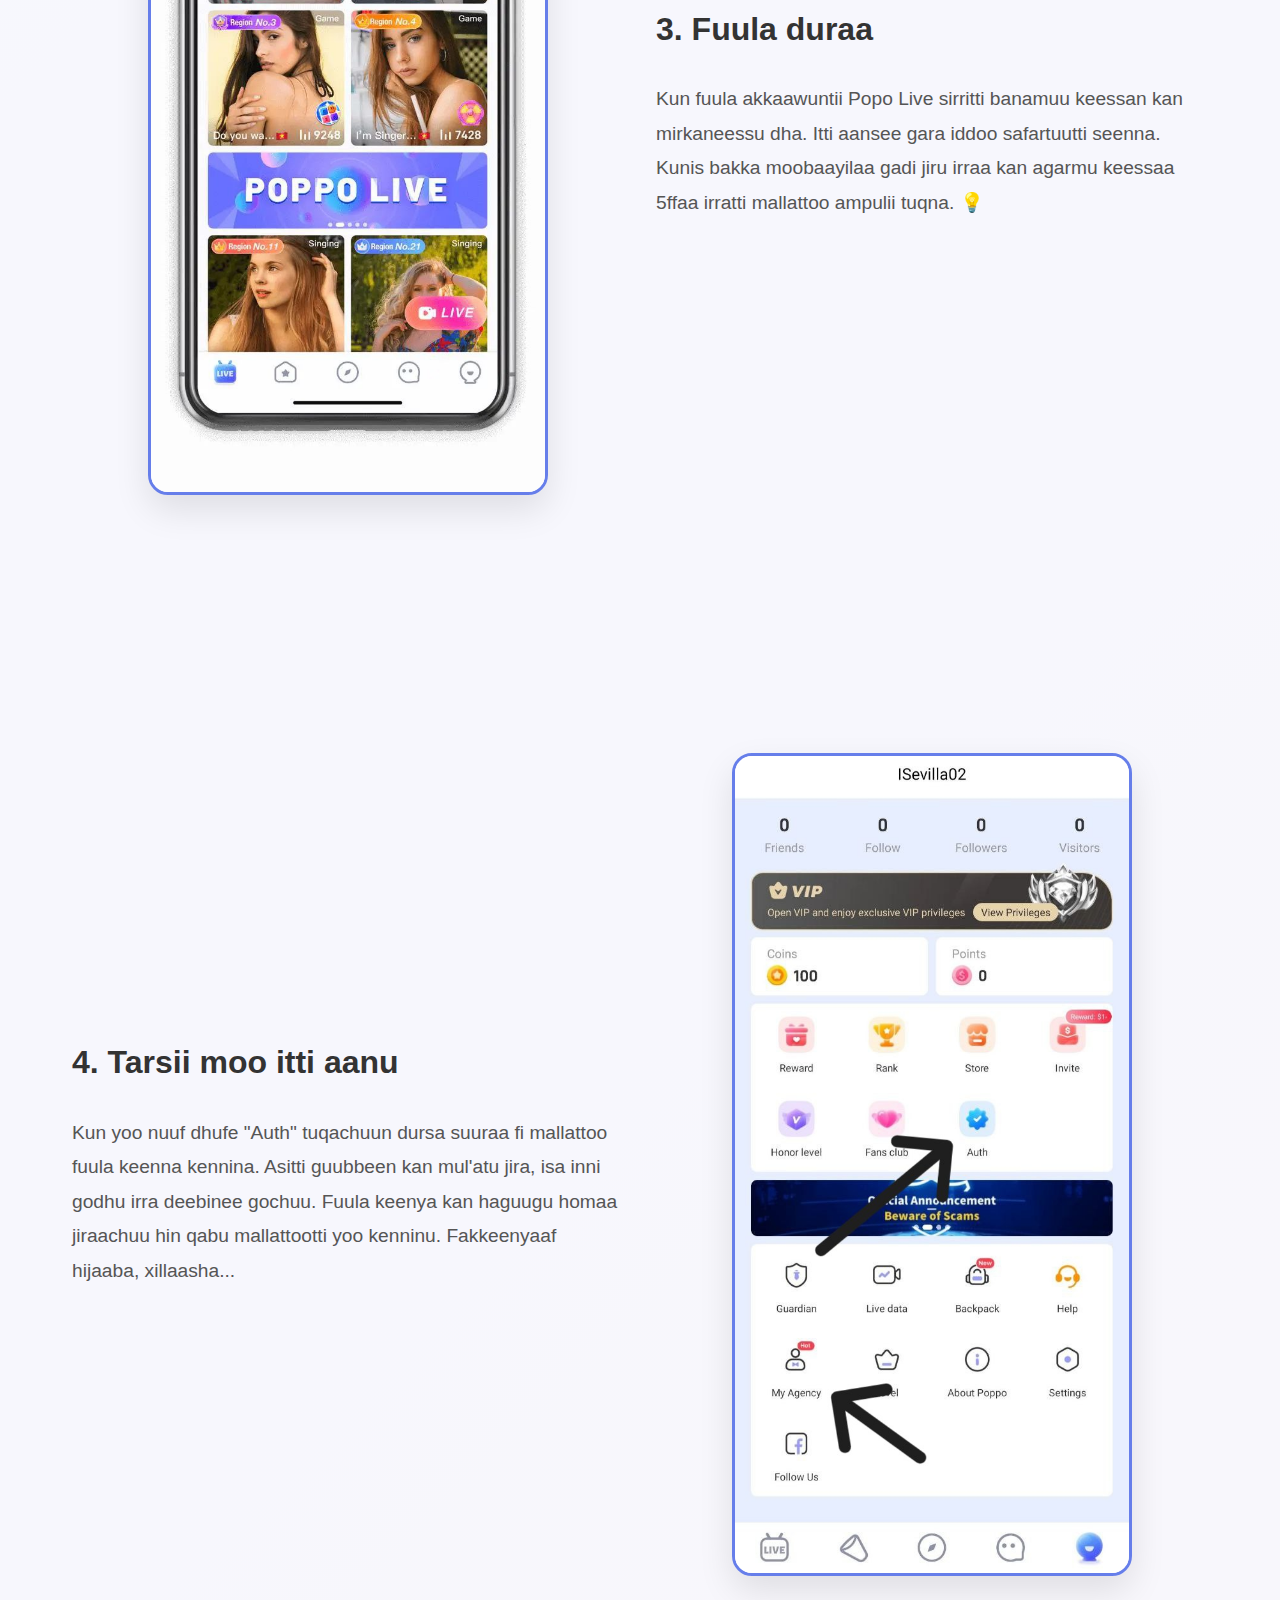
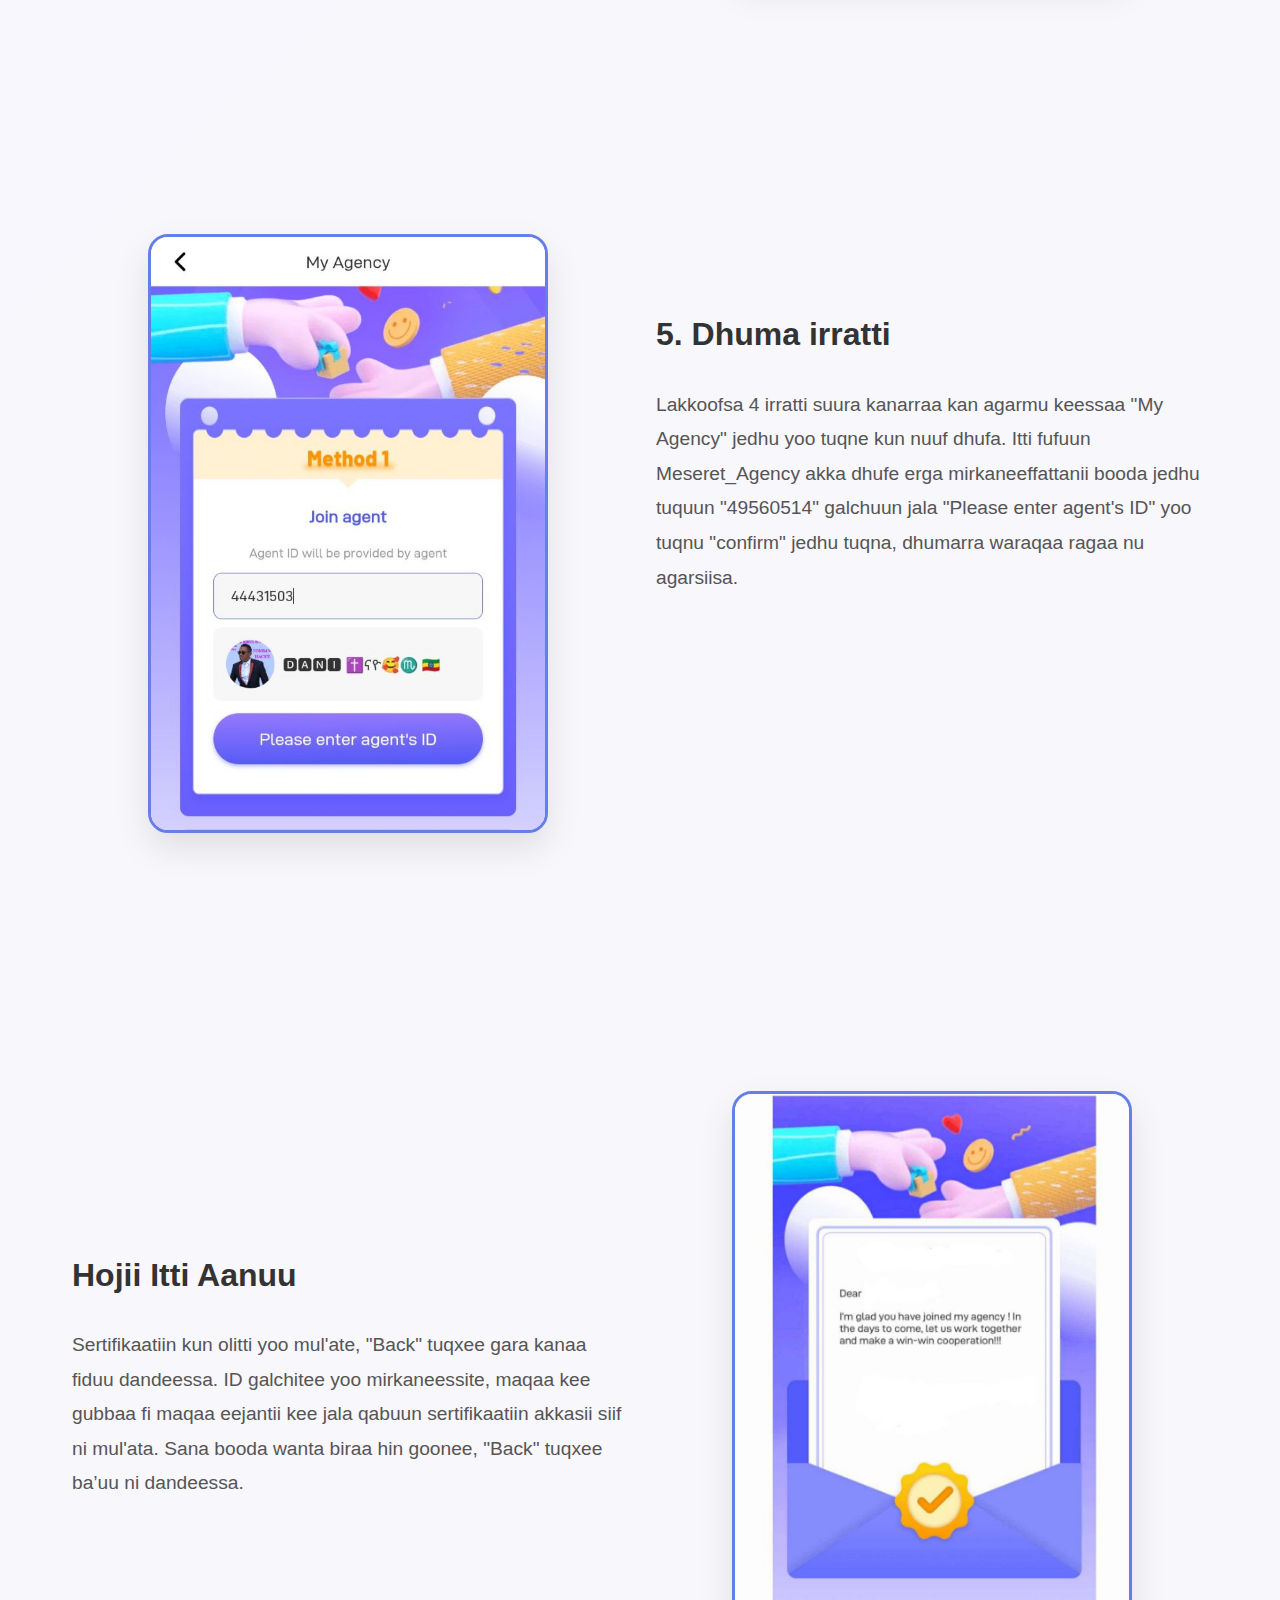
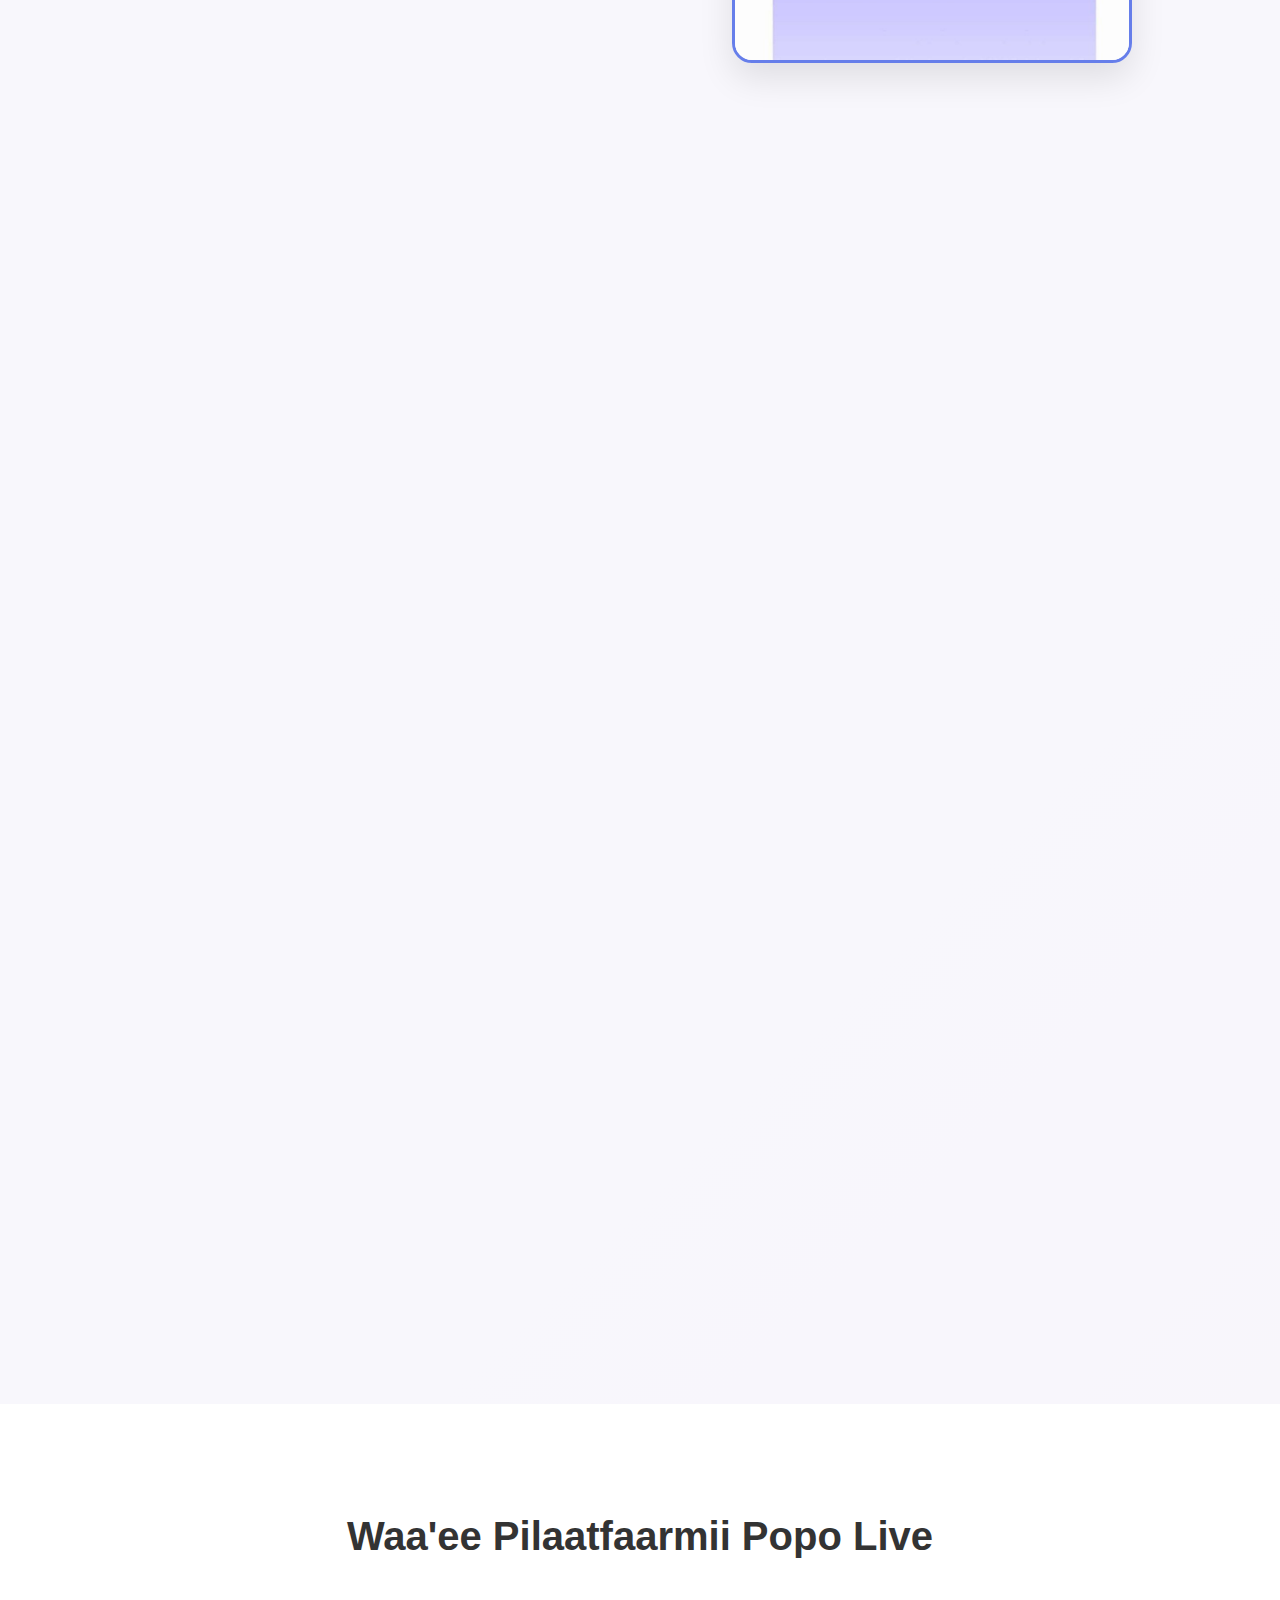
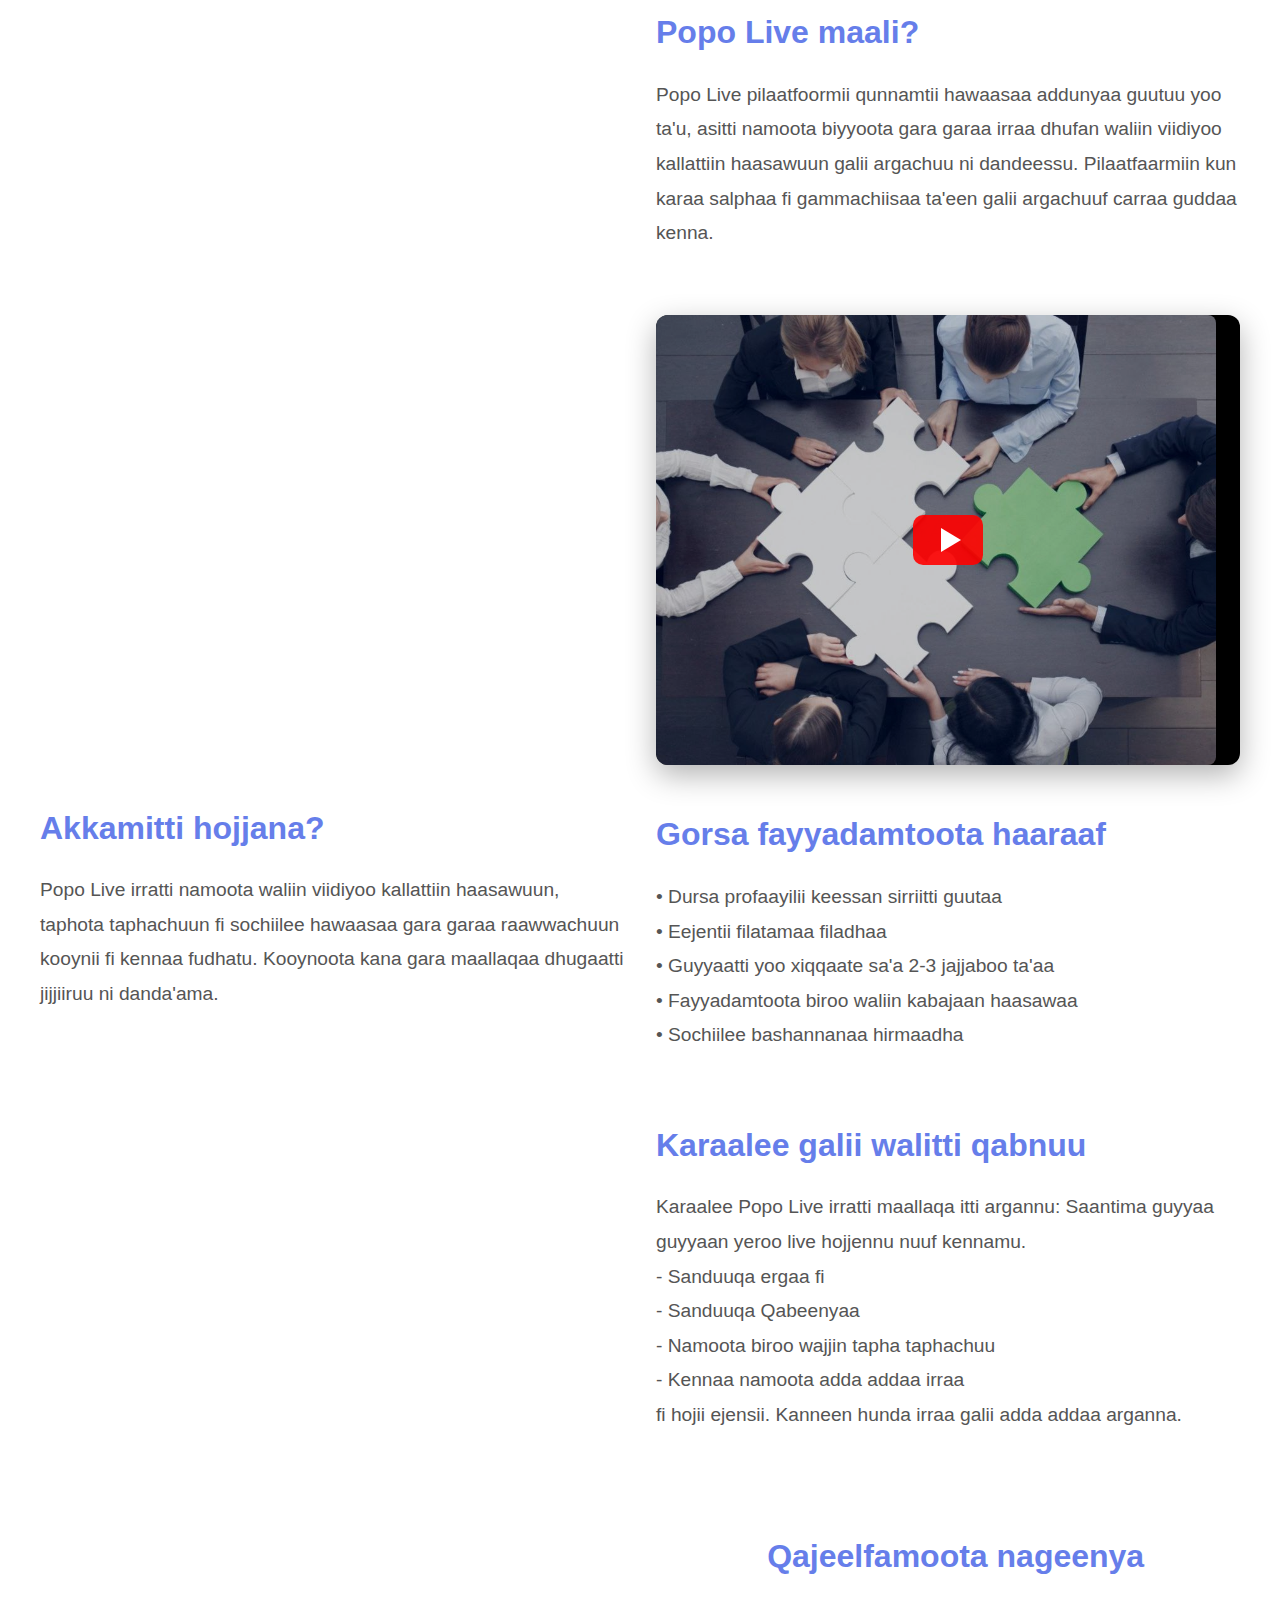
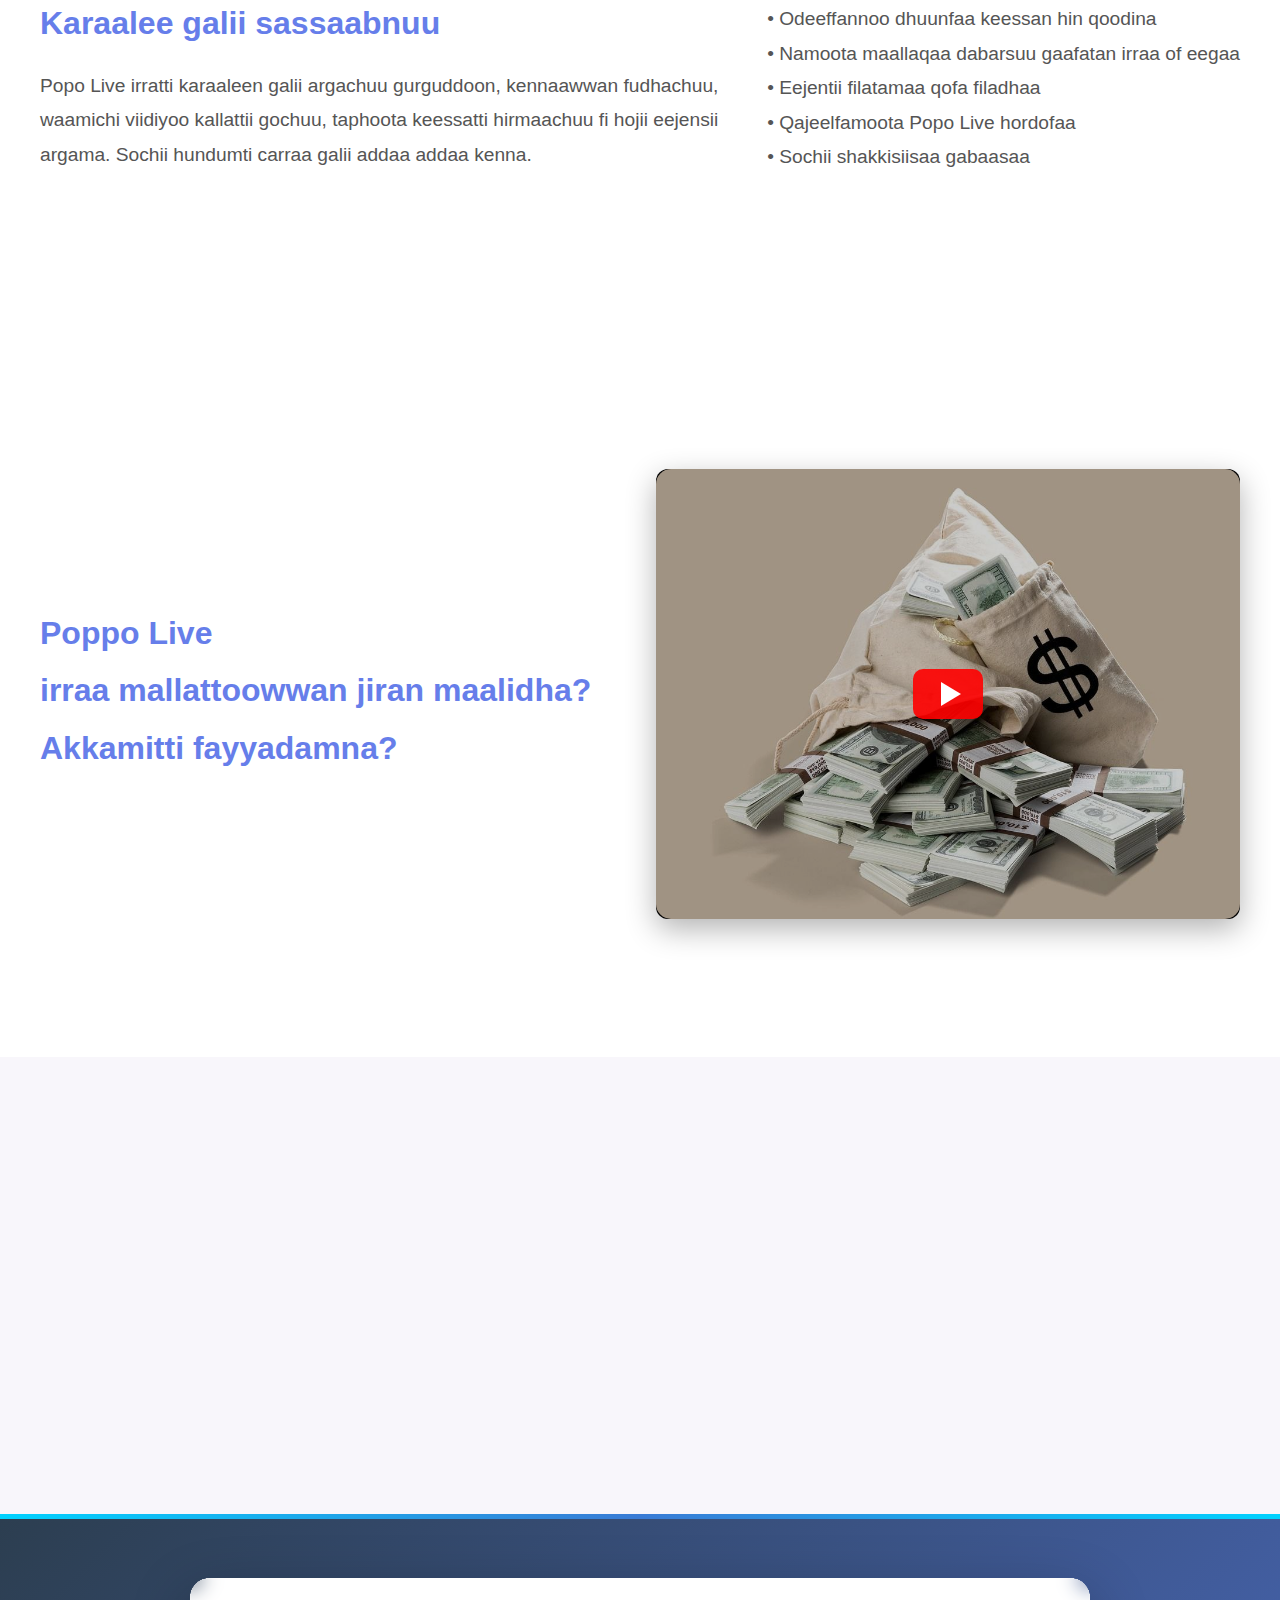
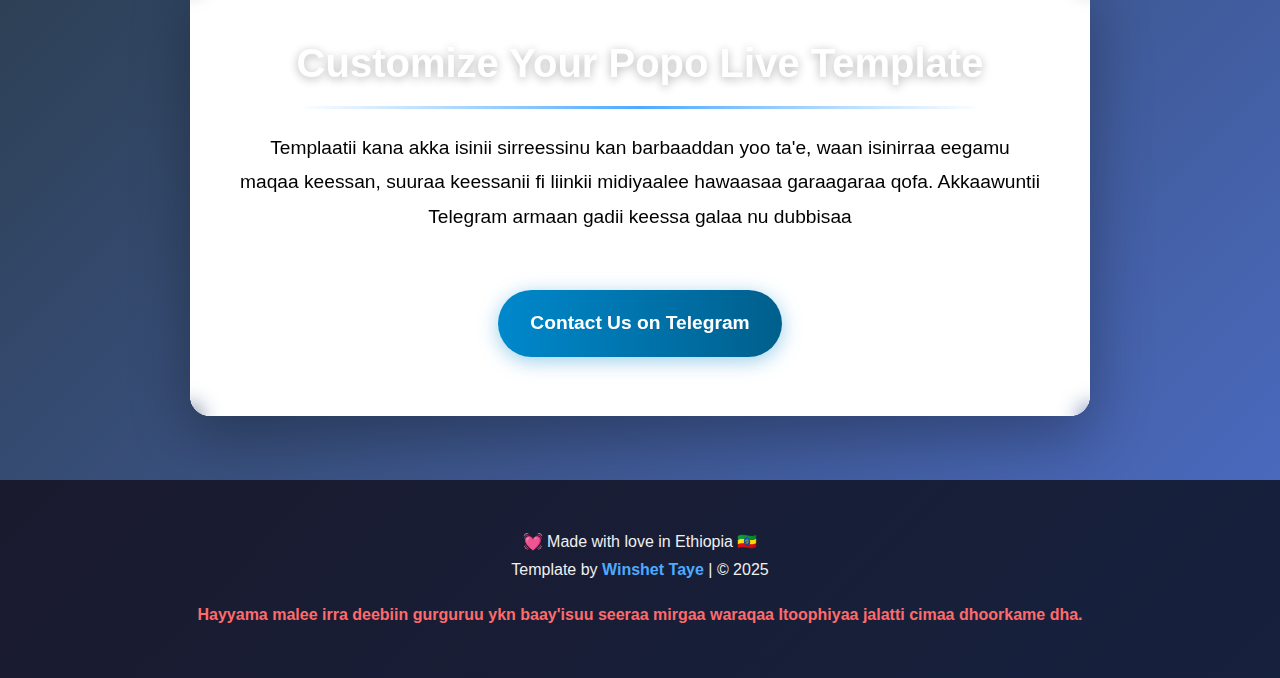
<file: DANI2/tigrigna.html>
<!DOCTYPE html>
<html lang="or">
<head>
    <meta charset="UTF-8">
    <meta name="viewport" content="width=device-width, initial-scale=1.0">
    <meta name="description" content="Professional Popo Live Agent Template. Contact @Betty4win on Telegram to buy or request edits.">
    <meta name="keywords" content="Popo Live, Agent Template, Betty4win, Telegram, Ethiopia, Website Template">
    <meta name="author" content="Winshet Taye - @Betty4win on Telegram">
    <link rel="stylesheet" href="https://cdnjs.cloudflare.com/ajax/libs/font-awesome/6.5.0/css/all.min.css">
    <link href="https://cdn.jsdelivr.net/npm/aos@2.3.4/dist/aos.css" rel="stylesheet">
    <link rel="icon" type="image/png" href="image/icon.png">
    <title>Popo Live Agent Meseret Template</title>
    <link rel="stylesheet" href="css/style.css">
</head>
<body>
    <!-- Advanced Header -->
    <header class="header">
        <div class="header-container">
            <div class="logo">
                <div class="logo-icon">
                    <!--<i class="fas fa-star"></i>-->

                    <h3 class="po">Po.</h3>             
                                </div>
                <div class="logo-text">Agent Meseret</div>
            </div>
            
            <nav class="nav-links" id="nav-links">
                <a href="#home" onclick="showHome()">Jalqaba</a>
                <a href="#about-poppo" onclick="showAboutPoppo()">Waa'ee Popo</a>
                <a href="#contact" onclick="showContact()">Nu Quunnamaa</a>
            </nav>
        <div class="language-switcher">
                <a href="tigrigna.html" title="Tigrinya">
                    <img src="image/flag-tigrinya.png" alt="Tigrinya" />
                </a>
                <a href="ama.html" title="Amharic">
                    <img src="image/flag-ethiopia.png" alt="Amharic" />
                </a>
                <a href="english.html" title="English">
                    <img src="image/uk.png" alt="English" />
                </a>
                <a href="tigrigna.html" title="Oromo">
                    <img src="image/flag-oromo.jpg" alt="Oromo" />
                </a>
            </div>

<div class="mobile-menu-toggle" onclick="toggleMobileMenu()">
    <i class="fas fa-bars"></i>
</div>


            <!--<div class="mobile-menu-toggle" onclick="toggleMobileMenu()">
                <span></span>
                <span></span>
                <span></span>
            </div>
        </div>-->
    </header>

    <!-- Main Content -->
    <main class="main-content">
        <!-- Home Page -->
        <div id="home-page" class="fade-in">
            <!-- Hero Section -->
            <section class="hero-section">
                <h1 class="hero-title">Baga gara fuula dhuunfaa Agent Meseret dhuftan.</h1>
                <p class="hero-subtitle">Fayyadamaa Popo Live milkaa'aa ta'uuf waan isin barbaachisu hunda asitti argatta</p>
            </section>

            <!-- Existing Sections -->
            <section class="section slide-in-left">
                <div class="content">
                    <div class="image">
                        <img src="image/photo_2025-06-13_15-42-59.jpg" alt="Agent Kamal" />
                    </div>
                    <div class="text">
                        <h2>Akkam jirtu, maqaan koo Agent Meseret jedhama.</h2>
                        <p>Popo Live irratti hojjechuu erga jalqabee ji'a 5 ta'eera. Ji'atti birrii kuma 100 ol argachaa jira.</p>
                    </div>
                </div>
            </section>

            <section class="section reverse slide-in-right">
                <div class="content">
                    <div class="image">
                        <img src="image/photo_2025-06-13_15-43-10.jpg" alt="Success Story" />
                    </div>
                    <div class="text">
                        <h2>Isin akkuma koo galii dabalataa argachuu yoo barbaaddan</h2>
                        <p>Tartiiba ani agarsiisu hordofuu qofa. Gara biraatiin, marsariitii kana irratti hojjachuu keessatti sadarkaa barnootaa kan hin gaafanne ta'uu, yeroo mijatu keenyatti hojjachuu danda'uu, afaan dandeenyu fayyadamuu danda'uu, akkasumas namootaa addunyaa guutuu irraa dhufan waliin wal-barsiisuuf carraa kan nuu banuu waan ta'eef hojii kana jaallanee akka hojjachinu nu taasisa.</p>
                    </div>
                </div>
            </section>

            <!-- Video Section -->

            
            <section class="video-section">
                <h2 class="video-title">Qajeelfama hojii Popo Live</h2>
                <div class="video-container">
                    <div class="youtube-thumbnail-placeholder">
                        <!-- <img src="image/photo_2025-06-13_15-43-10.jpg" alt="Qajeelfama hojii Popo Live">
                       <a href="https://www.youtube.com/watch?v=2arkG7j5OE8 "target="_blank" >
                      <img src="image/photo_2025-06-13_15-43-10.jpg" alt="Qajeelfama hojii Popo Live">  
                        <div class="youtube-play-button"></div>
                        </a> -->
                        <iframe width="560" height="315" src="https://www.youtube.com/embed/2arkG7j5OE8?si=iO4Pz7FZEM1xQTnD" title="YouTube video player" frameborder="0" allow="accelerometer; autoplay; clipboard-write; encrypted-media; gyroscope; picture-in-picture; web-share" referrerpolicy="strict-origin-when-cross-origin" allowfullscreen></iframe>
                    </div>
                </div>
            </section>

            <!-- Continue with existing sections -->
            <section class="section slide-in-left">
                <div class="content">
                    <div class="image">
                        <img src="image/1gaw.jpg" alt="Start Work" />
                    </div>
                    <div class="text">
                        <h2>1. Filannoo banuuf</h2>
                        <p>Kallattiin Play Store irraa buusuun kan danda'amu yoo ta'eyyuu karaan filatamaan garuu liinkiin banuu waan ta'eef liinkii armaan gadii tuqanii buusuun danda'ama</p>
                       <div class="fancy-buttons" data-aos="zoom-in" data-aos-duration="800">
                            <a href="https://h5.vshowapi.com/inviteNew/share/?c=poppo&link_id=6474294&user_id=49560514&temp_type=1&sys_temp_id=0" class="fancy-btn color1" target="_blank">Poppo Live Link </a>
                            <a href="https://h5.vshowapi.com/inviteNew/share/?c=poppo&link_id=1863132&user_id=49560514&temp_type=1&sys_temp_id=2" class="fancy-btn color2" target="_blank">Poppo Live Link</a>
                            <a href="https://h5.vshowapi.com/inviteNew/share/?c=poppo&link_id=4028759&user_id=49560514&temp_type=1&sys_temp_id=1" class="fancy-btn color3" target="_blank">Poppo Live Link</a>
                            <a href="https://h5.vshowapi.com/inviteNew/share/?c=poppo&link_id=2860494&user_id=49560514&temp_type=1&sys_temp_id=4" class="fancy-btn color4" target="_blank">Poppo Live Link</a>
                        </div>
                    </div>
                </div>
                <div class="video-link-container" data-aos="fade-up" data-aos-delay="300">
                    <a href="https://youtu.be/7iKbauiRGUA?si=mGRqcfo9GhtutWww "class="video-link-btn" target="_blank"  >

                       


                        <i class="fab fa-youtube"></i> Viidiyoo odeeffannoo dabalataa
                    </a>
                </div>
            </section>

            <section class="section reverse slide-in-right">
                <div class="content">
                    <div class="image">
                        <img src="image/login.jpg" alt="Login Options" />
                    </div>
                    <div class="text">
                        <h2>2. Kan nuuf mijaatu filachuu</h2>
                        <p>Liinkiitiin erga buusitanii booda akkamitti banuu akka barbaaddan filannoo ni agarsiifama. Karaa isiniif mijatu filatanii banuu.</p>
                    </div>
                </div>
                <div class="video-link-container" data-aos="fade-up" data-aos-delay="300">
                    <a href="https://www.youtube.com/watch?v=lg4dKDk5ZVU" class="video-link-btn" target="_blank">
                        <i class="fab fa-youtube"></i> Viidiyoo filannoo seenaa
                    </a>
                </div>
            </section>

            <section class="section slide-in-left reverse-on-mobile">
                <div class="content">
                    <div class="image">
                        <img src="image/sekefte .jpg">
                    </div>
                    <div class="text">
                        <h2>3. Fuula duraa</h2>
                        <p>Kun fuula akkaawuntii Popo Live sirritti banamuu keessan kan mirkaneessu dha. Itti aansee gara iddoo safartuutti seenna. Kunis bakka moobaayilaa gadi jiru irraa kan agarmu keessaa 5ffaa irratti mallattoo ampulii tuqna. 💡</p>
                    </div>
                </div>
                <div class="video-link-container" data-aos="fade-up" data-aos-delay="300">
                    <a href="https://youtu.be/ti3K8XwRQGE?si=0ls7CYzpM2cnlGBG" class="video-link-btn" target="_blank">
                        <i class="fab fa-youtube"></i> Viidiyoo itti fayyadama fuula duraa
                    </a>
                </div>
            </section>

            <section class="section reverse slide-in-right">
                <div class="content">
                    <div class="image">
                        <img src="image/setting.jpg" alt="Settings" />
                    </div>
                    <div class="text">
                        <h2>4. Tarsii moo itti aanu</h2>
                        <p>Kun yoo nuuf dhufe "Auth" tuqachuun dursa suuraa fi mallattoo fuula keenna kennina. Asitti guubbeen kan mul'atu jira, isa inni godhu irra deebinee gochuu. Fuula keenya kan haguugu homaa jiraachuu hin qabu mallattootti yoo kenninu. Fakkeenyaaf hijaaba, xillaasha...</p>
                    </div>
                </div>
                <div class="video-link-container" data-aos="fade-up" data-aos-delay="300">
                    <a href="https://youtu.be/uFFGM2DeMjc?si=jFsWdav2QBUpaAi8" class="video-link-btn" target="_blank">
                        <i class="fab fa-youtube"></i> Viidiyoo galmee mallattoo fuulaa
                    </a>
                </div>
            </section>

            <section class="section slide-in-left">
                <div class="content">
                    <div class="image">
                        <img src="image/photo_2025-06-24_23-49-40.jpg" alt="Final Step" />
                    </div>
                    <div class="text">
                        <h2>5. Dhuma irratti</h2>
                        <p>Lakkoofsa 4 irratti suura kanarraa kan agarmu keessaa "My Agency" jedhu yoo tuqne kun nuuf dhufa. Itti fufuun Meseret_Agency akka dhufe erga mirkaneeffattanii booda jedhu tuquun "49560514" galchuun jala "Please enter agent's ID" yoo tuqnu "confirm" jedhu tuqna, dhumarra waraqaa ragaa nu agarsiisa.</p>
                        </p>
                        <div class="info-cards">
                            <div class="info-card copy-card" data-aos="fade-right" data-aos-delay="600">
                                <i class="fas fa-id-badge"></i>
                                <!--<h3>Lakkoofsa Poppo Live</h3>-->
                                <p class="live-id">49560514</p>
                            </div>
                            <!-- <div class="info-card" data-aos="fade-left" data-aos-delay="800">
                                <i class="fas fa-link"></i>
                                <h3>Invitation Link</h3>
                                <p><a href="https://joinluvlive.com/yAsDSZ" class="invitation-link" target="_blank">https://joinluvlive.com/yAsDSZ</a></p>
                            </div> -->
                        </div>
                    </div>
                </div>
                <div class="video-link-container" data-aos="fade-up" data-aos-delay="300">
                    <a href="https://youtu.be/nxk5733z-HQ?si=sYdl8mZuJpEbK-do" class="video-link-btn" target="_blank">
                        <i class="fab fa-youtube"></i> Viidiyoo adeemsa galmee guutuu
                    </a>
                </div>
            </section>


<section class="section reverse slide-in-right">
                <div class="content">
                    <div class="image">
                        <img src="image/new.jpg" alt="Settings" />
                    </div>
                    <div class="text">
                        <h2>Hojii Itti Aanuu</h2>
<p>Sertifikaatiin kun olitti yoo mul'ate, "Back" tuqxee gara kanaa fiduu dandeessa. ID galchitee yoo mirkaneessite, maqaa kee gubbaa fi maqaa eejantii kee jala qabuun sertifikaatiin akkasii siif ni mul'ata. Sana booda wanta biraa hin goonee, "Back" tuqxee ba’uu ni dandeessa.</p>

                    </div>
                </div>
               
            </section>

            <!-- Agency Registration Section -->
            <section class="edit-offer upgraded-offer" data-aos="fade-up" data-aos-duration="1000">
  <div class="offer-content">
    <div class="offer-header" data-aos="fade-down">
      <h2>Qajeelfamoota hojmaata Eejentii kallattiitti ta'uuf</h2>
      <p>Qajeelfamoota kana hordofuun salphaatti bakka bu'aa ta'aa.</p>
    </div>
    <div class="offer-body">
      <div class="offer-steps-grid">
        <div class="step-card" data-aos="zoom-in" data-aos-delay="100">
          <div class="step-number">1</div>
          <div class="icon-wrapper"><i class="fas fa-copy"></i></div>
          <p>Lakkoofsa Popo keessan profaayilii keessaa kopyii godhaa</p>
        </div>
        <div class="step-card" data-aos="zoom-in" data-aos-delay="200">
          <div class="step-number">2</div>
          <div class="icon-wrapper"><i class="fas fa-link"></i></div>
          <p>Liinkii "Agency Registration" tuqaa</p>
        </div>
        <div class="step-card" data-aos="zoom-in" data-aos-delay="300">
          <div class="step-number">3</div>
          <div class="icon-wrapper"><i class="fas fa-key"></i></div>
          <p>Eenyummaa keessan galchaa "Get" tuqaa</p>
        </div>
        <div class="step-card" data-aos="zoom-in" data-aos-delay="400">
          <div class="step-number">4</div>
          <div class="icon-wrapper"><i class="fas fa-paper-plane"></i></div>
          <p>Koodii Mirkaneeffannaa galchaa "Submit" jedha</p>
        </div>
      </div>
     <div class="offer-image" data-aos="fade-left" data-aos-delay="600">
       <img src="image/ali-yemegbalet-photo.jpg" alt="Screenshot">
     </div>
   </div>
      
      <div class="offer-cta" data-aos="fade-up" data-aos-delay="500" style="text-align: center;">
      <a href="https://h5.vshowapi.com/guild/agency_invite/register?inviter_id=49560514&c=poppo" class="fancy-btn gradient-btn" target="_blank"style="display: inline-block; text-align: center; padding: 12px 24px; background: linear-gradient(to right, #f72585, #7209b7); color: white; border-radius: 8px; font-weight: bold; text-decoration: none;"> Agency Registration  Link </a> </div>
  
       
    </div>
    <div class="video-link-container" data-aos="fade-up" data-aos-delay="700" style="margin-top: 1.5rem;">
      <a href="https://youtu.be/WoYirrNThA8?si=hZZN8ujDjPcB1oIO" class="video-link-btn" target="_blank">
          <i class="fab fa-youtube"></i> Viidiyoo galmee bakka bu'aa guutuu
      </a>
    </div>
  </div>
</section>
        </div>

        <!-- About Poppo Page -->
        <div id="about-poppo-page" class="about-poppo active">
            <div class="zigzag-container">
                <h1 style="text-align: center; font-size: 2.5rem; margin: 2rem 0; color: #333;">Waa'ee Pilaatfaarmii Popo Live</h1>
                
                <div class="zigzag-item slide-in-left">
                    <div class="zigzag-content">
                        <h2>Popo Live maali?</h2>
                        <p style="font-size: 1.2rem; line-height: 1.8;">Popo Live pilaatfoormii qunnamtii hawaasaa addunyaa guutuu yoo ta'u, asitti namoota biyyoota gara garaa irraa dhufan waliin viidiyoo kallattiin haasawuun galii argachuu ni dandeessu. Pilaatfaarmiin kun karaa salphaa fi gammachiisaa ta'een galii argachuuf carraa guddaa kenna.</p>
                    </div>
                    <div class="zigzag-media">
                       <!--<img src="image/poppo-intro.jpg" alt="Poppo Live Introduction" />-->
                    </div>
                </div>

                <div class="zigzag-item slide-in-right">
                    <div class="zigzag-content">
                        <h2>Akkamitti hojjana?</h2>
                        <p style="font-size: 1.2rem; line-height: 1.8;">Popo Live irratti namoota waliin viidiyoo kallattiin haasawuun, taphota taphachuun fi sochiilee hawaasaa gara garaa raawwachuun kooynii fi kennaa fudhatu. Kooynoota kana gara maallaqaa dhugaatti jijjiiruu ni danda'ama.</p>
                    </div>
                    <div class="zigzag-media">
    <div class="youtube-thumbnail-placeholder" style="position: relative; display: inline-block; cursor: pointer; text-align: center;">
  <a href="https://www.youtube.com/watch?v=G9BQ9EXH6RI&list=PLUFQSTeU4Uw6qNRUpQpe85vrGQynXaoG8&index=1 " target="_blank">
    <img src="image/how-we-work.jpg" alt="Akkamitti hojjata?" style="width: 100%; max-width: 560px; border-radius: 8px;">
    <div class="youtube-play-button" style="position: absolute; top: 50%; left: 50%; transform: translate(-50%, -50%);">
     
    </div>
  </a>
</div>
                    

                        <!--<div class="youtube-thumbnail-placeholder">
<iframe width="560" height="315" src="https://www.youtube.com/embed/iZmLCEgZVO8?si=txJtdlaGNaaBL6hR" title="YouTube video player" frameborder="0" allow="accelerometer; autoplay; clipboard-write; encrypted-media; gyroscope; picture-in-picture; web-share" referrerpolicy="strict-origin-when-cross-origin" allowfullscreen></iframe>
                            <img src="image/pro1.jpg" alt="Akkamitti hojjata?"> 
                            <div class="youtube-play-button"></div>
                        </div>
                    </div>
                </div>-->

                <div class="zigzag-item slide-in-left">
                    <div class="zigzag-content">
                        <h2>Gorsa fayyadamtoota haaraaf</h2>
                        <p style="font-size: 1.2rem; line-height: 1.8;">• Dursa profaayilii keessan sirriitti guutaa<br>
                        • Eejentii filatamaa filadhaa<br>
                        • Guyyaatti yoo xiqqaate sa'a 2-3 jajjaboo ta'aa<br>
                        • Fayyadamtoota biroo waliin kabajaan haasawaa<br>
                        • Sochiilee bashannanaa hirmaadha</p>
                    </div>
                    <div class="zigzag-media">
                        <!--<img src="image/tips-beginners.jpg" alt="Tips for Beginners" />-->
                    </div>
                </div>


                <div class="zigzag-item slide-in-right">
                    <div class="zigzag-content">
                        <h2>Karaalee galii walitti qabnuu</h2>
                        <p style="font-size: 1.2rem; line-height: 1.8;">
                           Karaalee Popo Live irratti maallaqa itti argannu: Saantima guyyaa guyyaan yeroo live hojjennu nuuf kennamu. <br>
                            - Sanduuqa ergaa fi <br>
                            - Sanduuqa Qabeenyaa <br>
                          - Namoota biroo wajjin tapha taphachuu<br>
                        - Kennaa namoota adda addaa irraa <br>
fi hojii ejensii. Kanneen hunda irraa galii adda addaa arganna.
                        </p>
                    </div>
                    
                    
                    </div>
                </div>        

                <div class="zigzag-item slide-in-right">
                    <div class="zigzag-content">
                        <h2>Karaalee galii sassaabnuu</h2>
                        <p style="font-size: 1.2rem; line-height: 1.8;">Popo Live irratti karaaleen galii argachuu gurguddoon, kennaawwan fudhachuu, waamichi viidiyoo kallattii gochuu, taphoota keessatti hirmaachuu fi hojii eejensii argama. Sochii hundumti carraa galii addaa addaa kenna.</p>
                    </div>
                    

                <div class="zigzag-item slide-in-left">
                    <div class="zigzag-content">
                        <h2>Qajeelfamoota nageenya</h2>
                        <p style="font-size: 1.2rem; line-height: 1.8;">• Odeeffannoo dhuunfaa keessan hin qoodina<br>
                        • Namoota maallaqaa dabarsuu gaafatan irraa of eegaa<br>
                        • Eejentii filatamaa qofa filadhaa<br>
                        • Qajeelfamoota Popo Live hordofaa<br>
                        • Sochii shakkisiisaa gabaasaa</p>
                    </div>
      
                    
            </div> <!-- end zigzag-container -->
        </div> <!-- end about-poppo -->
        <div class="video-link-container" data-aos="fade-up" data-aos-delay="700" style="margin-top: 1.5rem;">
            <a href="https://youtu.be/v6y5kY8pq7E?si=XPDwjeBn51H-qVBb" class="video-link-btn" target="_blank">
                <i class="fab fa-youtube"> yaada faayidaa qabu </i> 
            </a>
          </div> 
          
          <div class="zigzag-content">
            <h2>
            Poppo Live<br>irraa mallattoowwan jiran maalidha?<br>Akkamitti fayyadamna? </h2>
              </div>

            
      
              <div class="zigzag-media">
                  <div class="youtube-thumbnail-placeholder">
                    <a href="https://www.youtube.com/watch?v=iZmLCEgZVO8 " target="_blank" >
                      <img src="image/dollar.jpg" >
                      <div class="youtube-play-button"></div>
                      </a>
              <div class="zigzag-media">
           </div>      
          </div>
          </div>
          </div>
      </div> <!-- end zigzag-container -->
  </div> <!-- end about-poppo-->           


        <!--<div class="zigzag-media">
            <div class="youtube-thumbnail-placeholder">
                <img src="image/new1.jpg" alt="Karaalee galii sassaabuu">
                <div class="youtube-play-button"></div>
            </div>
        </div>
    </div>



        <!-- FAQ Section -->
        <section class="faq-section" data-aos="fade-up">
            <h2>Gaaffilee Yeroo Baay'ee Gaafataman (FAQ)</h2>
            <div class="accordion">
                <details>
                    <summary>Popo Live maali?</summary>
                    <p>Popo Live pilaatfaarmii viidiyoo kallattii addunyaa guutuu ti; asitti viidiyoo kallattii agarsiisudhaaan maallaqaa argachuu ni danda'ama.</p>
                </details>
                
                    
                <details>
                    <summary>Maallaqi akkamitti dabarsa?</summary>
                    <p>Popo Live kooynii dhaabbattoota dhugaan ergan gara qarshiitti jijjiiruu danda'ama, maallaqa ergan kallattiin mirkaneessaa.</p>
                </details>
                <details>
                    <summary>Gorsa fayyadamtoota haaraa?</summary>
                    <p>Profaayilii keessan sirriitti guutaa, eejentii filatamaa filadhaa, jireenya keessan to'ataa qabaadha.</p>
                </details>
            </div>
        </section>
        <!-- Important Info Section -->
       <!-- <section class="faq-section" data-aos="fade-up">
            <h2>Odeeffannoo Barbaachisaa</h2>
            <div class="content">
                <ul style="list-style: disc; margin-left: 2rem; color: white;">
                    <li>Pilaatfaarmiin kun ogeeyyii Itoophiyaa keessatti fudhatama qaban fayyadama.</li>
                    <li>Odeeffannoo dhuunfaa keessan argachuun qoraa.</li>
                    <li>Viidiyoo kallattii agarsiisun sirriitti keessa seenaa.</li>
                </ul>
            </div>
        </section>
        </div>-->

        <!-- Contact Page -->
        <div id="contact-page" class="contact-page contact-section">
            <div class="contact-container" data-aos="fade-in">
                <div class="contact-header" data-aos="fade-down">
                    <img src="image/photo_2025-06-13_15-42-59.jpg" alt="Agent Kamal" class="contact-avatar" data-aos="zoom-in" />
                    <div class="contact-title">
                        <h4 data-aos="fade-right">Na Argachuuf</h4>
                        <p data-aos="fade-left">Eejentii Meseret - Ogeessa Popo Live</p>
                    </div>
                </div>
                
                 
                       <div class="contact-grid">
                        <div class="contact-item" data-aos="fade-up" data-aos-delay="100">
                            <span class="icon-circle"><i class="fas fa-phone"></i></span>
                            <h3>Phone</h3>
                            <p>+251777350911</p>
                        </div>
                        
                        <div class="contact-item" data-aos="fade-up" data-aos-delay="200">
                            <span class="icon-circle"><i class="fab fa-telegram"></i></span>
                            <h3>Telegram</h3>
                            <a href="https://t.me/dani9340" target="_blank">Meseret Telegram</a>
                        </div>
                        
                        <div class="contact-item" data-aos="fade-up" data-aos-delay="300">
                            <span class="icon-circle"><i class="fab fa-youtube"></i></span>
                            <h3>YouTube</h3>
                            <a href="https://youtube.com/@danimultimedia93?si=B6S5UTY2zQfekq_o" target="_blank">Meseret Whatsapp</a>
                        </div>
                        
                        <div class="contact-item" data-aos="fade-up" data-aos-delay="400">
                            <span class="icon-circle"><i class="fab fa-tiktok"></i></span>
                            <h3>Tiktok</h3>
                            <a href="https://www.tiktok.com/@dani11995?_t=ZM-8xZ42vRfS00&_r=1" target="_blank">Meseret Tiktok</a>
                        </div>

                          <div class="contact-item" data-aos="fade-up" data-aos-delay="400">
                            <span class="icon-circle"><i class="fab fa-tiktok"></i></span>
                            <h3>Tiktok</h3>
                            <a href="https://www.tiktok.com/@danimultimedia?_t=ZM-8xZ44pUG8KE&_r=1" target="_blank">Meseret Tiktok</a>
                        </div>
                        
                        <div class="contact-item" data-aos="fade-up" data-aos-delay="500">
                            <span class="icon-circle"><i class="fab fa-facebook"></i></span>
                            <h3>Facebook</h3>
                            <a href="https://facebook.com/profile.php?id=61556378225440" target="_blank">Meseret Facebook</a>
                        </div>

                      <div class="contact-item" data-aos="fade-up" data-aos-delay="600">
                            <span class="icon-circle"><i class="icon fas fa-envelope"></i></span>
                            <h3>Gmail</h3>
                            <a href="mailto:abdigonfa27@gmail.com" target="_blank">Meseret Gmail</a>
                        </div>
                    
                        <div class="contact-item" data-aos="fade-up" data-aos-delay="600">
                            <span class="icon-circle"><i class="fab fa-whatsapp"></i></span>
                            <h3>Whatsapp</h3>
                            <a href="https://wa.me/+251777350911" target="_blank">Meseret Whatsapp</a>
                        </div>
                    
                </div>
            </div>
        </div>
    </main>


             
    <!-- Template Owner Contact Section -->
    <section class="template-contact-section">
        <div class="contact-container">
            <div class="contact-content">
                <h2 class="contact-title">Customize Your Popo Live Template</h2>
                <p class="amharic-text">Templaatii kana akka isinii sirreessinu kan barbaaddan yoo ta'e, waan isinirraa eegamu maqaa keessan, suuraa keessanii fi liinkii midiyaalee hawaasaa garaagaraa qofa. Akkaawuntii Telegram armaan gadii keessa galaa nu dubbisaa</p>
                <a href="https://t.me/messiamazing" class="telegram-contact-btn">Contact Us on Telegram</a>
            </div>
        </div>
    </section>

    <!-- Footer -->
    <footer class="site-footer">
        <p><span style="animation: beat 1s infinite;">💓</span> Made with love in Ethiopia 🇪🇹</p>
        <p>Template by <a href="https://t.me/ethi0W0rk" target="_blank">Winshet Taye</a> | © 2025</p>
        <div style="margin-top: 1rem; color: #ff6b6b; font-weight: bold;">
            Hayyama malee irra deebiin gurguruu ykn baay'isuu seeraa mirgaa waraqaa Itoophiyaa jalatti cimaa dhoorkame dha.
        </div>
    </footer>

    <script src="https://cdn.jsdelivr.net/npm/aos@2.3.4/dist/aos.js"></script>
    <script>
        // Initialize AOS
        AOS.init({
            duration: 1000,
            once: true
        });

        // Mobile menu toggle
        function toggleMobileMenu() {
            const navLinks = document.getElementById('nav-links');
            navLinks.classList.toggle('active');
        }

        // Page navigation
        function showHome() {
            document.getElementById('home-page').style.display = 'block';
            document.getElementById('about-poppo-page').classList.remove('active');
            document.getElementById('contact-page').classList.remove('active');
            
            // Close mobile menu
            document.getElementById('nav-links').classList.remove('active');
            
            // Scroll to top
            window.scrollTo({ top: 0, behavior: 'smooth' });
        }

        function showAboutPoppo() {
            document.getElementById('home-page').style.display = 'none';
            document.getElementById('about-poppo-page').classList.add('active');
            document.getElementById('contact-page').classList.remove('active');
            
            // Close mobile menu
            document.getElementById('nav-links').classList.remove('active');
            
            // Scroll to top
            window.scrollTo({ top: 0, behavior: 'smooth' });
        }

        function showContact() {
            document.getElementById('home-page').style.display = 'none';
            document.getElementById('about-poppo-page').classList.remove('active');
            document.getElementById('contact-page').classList.add('active');
            
            // Close mobile menu
            document.getElementById('nav-links').classList.remove('active');
            
            // Scroll to top
            window.scrollTo({ top: 0, behavior: 'smooth' });
        }

        // Smooth scroll for anchor links
        document.querySelectorAll('a[href^="#"]').forEach(anchor => {
            anchor.addEventListener('click', function (e) {
                e.preventDefault();
                const target = document.querySelector(this.getAttribute('href'));
                if (target) {
                    target.scrollIntoView({
                        behavior: 'smooth',
                        block: 'start'
                    });
                }
            });
        });

        // Disable right-click and keyboard shortcuts
        document.addEventListener('contextmenu', function(e) {
            e.preventDefault();
        });

        document.addEventListener('keydown', function(e) {
            if (e.key === 'F12' || 
                (e.ctrlKey && e.shiftKey && (e.key === 'I' || e.key === 'J')) ||
                (e.ctrlKey && e.key === 'U')) {
                e.preventDefault();
            }
        });

        // Add scroll animations
        window.addEventListener('scroll', function() {
            const elements = document.querySelectorAll('.slide-in-left, .slide-in-right');
            elements.forEach(element => {
                const elementTop = element.getBoundingClientRect().top;
                const elementVisible = 150;
                
                if (elementTop < window.innerHeight - elementVisible) {
                    element.style.opacity = '1';
                    element.style.transform = 'translateX(0)';
                }
            });
        });

        // Copy Poppo Live ID on card click
        document.querySelectorAll('.copy-card').forEach(card => {
            card.addEventListener('click', () => {
                const idText = card.querySelector('.live-id').textContent.trim();
                navigator.clipboard.writeText(idText).then(() => {
                    card.classList.add('copied');
                    setTimeout(() => card.classList.remove('copied'), 1500);
                });
            });
        });
    </script>
</body>
</html>
</file>
<file: DANI2/css/style.css>
* {
            margin: 0;
            padding: 0;
            box-sizing: border-box;
        }

        html {
            scroll-behavior: smooth;
        }

        body {
            font-family: 'Segoe UI', Tahoma, Geneva, Verdana, sans-serif;
            line-height: 1.8;
            background: linear-gradient(135deg, #667eea 0%, #764ba2 100%);
            color: #333;
            min-height: 100vh;
        }

        /* Advanced Header */
        .header {
            background: linear-gradient(135deg, #667eea 0%, #764ba2 50%, #f093fb 100%);
            position: fixed;
            top: 0;
            left: 0;
            right: 0;
            z-index: 1000;
            backdrop-filter: blur(10px);
            border-bottom: 1px solid rgba(255, 255, 255, 0.2);
            animation: slideDown 0.8s ease-out;
        }
        

 .po{ color: #3a7bd5;
       animation:  dimLight 2s ease-in-out infinite;
       font-size: 30px;
        

        }


        @keyframes dimLight {
            0% {
              opacity:0.3 ;
                          }
            50% {
              opacity: 1;
                          }
            100% {
              opacity: 0.3;
             
            }
          }


       keyframes slideDown {
            from {
                transform: translateY(-100%);
                opacity: 0;
            }
            to {
                transform: translateY(0);
                opacity: 1;
            }
        }


       keyframes slideDown {
            from {
                transform: translateY(-100%);
                opacity: 0;
            }
            to {
                transform: translateY(0);
                opacity: 1;
            }
        }
     
       h3{
            font-size: 120px;
        } 

        .header-container {
            display: flex;
            justify-content: space-between;
            align-items: center;
            padding: 1rem 2rem;
            max-width: 1200px;
            margin: 0 auto;
        }

        .logo {
            display: flex;
            align-items: center;
            gap: 1rem;
            animation: float 3s ease-in-out infinite;
        }

        @keyframes float {
            0%, 100% { transform: translateY(0px); }
            50% { transform: translateY(-10px); }
        }

        .logo-icon {
            width: 50px;
            height: 50px;
           background: linear-gradient(135deg, white);
            border-radius: 50%;
            display: flex;
            align-items: center;
            justify-content: center;
            font-size: 1.5rem;
            color: white;
            animation:dimLight 2s ease-in-out forwards  ;
        } 
        .logo-icon p{
            animation: dimLight 2s ease-in-out forwards;
        }

        @keyframes rotate {
            from { transform: rotate(0deg); }
            to { transform: rotate(360deg); }
        }

        .logo-text {
            font-size: 1.5rem;
            font-weight: bold;
            color: white;
            text-shadow: 2px 2px 4px rgba(0,0,0,0.3);
        }

        .nav-links {
            display: flex;
            gap: 2rem;
            list-style: none;
        }

        .nav-links a {
            color: white;
            text-decoration: none;
            font-weight: 600;
            font-size: 1.1rem;
            padding: 0.5rem 1rem;
            border-radius: 25px;
            transition: all 0.3s ease;
            position: relative;
            overflow: hidden;
        }

        .nav-links a::before {
            content: '';
            position: absolute;
            top: 0;
            left: -100%;
            width: 100%;
            height: 100%;
            background: linear-gradient(90deg, transparent, rgba(255,255,255,0.3), transparent);
            transition: left 0.5s ease;
        }

        .nav-links a:hover::before {
            left: 100%;
        }

        .nav-links a:hover {
            background: rgba(255,255,255,0.2);
            transform: translateY(-2px);
            box-shadow: 0 5px 15px rgba(0,0,0,0.2);
        }

        .language-switcher {
            display: flex;
            gap: 0.5rem;
            align-items: center;
        }

        .language-switcher img {
            width: 25px;
            height: 20px;
            border: 2px solid rgba(255,255,255,0.3);
            border-radius: 8px;
            transition: all 0.3s ease;
            cursor: pointer;
        }

        .language-switcher img:hover {
            transform: scale(1.2);
            border-color: white;
            box-shadow: 0 5px 15px rgba(0,0,0,0.3);
        }

        .mobile-menu-toggle {
            display: none;
            flex-direction: column;
            cursor: pointer;
            padding: 0.5rem;
        }

        .mobile-menu-toggle span {
            width: 25px;
            height: 8px;
            background-color: whitesmoke;
           
            transition: 0.3s;
            border-radius: 2px;
        }

        /* Main Content */
        .main-content {
            margin-top: 100px;
            background: rgba(255,255,255,0.95);
            border-radius: 20px 20px 0 0;
            min-height: calc(100vh - 100px);
            padding: 2rem 0;
        }

        .hero-section {
            text-align: center;
            padding: 4rem 2rem;
            background: linear-gradient(135deg, #f093fb 0%, #f5576c 100%);
            color: white;
            margin-bottom: 3rem;
        }

        .hero-title {
            font-size: 2.5rem;
            font-weight: bold;
            margin-bottom: 1rem;
            animation: fadeInUp 1s ease-out 0.2s both;
        }

        @keyframes fadeInUp {
            from {
                opacity: 0;
                transform: translateY(30px);
            }
            to {
                opacity: 1;
                transform: translateY(0);
            }
        }

        .hero-subtitle {
            font-size: 1.3rem;
            margin-bottom: 2rem;
            animation: fadeInUp 1s ease-out 0.4s both;
        }

        /* Section Styles */
        .section {
            padding: 3rem 2rem;
            max-width: 1200px;
            margin: 0 auto;
        }

        .content {
            display: flex;
            flex-direction: column;
            align-items: center;
            gap: 2rem;
            margin-bottom: 4rem;
        }

        .section.reverse .content {
            flex-direction: column-reverse;
        }

        .image {
            flex: 1;
            text-align: center;
        }

        .image img {
            width: 100%;
            max-width: 350px;
            height: auto;
            object-fit: cover;
            border-radius: 20px;
            box-shadow: 0 15px 35px rgba(0,0,0,0.1);
            transition: all 0.3s ease;
        }

        .image img:hover {
            transform: translateY(-10px);
            box-shadow: 0 25px 50px rgba(0,0,0,0.15);
        }

        /* Circular images for first two sections */
        .section:nth-of-type(1) .image img,
        .section:nth-of-type(2) .image img {
            border-radius: 50%;
            border: 6px solid #f093fb;
            max-width: 300px;
            aspect-ratio: 1;
        }

        /* Square images for other sections */
        .section:nth-of-type(n+3) .image img {
            border-radius: 20px;
            border: 3px solid #667eea;
            max-width: 400px;
        }

        .text {
            flex: 1;
            text-align: center;
        }

        .text h2 {
            font-size: 2rem;
            color: #333;
            margin-bottom: 1.5rem;
            font-weight: 700;
        }

        .text p {
            font-size: 1.2rem;
            line-height: 1.8;
            color: #555;
            margin-bottom: 1rem;
        }

        /* Video Section */
        .video-section {
            background: linear-gradient(135deg, #667eea 0%, #764ba2 100%);
            padding: 4rem 2rem;
            margin: 3rem 0;
            text-align: center;
        }

        .video-container {
            max-width: 800px;
            margin: 0 auto;
            position: relative;
            border-radius: 20px;
            overflow: hidden;
            box-shadow: 0 20px 40px rgba(0,0,0,0.3);
        }

        .video-container iframe {
            width: 100%;
            height: 450px;
            border: none;
        }

        .video-title {
            color: white;
            font-size: 2.2rem;
            margin-bottom: 2rem;
            text-shadow: 2px 2px 4px rgba(0,0,0,0.3);
        }
        
       


        /* YouTube Thumbnail Placeholder */
        .youtube-thumbnail-placeholder {
            position: relative;
            display: inline-block;
            cursor: pointer;
            width: 100%;
            height: 450px;
            background: #000;
            border-radius: 12px;
            overflow: hidden;
            box-shadow: 0 10px 30px rgba(0,0,0,0.3);
            margin: 0 auto;
            transition: transform 0.3s ease, box-shadow 0.3s ease;
        }

        .youtube-thumbnail-placeholder img {
            width: 100%;
            height: 100%;
            object-fit: cover;
            display: block;
            opacity: 0.8;
            transition: opacity 0.3s ease;
        }

        .youtube-play-button {
            position: absolute;
            top: 50%;
            left: 50%;
            transform: translate(-50%, -50%);
            width: 70px;
            height: 50px;
            background: rgba(255, 0, 0, 0.9);
           border-radius: 10px;
            display: flex;
            align-items: center;
            justify-content: center;
        }

        .youtube-play-button:after {
            content: '';
            display: block;
            width: 0;
            height: 0;
            border-top: 12px solid transparent;
            border-bottom: 12px solid transparent;
            border-left: 20px solid white;
            margin-left: 5px;
        }

        .coming-soon-badge {
            position: absolute;
            top: 10px;
            right: 10px;
            background: linear-gradient(135deg, #6a3093 0%, #a044ff 100%);
            color: white;
            padding: 5px 12px;
            border-radius: 20px;
            font-size: 0.9rem;
            font-weight: bold;
            box-shadow: 0 4px 10px rgba(0,0,0,0.2);
            z-index: 10;
        }

        /* About Poppo Page */
        .about-poppo {
            display: none;
            padding: 2rem;
            background: white;
            min-height: 100vh;
        }

        .about-poppo.active {
            display: block;
        }

        .about-poppo {
            padding: 4rem 2rem;
            background: #ffffff;
        }
        .about-poppo h1 {
            font-size: 2.5rem;
            text-align: center;
            margin-bottom: 3rem;
            color: #333;
        }
        .zigzag-container {
            max-width: 1200px;
            margin: 0 auto;
        }

        .zigzag-item {
            display: flex;
            align-items: center;
            justify-content: space-between;
            gap: 2rem;
            margin-bottom: 4rem;
            flex-wrap: wrap;
        }

        .zigzag-item:nth-child(even) .zigzag-content { order: 2; }
        .zigzag-item:nth-child(even) .zigzag-media  { order: 1; }

        .zigzag-content, .zigzag-media {
            flex: 1;
            min-width: 300px;
        }

        .zigzag-content h2 {
            font-size: 2rem;
            color: #667eea;
            margin-bottom: 1rem;
        }

        .zigzag-content p {
            font-size: 1.2rem;
            line-height: 1.8;
            color: #555;
        }

        .zigzag-media img,
        .zigzag-media iframe {
            width: 100%;
            border-radius: 15px;
            box-shadow: 0 15px 35px rgba(0,0,0,0.1);
        }

        /* Resize zigzag and video iframes to square 40vw */
        .zigzag-media iframe,
        .video-container iframe,
        .about-video {
            width: 40vw;
            height: 40vw;
            max-width: 700px;
            max-height: 700px;
            margin: 0 auto;
            display: block;
        }

        /* FAQ Section */
        .faq-section {
            padding: 3rem 2rem;
            background: linear-gradient(135deg, #f093fb 0%, #f5576c 100%);
        }
        .faq-section h2 {
            text-align: center;
            color: white;
            margin-bottom: 2rem;
            font-size: 2rem;
        }
        .accordion details {
            background: wheat;
            border-radius: 10px;
            margin-bottom: 1rem;
            padding: 1rem;
            box-shadow: 0 10px 25px rgba(0,0,0,0.1);
        }
        .accordion summary {
            font-weight: 600;
            font-size: 1.1rem;
            cursor: pointer;
            list-style: none;
            outline: none;
        }
        .accordion summary::-webkit-details-marker { display: none; }
        .accordion summary:after {
            content: '+';
            float: right;
            font-size: 1.2rem;
        }
        .accordion details[open] summary:after {
            content: '-';
        }
        .accordion details p {
            margin-top: 1rem;
            color: #333;
            line-height: 1.6;
        }

        /* Contact Page */
        .contact-page {
            display: none;
            padding: 2rem;
            background: linear-gradient(135deg, #667eea 0%, #764ba2 100%);
            min-height: 100vh;
        }

        .contact-page.active {
            display: block;
        }

        .contact-container {
            max-width: 1000px;
            margin: 0 auto;
            background: white;
            border-radius: 20px;
            overflow: hidden;
            box-shadow: 0 20px 60px rgba(0,0,0,0.3);
        }

        .contact-header {
            background: linear-gradient(135deg, #f093fb 0%, #f5576c 100%);
            padding: 3rem 2rem;
            text-align: center;
            color: white;
        }

        .contact-avatar {
            width: 100%;
            height: auto;      /* maintain full image height */
            object-fit: contain; /* show full image */
            border-radius: 10px;
            border: none;
            margin: 0 0 1.5rem;
        }

        .contact-info {
            padding: 3rem 2rem;
        }

        .contact-grid {
            display: grid;
            grid-template-columns: repeat(auto-fit, minmax(300px, 1fr));
            gap: 2rem;
            margin-top: 2rem;
        }

        .contact-item {
            background: #f8f9fa;
            padding: 1.5rem;
            border-radius: 15px;
            text-align: center;
            transition: all 0.3s ease;
        }

        .contact-item:hover {
            transform: translateY(-5px);
            box-shadow: 0 10px 25px rgba(0,0,0,0.1);
        }

        .contact-item i {
            font-size: 2rem;
            color: #667eea;
            margin-bottom: 1rem;
        }

        /* Contact Section Enhancements */
        .contact-section {
            padding: 4rem 2rem;
            background: linear-gradient(135deg, #f093fb 0%, #f5576c 100%);
        }
        .contact-section .contact-container {
            background: #ffffff;
            border: none;
        }
        .icon-circle {
            display: inline-flex;
            align-items: center;
            justify-content: center;
            width: 60px;
            height: 60px;
            margin: 0 auto 1rem;
            border-radius: 50%;
            background: linear-gradient(135deg, #667eea 0%, #764ba2 100%);
            color: #ffffff;
            font-size: 1.5rem;
            box-shadow: 0 10px 25px rgba(0, 0, 0, 0.2);
            transition: transform 0.3s ease;
        }
        .contact-item:hover .icon-circle {
            transform: scale(1.1);
        }
        .contact-item h3 {
            font-size: 1.2rem;
            margin-bottom: 0.5rem;
            color: #333333;
        }
        .contact-item p,
        .contact-item a {
            color: #555555;
            font-weight: 500;
            text-decoration: none;
        }
        /* Icon circle specifics */
        .icon-circle i {
            color: #ffffff;
            font-size: 1.5rem;
        }

        /* Fancy Telegram button */
        .contact-section .telegram-btn {
            display: inline-flex;
            align-items: center;
            gap: 0.5rem;
            padding: 0.75rem 2rem;
            background: linear-gradient(135deg, #667eea 0%, #764ba2 100%);
            color: #ffffff;
            border-radius: 50px;
            font-weight: 600;
            box-shadow: 0 10px 25px rgba(0, 0, 0, 0.2);
            transition: all 0.3s ease;
        }
        .contact-section .telegram-btn:hover {
            transform: translateY(-3px) scale(1.05);
            box-shadow: 0 15px 30px rgba(0, 0, 0, 0.3);
        }

        /* Link Styles */
        .linkbox {
            list-style: none;
            padding: 0;
            margin-top: 1.5rem;
        }

        .linkbox a {
            display: inline-block;
            padding: 1rem 2rem;
            background: linear-gradient(135deg, #667eea 0%, #764ba2 100%);
            color: white;
            border-radius: 50px;
            text-decoration: none;
            font-weight: 600;
            transition: all 0.3s ease;
            box-shadow: 0 5px 15px rgba(0,0,0,0.2);
        }

        .linkbox a:hover {
            transform: translateY(-3px);
            box-shadow: 0 10px 25px rgba(0,0,0,0.3);
        }

        /* Enhanced Final Step Styles */
        .enhanced-step {
            background: #f0f4ff;
            border-radius: 20px;
            padding: 3rem 2rem;
            margin: 2rem auto;
        }

        .enhanced-step .info-cards {
            display: flex;
            flex-wrap: wrap;
            justify-content: center;
            gap: 2rem;
            margin-top: 2rem;
        }

        .enhanced-step .info-card {
            background: linear-gradient(135deg, #667eea, #764ba2);
            color: white;
            padding: 1.5rem;
            border-radius: 15px;
            text-align: center;
            width: 250px;
            box-shadow: 0 10px 20px rgba(0,0,0,0.1);
            transition: transform 0.3s ease, box-shadow 0.3s ease;
        }

        .enhanced-step .info-card:hover {
            transform: translateY(-5px);
            box-shadow: 0 15px 30px rgba(0,0,0,0.2);
        }

        .enhanced-step .info-card i {
            font-size: 2.5rem;
            margin-bottom: 0.5rem;
        }

        .enhanced-step .info-card h3 {
            font-size: 1.2rem;
            margin-bottom: 0.5rem;
        }

        .enhanced-step .info-card .live-id {
            font-weight: bold;
            font-size: 1.5rem;
        }

        .enhanced-step .info-card .invitation-link {
            color: #fff;
            text-decoration: underline;
            font-weight: 600;
        }

        @media (max-width: 768px) {
            .enhanced-step .info-cards {
                flex-direction: column;
                gap: 1rem;
            }
        }

        /* Fancy circular buttons for Poppo link */

        h3{
            font-size: 100px;
        }

        .fancy-buttons {
            display: flex;
            flex-wrap: wrap;
            justify-content: center;
            gap: 1rem;
            margin-top: 1.5rem;
        }

        .fancy-btn {
            display: inline-flex;
            align-items: center;
            justify-content: center;
            width: 180px;
            height: 140px;
            border-radius: 50%;
            color: #fff;
            font-weight: 500;
            text-decoration: none;
            position: relative;
            overflow: hidden;
            box-shadow: 0 8px 20px rgba(0,0,0,0.1);
            transition: transform 0.3s ease, box-shadow 0.3s ease;
            animation: pulse 2.5s ease-in-out infinite;
        }

        .fancy-btn::before {
            content: "";
            position: absolute;
            width: 200%;
            height: 200%;
            top: -50%;
            left: -50%;
            background: radial-gradient(circle at center, rgba(255,255,255,0.3), transparent);
            opacity: 0;
            transition: opacity 0.4s ease;
            border-radius: 50%;
        }

        .fancy-btn:hover {
            transform: scale(1.05);
            box-shadow: 0 12px 30px rgba(0,0,0,0.2);
        }

        .fancy-btn:hover::before {
            opacity: 1;
        }

        /* Color variations */
        .fancy-btn.color1 {
            background: #FF7A59;       /* Poppo orange */
        }
        .fancy-btn.color2 {
            background: #FFBF59;       /* Poppo yellow */
        }
        .fancy-btn.color3 {
            background: #59CFFF;       /* Poppo light-blue */
        }
        .fancy-btn.color4 {
            background: #C359FF;       /* Poppo purple */
        }

        /* Pulse animation */
        @keyframes pulse {
            0%, 100% { transform: scale(1); }
            50% { transform: scale(1.07); }
        }

        /* Responsive adjustments */
        @media (max-width: 480px) {
            .fancy-btn {
                width: 100px;
                height: 100px;
                font-size: 0.9rem;
            }
            .fancy-buttons {
                gap: 0.8rem;
            }
        }

        /* Responsive Design */
        @media (min-width: 768px) {
            .content {
                flex-direction: row;
                text-align: left;
            }

            .section.reverse .content {
                flex-direction: row-reverse;
            }

            .text {
                text-align: left;
            }

            .hero-title {
                font-size: 3.5rem;
            }

            .hero-subtitle {
                font-size: 1.5rem;
            }
        }

        @media (max-width: 768px) {
            .header-container {
                padding: 1rem;
            }

            .nav-links {
                display: none;
                position: absolute;
                top: 100%;
                left: 0;
                right: 0;
                background: rgba(102, 126, 234, 0.95);
                flex-direction: column;
                padding: 1rem;
                backdrop-filter: blur(10px);
            }

            .nav-links.active {
                display: flex;
            }

            .mobile-menu-toggle {
                display: flex;
            }

            .logo-text {
                font-size: 1.2rem;
            }

            .hero-title {
                font-size: 2rem;
            }

            .hero-subtitle {
                font-size: 1.1rem;
            }

            .text h2 {
                font-size: 1.5rem;
            }

            .text p {
                font-size: 1rem;
            }

            .zigzag-item {
                flex-direction: column !important;
                gap: 1.5rem;
            }

            .video-container iframe {
                height: 250px;
            }

            .contact-grid {
                grid-template-columns: 1fr;
            }

            /* Reverse specific section on mobile to show text above image */
            .reverse-on-mobile .content {
                flex-direction: column-reverse !important;
            }
        }

        /* Update agency registration section background and button sizing */
        .upgraded-offer {
            background: linear-gradient(135deg, rgba(102,126,234,0.3) 0%, rgba(118,75,162,0.3) 100%);
            padding: 2rem;
            border-radius: 20px;
            margin: 2rem 0;
        }
        .upgraded-offer .gradient-btn {
            padding: 1.2rem 4rem; /* increased size */
            font-size: 1.3rem;
        }

        /* Center the CTA button text */
        .offer-cta {
            text-align: center;
            margin-top: 1.5rem;
            
        }
        .offer-cta .gradient-btn {
            display: inline-block;
            text-align: center;
        }

        /* Additional Animations */
        .fade-in {
            animation: fadeIn 1s ease-out;
        }

        @keyframes fadeIn {
            from { opacity: 0; }
            to { opacity: 1; }
        }

        .slide-in-left {
            animation: slideInLeft 0.8s ease-out;
        }

        @keyframes slideInLeft {
            from {
                opacity: 0;
                transform: translateX(-50px);
            }
            to {
                opacity: 1;
                transform: translateX(0);
            }
        }

        .slide-in-right {
            animation: slideInRight 0.8s ease-out;
        }

        @keyframes slideInRight {
            from {
                opacity: 0;
                transform: translateX(50px);
            }
            to {
                opacity: 1;
                transform: translateX(0);
            }
        }

        /* Footer */
        .site-footer {
            background: linear-gradient(135deg, #1a1a2e, #16213e);
            color: #f0f0f0;
            text-align: center;
            padding: 3rem 2rem;
            font-size: 1rem;
        }

        .site-footer a {
            color: #4eaaff;
            text-decoration: none;
            font-weight: bold;
            transition: color 0.3s ease;
        }

        .site-footer a:hover {
            color: #00ffd5;
        }

        /* Template Owner Contact Section */
        .template-contact-section {
            background: linear-gradient(135deg, #2c3e50, #4a69bd);
            padding: 4rem 2rem;
            margin-bottom: 0;
            position: relative;
            overflow: hidden;
        }

        .template-contact-section::before {
            content: '';
            position: absolute;
            top: 0;
            left: 0;
            right: 0;
            height: 5px;
            background: linear-gradient(90deg, #00d2ff, #3a7bd5, #00d2ff);
            animation: gradientFlow 3s infinite linear;
        }

        @keyframes gradientFlow {
            0% { background-position: 0% 50%; }
            50% { background-position: 100% 50%; }
            100% { background-position: 0% 50%; }
        }

        .contact-container {
            max-width: 900px;
            margin: 0 auto;
            position: relative;
            z-index: 2;
        }

        .contact-content {
            background: rgba(255, 255, 255, 0.1);
            backdrop-filter: blur(10px);
            border-radius: 16px;
            border: 1px solid rgba(255, 255, 255, 0.2);
            padding: 3rem;
            box-shadow: 0 8px 32px rgba(0, 0, 0, 0.1);
            text-align: center;
            animation: pulseGlow 6s infinite alternate;
        }

        @keyframes pulseGlow {
            0% { box-shadow: 0 8px 32px rgba(0, 0, 0, 0.1); }
            100% { box-shadow: 0 8px 32px rgba(78, 170, 255, 0.4); }
        }

        .contact-title {
            color: white;
            font-size: 2.5rem;
            margin-bottom: 2rem;
            position: relative;
            display: inline-block;
            text-shadow: 0 2px 10px rgba(0, 0, 0, 0.3);
            animation: textShimmer 3s infinite;
        }

        @keyframes textShimmer {
            0% { color: white; }
            50% { color: #4eaaff; }
            100% { color: white; }
        }

        .contact-title:after {
            content: '';
            position: absolute;
            left: 0;
            right: 0;
            bottom: -10px;
            height: 3px;
            background: linear-gradient(90deg, transparent, #4eaaff, transparent);
            animation: expandLine 3s ease-in-out infinite;
        }

        @keyframes expandLine {
            0%, 100% { transform: scaleX(0.3); opacity: 0.5; }
            50% { transform: scaleX(1); opacity: 1; }
        }

        .amharic-text {
            color: black;
            font-size: 1.2rem;
            line-height: 1.8;
            margin-bottom: 2rem;
            text-align: center;
            animation: fadeIn 1s ease-out;
        }

        @keyframes fadeIn {
            from { opacity: 0; transform: translateY(20px); }
            to { opacity: 1; transform: translateY(0); }
        }

        .telegram-contact-btn {
            display: inline-block;
            background: linear-gradient(90deg, #0088cc, #005f8c);
            color: white;
            font-weight: bold;
            padding: 1rem 2rem;
            border-radius: 50px;
            text-decoration: none;
            font-size: 1.2rem;
            margin-top: 1.5rem;
            position: relative;
            overflow: hidden;
            transition: transform 0.3s, box-shadow 0.3s;
            box-shadow: 0 4px 20px rgba(0, 136, 204, 0.4);
            animation: pulse 2s infinite;
        }

        .telegram-contact-btn:hover {
            transform: translateY(-5px);
            box-shadow: 0 6px 25px rgba(0, 136, 204, 0.6);
        }

        .telegram-contact-btn:before {
            content: "";
            position: absolute;
            top: 0;
            left: -100%;
            width: 100%;
            height: 100%;
            background: linear-gradient(90deg, transparent, rgba(255, 255, 255, 0.3), transparent);
            animation: shine 3s infinite;
        }

        @keyframes shine {
            0% { left: -100%; }
            20% { left: 100%; }
            100% { left: 100%; }
        }

        @keyframes pulse {
            0% { box-shadow: 0 0 0 0 rgba(0, 136, 204, 0.7); }
            70% { box-shadow: 0 0 0 10px rgba(0, 136, 204, 0); }
            100% { box-shadow: 0 0 0 0 rgba(0, 136, 204, 0); }
        }

        /* Edit Offer Section */
        .edit-offer {
            background: linear-gradient(135deg, #fef3c7, #fde68a);
            border: 2px solid #f59e0b;
            border-radius: 20px;
            padding: 3rem 2rem;
            margin: 3rem auto;
            text-align: center;
            max-width: 800px;
            box-shadow: 0 10px 30px rgba(0,0,0,0.1);
        }

        .telegram-btn {
            display: inline-block;
            margin-top: 1.5rem;
            padding: 1rem 2rem;
            background: linear-gradient(135deg, #0088cc, #005f8d);
            color: white;
            border-radius: 50px;
            font-weight: bold;
            text-decoration: none;
            transition: all 0.3s ease;
            box-shadow: 0 5px 15px rgba(0,0,0,0.2);
        }

        .telegram-btn:hover {
            transform: translateY(-3px);
            box-shadow: 0 10px 25px rgba(0,0,0,0.3);
        }

        /* Ensure about-poppo and FAQ visible when active */
        #about-poppo-page {
            display: none;
        }
        #about-poppo-page.active {
            display: block;
        }
        /* Ensure FAQ sections are hidden by default, shown under about-poppo */
        .faq-section {
            display: none;
        }
        #about-poppo-page.active + .faq-section,
        #about-poppo-page.active ~ .faq-section {
            display: block;
        }

        /* Fancy circular animated copy card for Poppo Live ID */
        .copy-card {
            width: 160px;
            height: 160px;
            border-radius: 50%;
            background: linear-gradient(45deg, #FF7A59, #C359FF, #59CFFF, #FFBF59);
            background-size: 400% 400%;
            color: #fff;
            display: flex;
            flex-direction: column;
            align-items: center;
            justify-content: center;
            font-weight: 700;
            text-align: center;
            position: relative;
            cursor: pointer;
            animation: gradientShift 6s ease infinite, pulse 2s ease-in-out infinite;
        }

        .copy-card .live-id {
            font-size: 1.5rem;
            margin-top: 0.5rem;
        }

        @keyframes gradientShift {
            0% { background-position: 0% 50%; }
            50% { background-position: 100% 50%; }
            100% { background-position: 0% 50%; }
        }

        .copy-card::after {
            content: 'Copied!';
            position: absolute;
            top: -20px;
            left: 50%;
            transform: translateX(-50%);
            background: rgba(0, 0, 0, 0.7);
            color: #fff;
            padding: 0.3rem 0.6rem;
            border-radius: 12px;
            opacity: 0;
            transition: opacity 0.3s ease;
            font-size: 0.8rem;
        }

        .copy-card.copied::after {
            opacity: 1;
        }

       
        /* new wyni*/
        .offer-cta {
  text-align: center;
  padding: 10px;
}

.fancy-btn.gradient-btn {
  display: inline-block;
  width: 90%;          /* makes it fit smaller screens */
  max-width: 300px;    /* prevents it from being too wide on laptop */
  padding: 12px;
  background: linear-gradient(to right, #f72585, #7209b7);
  color: white;
  border-radius: 8px;
  font-weight: bold;
  text-decoration: none;
  font-size: 16px;
  text-align: center;
  box-sizing: border-box;
}


        /* Fancy Offer (Become Agent) Section */
        .fancy-offer {
            background: #ffffff;
            padding: 3rem 2rem;
            border-radius: 20px;
            box-shadow: 0 10px 30px rgba(0,0,0,0.1);
            margin: 3rem auto;
            max-width: 1000px;
        }
        .fancy-offer .offer-container {
            text-align: center;
        }
        .fancy-offer h2 {
            font-size: 2rem;
            margin-bottom: 2rem;
            color: #333;
            font-weight: 700;
        }
        .fancy-offer .offer-steps {
            display: flex;
            justify-content: space-around;
            gap: 1.5rem;
            flex-wrap: wrap;
            margin-bottom: 2.5rem;
        }
        .fancy-offer .offer-step {
            background: #f9f9f9;
            padding: 1.5rem;
            border-radius: 15px;
            flex: 1 1 200px;
            max-width: 220px;
            display: flex;
            flex-direction: column;
            align-items: center;
            transition: transform 0.3s ease, box-shadow 0.3s ease;
        }
        .fancy-offer .offer-step:hover {
            transform: translateY(-5px);
            box-shadow: 0 8px 20px rgba(0,0,0,0.1);
        }
        .fancy-offer .step-icon {
            background: linear-gradient(45deg, #59CFFF, #C359FF);
            width: 60px;
            height: 60px;
            border-radius: 50%;
            display: flex;
            align-items: center;
            justify-content: center;
            font-size: 1.5rem;
            color: white;
            margin-bottom: 1rem;
        }
        .fancy-offer .offer-step p {
            font-size: 1rem;
            color: #555;
            margin: 0;
        }
        .fancy-offer .offer-btn {
            display: inline-block;
            padding: 1rem 2rem;
            font-size: 1.1rem;
            font-weight: 600;
            color: #fff;
            background: linear-gradient(135deg, #FF7A59, #C359FF);
            border: none;
            border-radius: 50px;
            cursor: pointer;
            transition: transform 0.3s ease;
        }
        .fancy-offer .offer-btn:hover {
            transform: scale(1.05);
        }

        /* Poppo Live Advanced Offer Section Styles */
        .upgraded-offer .offer-body {
            display: flex;
            flex-wrap: wrap;
            align-items: center;
            justify-content: space-between;
            gap: 2rem;
            margin-bottom: 2rem;
        }
        .upgraded-offer .offer-steps-grid {
            display: grid;
            grid-template-columns: repeat(auto-fit, minmax(200px, 1fr));
            gap: 1.5rem;
            flex: 1 1 60%;
        }
        .upgraded-offer .step-card {
            background: linear-gradient(135deg, #667eea 0%, #764ba2 100%);
            color: #fff;
            padding: 1.5rem;
            border-radius: 12px;
            box-shadow: 0 6px 15px rgba(0, 0, 0, 0.1);
            text-align: center;
            transition: transform 0.3s ease;
        }
        .upgraded-offer .step-card:hover {
            transform: translateY(-5px);
        }
        .upgraded-offer .step-number {
            font-size: 1.8rem;
            font-weight: bold;
            margin-bottom: 0.5rem;
        }
        .upgraded-offer .icon-wrapper {
            font-size: 2.5rem;
            margin-bottom: 0.75rem;
        }
        .upgraded-offer .offer-image {
            flex: 1 1 35%;
            text-align: center;
        }
        .upgraded-offer .offer-image img {
            width: 100%;
            max-width: 350px;
            border-radius: 12px;
            box-shadow: 0 6px 15px rgba(0, 0, 0, 0.1);
        }
        .upgraded-offer .gradient-btn {
            display: inline-block;
            background: linear-gradient(135deg, #667eea 0%, #764ba2 100%);
            color: #fff;
            padding: 1.6rem 6rem;
            font-size: 1.2rem;
            font-weight: 600;
            border-radius: 30px;
            text-decoration: none;
            box-shadow: 0 6px 15px rgba(0, 0, 0, 0.2);
            transition: background 0.4s ease, transform 0.3s ease;
            text-align: center;
            
        }
        .upgraded-offer .gradient-btn:hover {
            background: linear-gradient(135deg, #764ba2 0%, #667eea 100%);
            transform: translateY(-3px);
        }
        @media (max-width: 768px) {
            .upgraded-offer .offer-body {
                flex-direction: column;
            }
            .upgraded-offer .offer-steps-grid,
            .upgraded-offer .offer-image {
                flex: 1 1 100%;
            }
        }

        .video-link-btn {
            display: inline-flex;
            align-items: center;
            justify-content: center;
            margin: 0 auto;
            margin-top: 1rem;
            padding: 0.85rem 2rem;
            background: linear-gradient(135deg, #FF0000, #CC0000);
            color: white;
            border-radius: 30px;
            text-decoration: none;
            font-weight: 600;
            font-size: 1rem;
            transition: all 0.3s ease;
            box-shadow: 0 8px 15px rgba(0,0,0,0.15);
            position: relative;
            overflow: hidden;
            z-index: 1;
            text-transform: none;
        }

        .video-link-btn i {
            margin-right: 8px;
            font-size: 1.2rem;
            text-transform: none;
        }

        .video-link-btn:hover {
            transform: translateY(-5px);
            box-shadow: 0 12px 20px rgba(0,0,0,0.2);
        }

        .video-link-btn:hover::before {
            transform: scaleX(1.1) scaleY(1.3);
            opacity: 0;
        }

        .video-link-btn::before {
            content: '';
            position: absolute;
            top: 0;
            left: 0;
            width: 100%;
            height: 100%;
            background: linear-gradient(135deg, rgba(255,255,255,0.2), rgba(255,255,255,0));
            z-index: -1;
            transform: scaleX(1) scaleY(1);
            opacity: 1;
            transition: transform 0.5s ease, opacity 0.5s ease;
            text-transform: none;
        }

        .video-link-container {
            width: 100%;
            display: flex;
            justify-content: center;
            margin: 1rem 0;
            animation: fadeInUp 1s ease-out both;
            text-transform: none;
        }

        @media (max-width: 768px) {
            .video-link-btn {
                padding: 0.75rem 1.75rem;
                font-size: 0.9rem;
            }
            h3{
                font-size: 60px;
            }
        }
</file>
